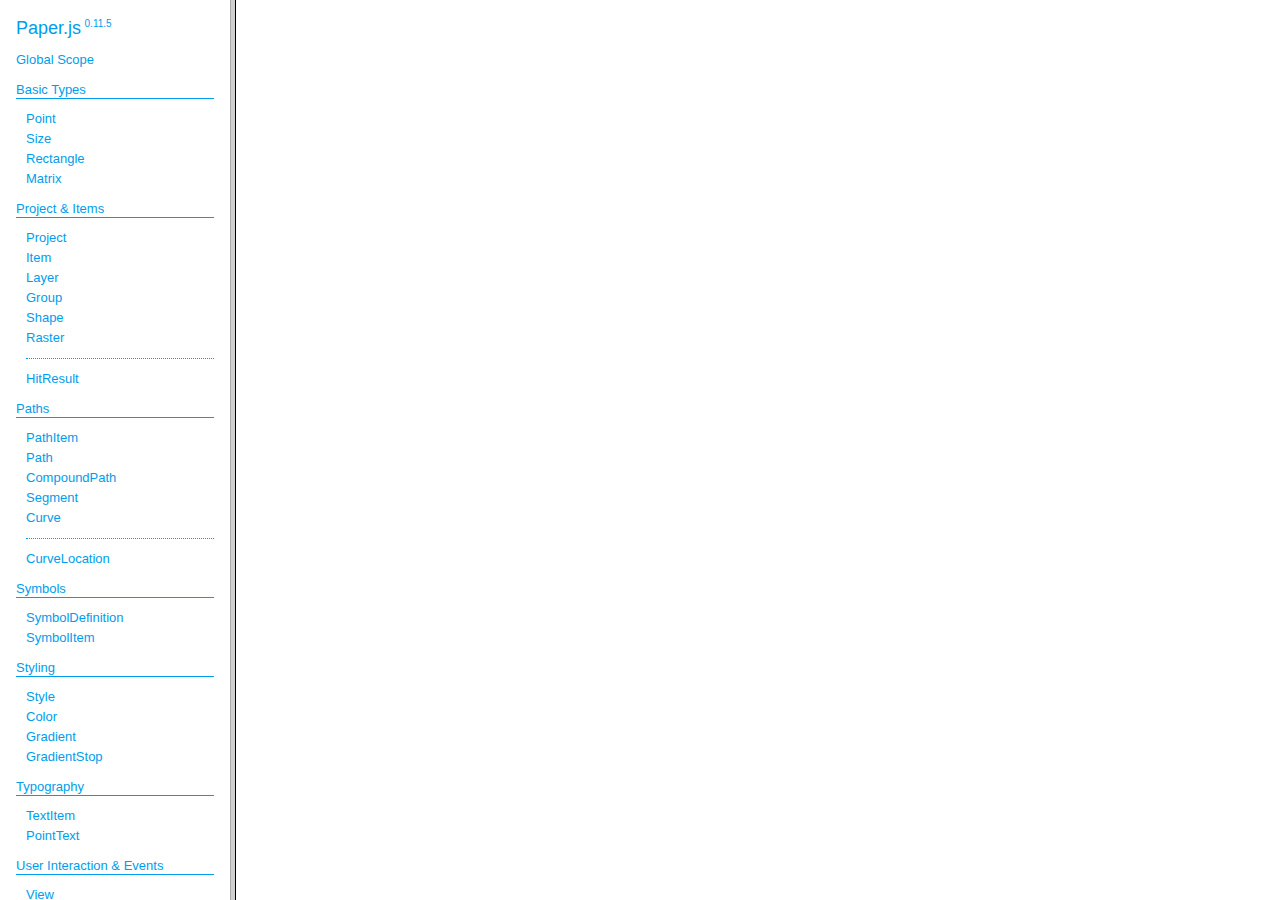
<file: paperjs-v0.11.5/docs/index.html>
<!DOCTYPE html>
<html>
<head>
<meta charset="UTF-8">
<title>Paper.js v0.11.5</title>
</head>
<frameset cols="230,*">
<frame src="classes/index.html" name="packageListFrame" title="All Packages">
<frame src="about:blank" name="class-frame" title="Class and interface descriptions">
</frameset>
</html>
</file>
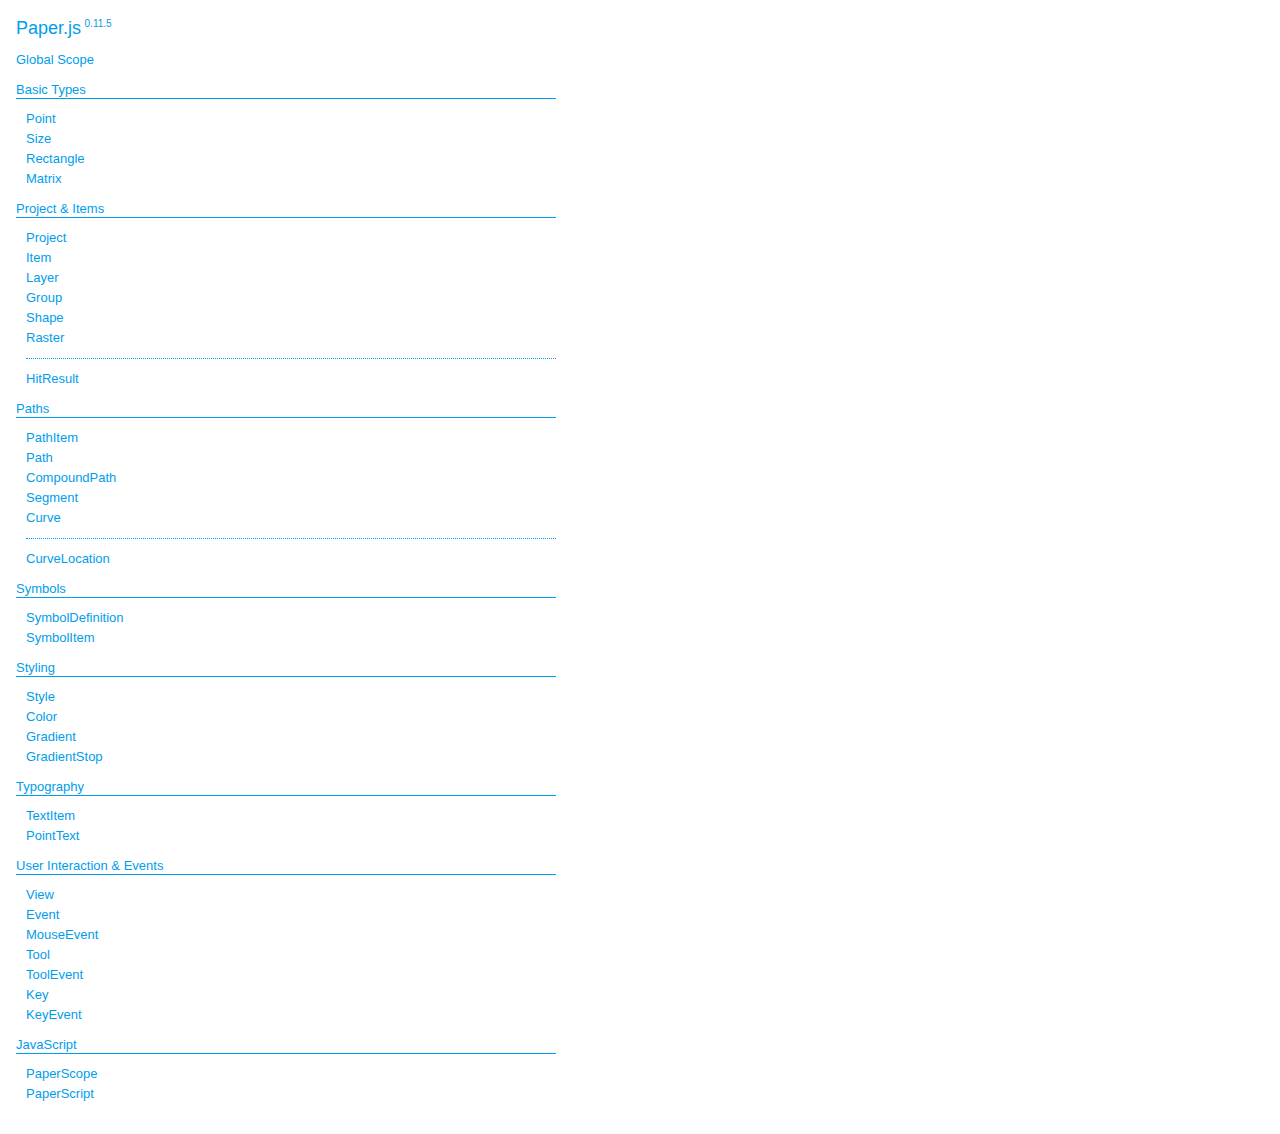
<file: paperjs-v0.11.5/docs/classes/index.html>
<!DOCTYPE html>
<html>
<head>
<meta charset="UTF-8">
<title>Paper.js v0.11.5</title>
<base target="class-frame">
<link href="../assets/css/docs.css" rel="stylesheet" type="text/css">
</head>
<body class="reference">
<div class="reference-index">
<h1>Paper.js<span class="version">0.11.5</span></h1>
<ul class="reference-classes"><li><a href="../classes/global.html">Global Scope</a></li>
<li>
<h2>Basic Types</h2>
<ul>
<li><a href="../classes/Point.html">Point</a></li>
<li><a href="../classes/Size.html">Size</a></li>
<li><a href="../classes/Rectangle.html">Rectangle</a></li>
<li><a href="../classes/Matrix.html">Matrix</a></li>
</ul>
<li>
<h2>Project & Items</h2>
<ul>
<li><a href="../classes/Project.html">Project</a></li>
<li><a href="../classes/Item.html">Item</a></li>
<li><a href="../classes/Layer.html">Layer</a></li>
<li><a href="../classes/Group.html">Group</a></li>
<li><a href="../classes/Shape.html">Shape</a></li>
<li><a href="../classes/Raster.html">Raster</a></li>
<li><hr /></li>
<li><a href="../classes/HitResult.html">HitResult</a></li>
</ul>
<li>
<h2>Paths</h2>
<ul>
<li><a href="../classes/PathItem.html">PathItem</a></li>
<li><a href="../classes/Path.html">Path</a></li>
<li><a href="../classes/CompoundPath.html">CompoundPath</a></li>
<li><a href="../classes/Segment.html">Segment</a></li>
<li><a href="../classes/Curve.html">Curve</a></li>
<li><hr /></li>
<li><a href="../classes/CurveLocation.html">CurveLocation</a></li>
</ul>
<li>
<h2>Symbols</h2>
<ul>
<li><a href="../classes/SymbolDefinition.html">SymbolDefinition</a></li>
<li><a href="../classes/SymbolItem.html">SymbolItem</a></li>
</ul>
<li>
<h2>Styling</h2>
<ul>
<li><a href="../classes/Style.html">Style</a></li>
<li><a href="../classes/Color.html">Color</a></li>
<li><a href="../classes/Gradient.html">Gradient</a></li>
<li><a href="../classes/GradientStop.html">GradientStop</a></li>
</ul>
<li>
<h2>Typography</h2>
<ul>
<li><a href="../classes/TextItem.html">TextItem</a></li>
<li><a href="../classes/PointText.html">PointText</a></li>
</ul>
<li>
<h2>User Interaction & Events</h2>
<ul>
<li><a href="../classes/View.html">View</a></li>
<li><a href="../classes/Event.html">Event</a></li>
<li><a href="../classes/MouseEvent.html">MouseEvent</a></li>
<li><a href="../classes/Tool.html">Tool</a></li>
<li><a href="../classes/ToolEvent.html">ToolEvent</a></li>
<li><a href="../classes/Key.html">Key</a></li>
<li><a href="../classes/KeyEvent.html">KeyEvent</a></li>
</ul>
<li>
<h2>JavaScript</h2>
<ul>
<li><a href="../classes/PaperScope.html">PaperScope</a></li>
<li><a href="../classes/PaperScript.html">PaperScript</a></li>
</ul>
</ul>
</body>
</html>
</file>
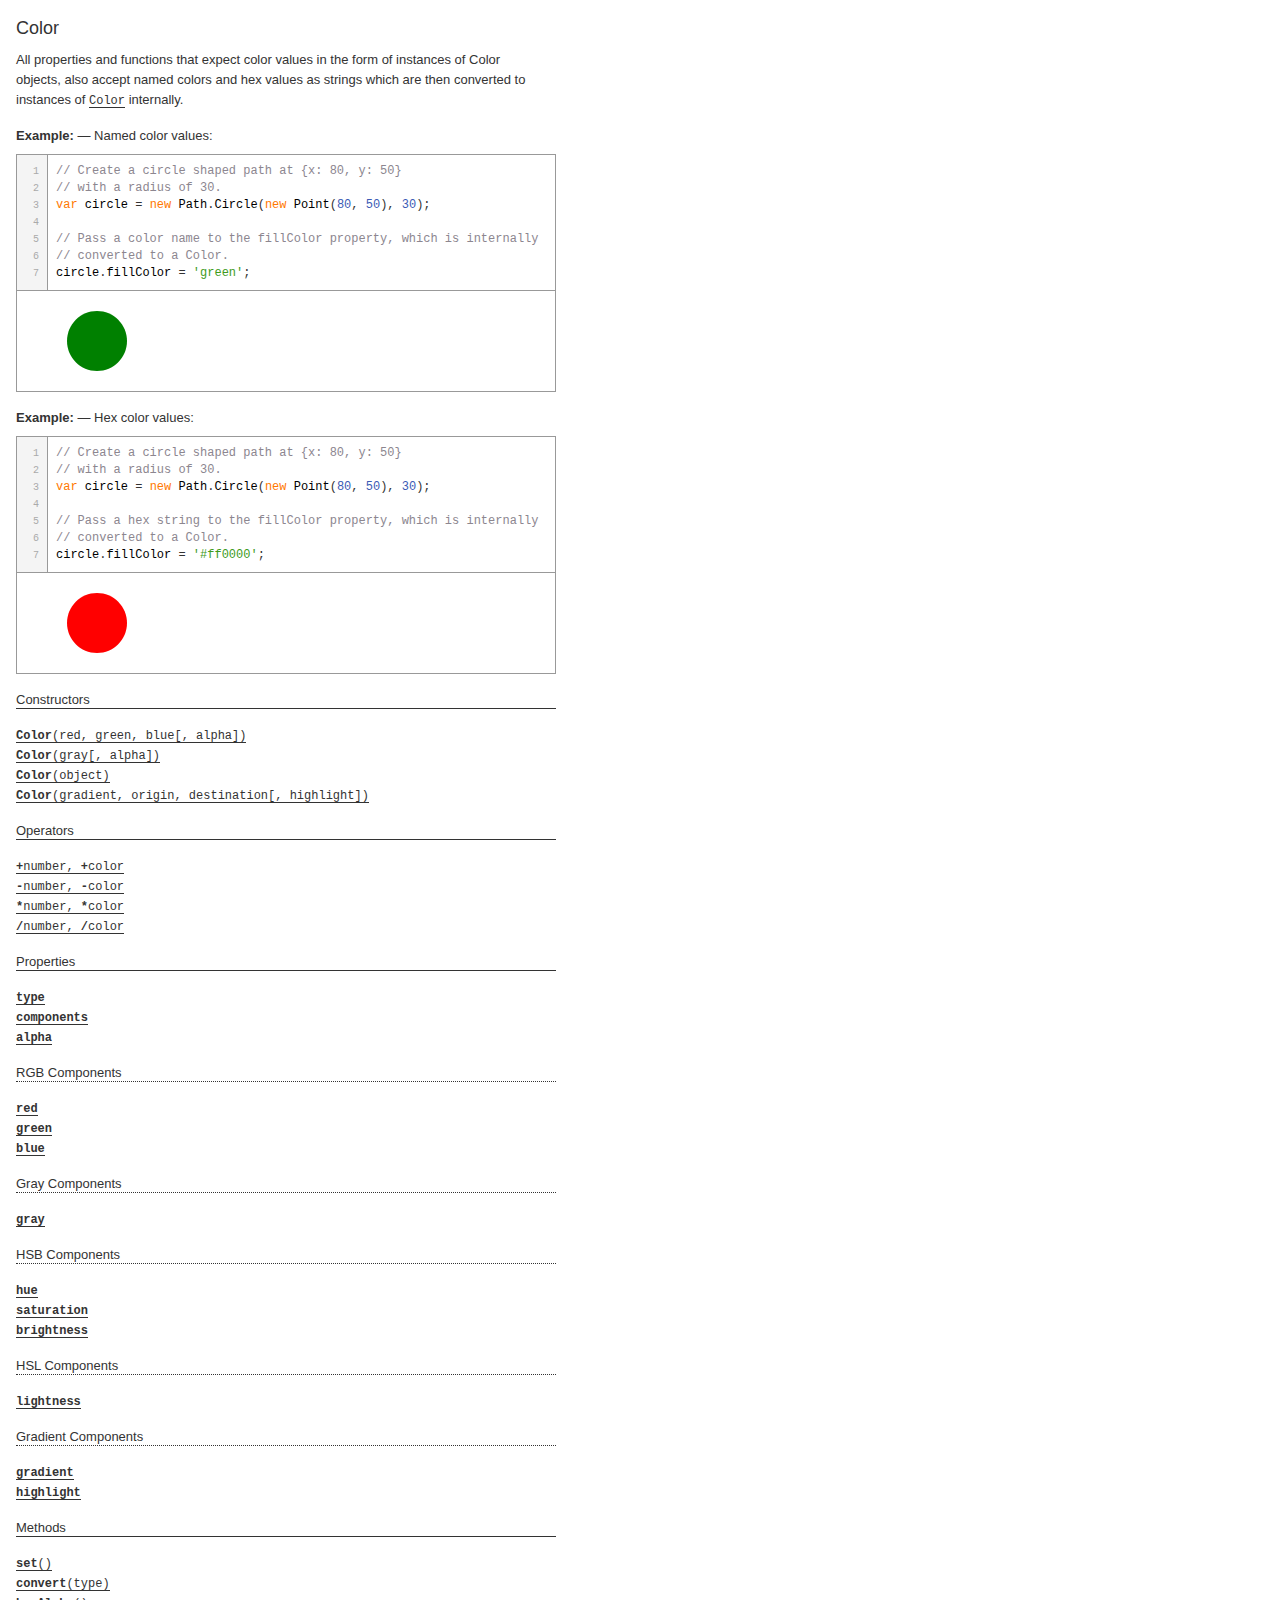
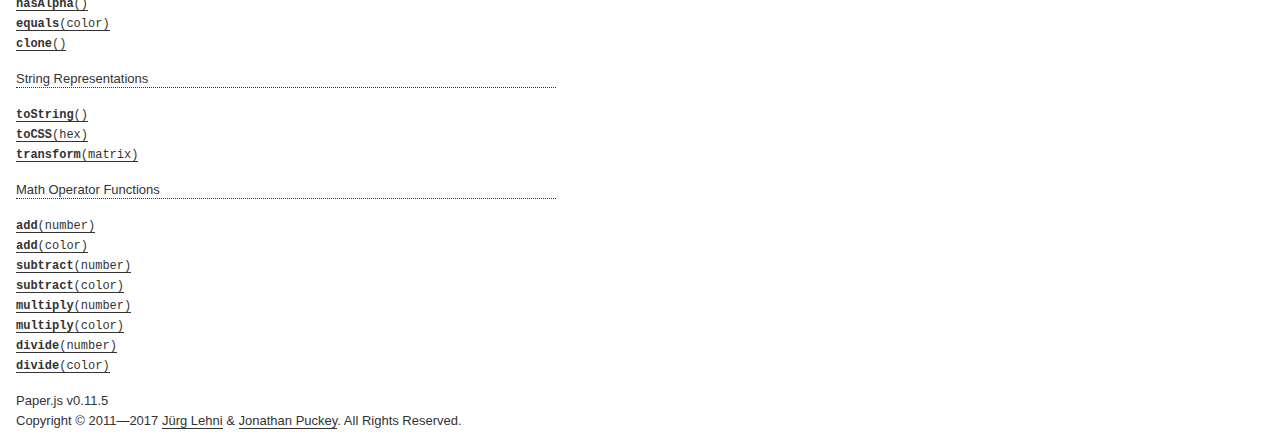
<file: paperjs-v0.11.5/docs/classes/Color.html>
<!DOCTYPE html>
<html>
<head>
<meta charset="UTF-8">
<title>Color</title>
<base target="class-frame">
<link href="../assets/css/docs.css" rel="stylesheet" type="text/css">
<script src="../assets/js/paper.js"></script>
<script src="../assets/js/jquery.js"></script>
<script src="../assets/js/codemirror.js"></script>
<script src="../assets/js/docs.js"></script>
</head>
<body>
<article class="reference"> 
<div class="reference-class">
<h1>Color</h1>

<p>All properties and functions that expect color values in the form of instances of Color objects, also accept named colors and hex values as strings which are then converted to instances of <a href="../classes/Color.html"><tt>Color</tt></a> internally.</p>
<h4>Example:<span class="description">Named color values:</span></h4>

<div class="paperscript split">

<div class="buttons">
<div class="button run">Run</div>
</div>

<script type="text/paperscript" canvas="canvas-0">
// Create a circle shaped path at {x: 80, y: 50}
// with a radius of 30.
var circle = new Path.Circle(new Point(80, 50), 30);

// Pass a color name to the fillColor property, which is internally
// converted to a Color.
circle.fillColor = 'green';
</script>
<div class="canvas"><canvas width="516" height="100" id="canvas-0"></canvas></div>
</div>


<h4>Example:<span class="description">Hex color values:</span></h4>

<div class="paperscript split">

<div class="buttons">
<div class="button run">Run</div>
</div>

<script type="text/paperscript" canvas="canvas-1">
// Create a circle shaped path at {x: 80, y: 50}
// with a radius of 30.
var circle = new Path.Circle(new Point(80, 50), 30);

// Pass a hex string to the fillColor property, which is internally
// converted to a Color.
circle.fillColor = '#ff0000';
</script>
<div class="canvas"><canvas width="516" height="100" id="canvas-1"></canvas></div>
</div>


</div>

<!-- =============================== constructors ========================== -->
<div class="reference-members">
	<h2>Constructors</h2>
	
		
<div id="color-red-green-blue" class="member">
<div class="member-link">
<a name="color-red-green-blue" href="#color-red-green-blue"><tt><b>Color</b>(red, green, blue[, alpha])</tt></a>
</div>
<div class="member-description hidden">
<div class="member-text">
    <p>Creates a RGB Color object.</p>
    
    
<ul class="member-list">
	<h4>Parameters:</h4>
	
	<li>
<tt>red:</tt> 
<tt>Number</tt>
&mdash;&nbsp;the amount of red in the color as a value between  <code>0</code> and <code>1</code>

</li>
	
	<li>
<tt>green:</tt> 
<tt>Number</tt>
&mdash;&nbsp;the amount of green in the color as a value  between <code>0</code> and <code>1</code>

</li>
	
	<li>
<tt>blue:</tt> 
<tt>Number</tt>
&mdash;&nbsp;the amount of blue in the color as a value  between <code>0</code> and <code>1</code>

</li>
	
	<li>
<tt>alpha:</tt> 
<tt>Number</tt>
&mdash;&nbsp;the alpha of the color as a value between <code>0</code>  and <code>1</code>
&mdash;&nbsp;optional
</li>
	
</ul>

    
	<ul class="member-list">
		<h4>Returns:</h4>
		
			<li>
<tt><a href="../classes/Color.html"><tt>Color</tt></a></tt>
</li>

		
	</ul>



    
    <h4>Example:<span class="description">Creating a RGB Color:</span></h4>

<div class="paperscript split">

<div class="buttons">
<div class="button run">Run</div>
</div>

<script type="text/paperscript" canvas="canvas-2">
// Create a circle shaped path at {x: 80, y: 50}
// with a radius of 30:
var circle = new Path.Circle(new Point(80, 50), 30);

// 100% red, 0% blue, 50% blue:
circle.fillColor = new Color(1, 0, 0.5);
</script>
<div class="canvas"><canvas width="516" height="100" id="canvas-2"></canvas></div>
</div>


</div>
</div>
</div>
	
		
<div id="color-gray" class="member">
<div class="member-link">
<a name="color-gray" href="#color-gray"><tt><b>Color</b>(gray[, alpha])</tt></a>
</div>
<div class="member-description hidden">
<div class="member-text">
    <p>Creates a gray Color object.</p>
    
    
<ul class="member-list">
	<h4>Parameters:</h4>
	
	<li>
<tt>gray:</tt> 
<tt>Number</tt>
&mdash;&nbsp;the amount of gray in the color as a value  between <code>0</code> and <code>1</code>

</li>
	
	<li>
<tt>alpha:</tt> 
<tt>Number</tt>
&mdash;&nbsp;the alpha of the color as a value between <code>0</code>  and <code>1</code>
&mdash;&nbsp;optional
</li>
	
</ul>

    
	<ul class="member-list">
		<h4>Returns:</h4>
		
			<li>
<tt><a href="../classes/Color.html"><tt>Color</tt></a></tt>
</li>

		
	</ul>



    
    <h4>Example:<span class="description">Creating a gray Color:</span></h4>

<div class="paperscript split">

<div class="buttons">
<div class="button run">Run</div>
</div>

<script type="text/paperscript" canvas="canvas-3">
// Create a circle shaped path at {x: 80, y: 50}
// with a radius of 30:
var circle = new Path.Circle(new Point(80, 50), 30);

// Create a GrayColor with 50% gray:
circle.fillColor = new Color(0.5);
</script>
<div class="canvas"><canvas width="516" height="100" id="canvas-3"></canvas></div>
</div>


</div>
</div>
</div>
	
		
<div id="color-object" class="member">
<div class="member-link">
<a name="color-object" href="#color-object"><tt><b>Color</b>(object)</tt></a>
</div>
<div class="member-description hidden">
<div class="member-text">
    <p>Creates a HSB, HSL or gradient Color object from the properties of the provided object:</p>
    <ul class="member-list">
<h4>Options:</h4>
<li><tt>hsb.hue: <tt>Number</tt></tt> &mdash; the hue of the color as a value in degrees  between <code>0</code> and <code>360</code></li>
<li><tt>hsb.saturation: <tt>Number</tt></tt> &mdash; the saturation of the color as a  value between <code>0</code> and <code>1</code></li>
<li><tt>hsb.brightness: <tt>Number</tt></tt> &mdash; the brightness of the color as a  value between <code>0</code> and <code>1</code></li>
<li><tt>hsb.alpha: <tt>Number</tt></tt> &mdash; the alpha of the color as a value between  <code>0</code> and <code>1</code></li>
<li><tt>hsl.hue: <tt>Number</tt></tt> &mdash; the hue of the color as a value in degrees  between <code>0</code> and <code>360</code></li>
<li><tt>hsl.saturation: <tt>Number</tt></tt> &mdash; the saturation of the color as a  value between <code>0</code> and <code>1</code></li>
<li><tt>hsl.lightness: <tt>Number</tt></tt> &mdash; the lightness of the color as a value  between <code>0</code> and <code>1</code><br></li>
<li><tt>hsl.alpha: <tt>Number</tt></tt> &mdash; the alpha of the color as a value between  <code>0</code> and <code>1</code></li>
<li><tt>gradient.gradient: <a href="../classes/Gradient.html"><tt>Gradient</tt></a></tt> &mdash; the gradient object that  describes the color stops and type of gradient to be used</li>
<li><tt>gradient.origin: <a href="../classes/Point.html"><tt>Point</tt></a></tt> &mdash; the origin point of the gradient</li>
<li><tt>gradient.destination: <a href="../classes/Point.html"><tt>Point</tt></a></tt> &mdash; the destination point of the  gradient</li>
<li><tt>gradient.stops: Array of <a href="../classes/GradientStop.html"><tt>GradientStop</tt></a> objects</tt> &mdash; the gradient stops describing  the gradient, as an alternative to providing a gradient object</li>
<li><tt>gradient.radial: <tt>Boolean</tt></tt> &mdash; controls whether the gradient is  radial, as an alternative to providing a gradient object</li>
</ul>
    
<ul class="member-list">
	<h4>Parameters:</h4>
	
	<li>
<tt>object:</tt> 
<tt>Object</tt>
&mdash;&nbsp;an object describing the components and properties of the color

</li>
	
</ul>

    
	<ul class="member-list">
		<h4>Returns:</h4>
		
			<li>
<tt><a href="../classes/Color.html"><tt>Color</tt></a></tt>
</li>

		
	</ul>



    
    <h4>Example:<span class="description">Creating a HSB Color:</span></h4>

<div class="paperscript split">

<div class="buttons">
<div class="button run">Run</div>
</div>

<script type="text/paperscript" canvas="canvas-4">
// Create a circle shaped path at {x: 80, y: 50}
// with a radius of 30:
var circle = new Path.Circle(new Point(80, 50), 30);

// Create an HSB Color with a hue of 90 degrees, a saturation
// 100% and a brightness of 100%:
circle.fillColor = { hue: 90, saturation: 1, brightness: 1 };
</script>
<div class="canvas"><canvas width="516" height="100" id="canvas-4"></canvas></div>
</div>


<h4>Example:<span class="description">Creating a HSL Color:</span></h4>

<div class="paperscript split">

<div class="buttons">
<div class="button run">Run</div>
</div>

<script type="text/paperscript" canvas="canvas-5">
// Create a circle shaped path at {x: 80, y: 50}
// with a radius of 30:
var circle = new Path.Circle(new Point(80, 50), 30);

// Create an HSL Color with a hue of 90 degrees, a saturation
// 100% and a lightness of 50%:
circle.fillColor = { hue: 90, saturation: 1, lightness: 0.5 };
</script>
<div class="canvas"><canvas width="516" height="100" id="canvas-5"></canvas></div>
</div>


<h4>Example:<span class="description">Creating a gradient color from an object literal:</span></h4>

<div class="paperscript split">

<div class="buttons">
<div class="button run">Run</div>
</div>

<script type="text/paperscript" canvas="canvas-6">
// Define two points which we will be using to construct
// the path and to position the gradient color:
var topLeft = view.center - [80, 80];
var bottomRight = view.center + [80, 80];

var path = new Path.Rectangle({
 topLeft: topLeft,
 bottomRight: bottomRight,
 // Fill the path with a gradient of three color stops
 // that runs between the two points we defined earlier:
 fillColor: {
     stops: ['yellow', 'red', 'blue'],
     origin: topLeft,
     destination: bottomRight
 }
});
</script>
<div class="canvas"><canvas width="516" height="200" id="canvas-6"></canvas></div>
</div>


</div>
</div>
</div>
	
		
<div id="color-gradient-origin-destination" class="member">
<div class="member-link">
<a name="color-gradient-origin-destination" href="#color-gradient-origin-destination"><tt><b>Color</b>(gradient, origin, destination[, highlight])</tt></a>
</div>
<div class="member-description hidden">
<div class="member-text">
    <p>Creates a gradient Color object.</p>
    
    
<ul class="member-list">
	<h4>Parameters:</h4>
	
	<li>
<tt>gradient:</tt> 
<a href="../classes/Gradient.html"><tt>Gradient</tt></a>


</li>
	
	<li>
<tt>origin:</tt> 
<a href="../classes/Point.html"><tt>Point</tt></a>


</li>
	
	<li>
<tt>destination:</tt> 
<a href="../classes/Point.html"><tt>Point</tt></a>


</li>
	
	<li>
<tt>highlight:</tt> 
<a href="../classes/Point.html"><tt>Point</tt></a>

&mdash;&nbsp;optional
</li>
	
</ul>

    
	<ul class="member-list">
		<h4>Returns:</h4>
		
			<li>
<tt><a href="../classes/Color.html"><tt>Color</tt></a></tt>
</li>

		
	</ul>



    
    <h4>Example:<span class="description">Applying a linear gradient color containing evenly distributed color stops:</span></h4>

<div class="paperscript split">

<div class="buttons">
<div class="button run">Run</div>
</div>

<script type="text/paperscript" canvas="canvas-7">
// Define two points which we will be using to construct
// the path and to position the gradient color:
var topLeft = view.center - [80, 80];
var bottomRight = view.center + [80, 80];

// Create a rectangle shaped path between
// the topLeft and bottomRight points:
var path = new Path.Rectangle(topLeft, bottomRight);

// Create the gradient, passing it an array of colors to be converted
// to evenly distributed color stops:
var gradient = new Gradient(['yellow', 'red', 'blue']);

// Have the gradient color run between the topLeft and
// bottomRight points we defined earlier:
var gradientColor = new Color(gradient, topLeft, bottomRight);

// Set the fill color of the path to the gradient color:
path.fillColor = gradientColor;
</script>
<div class="canvas"><canvas width="516" height="200" id="canvas-7"></canvas></div>
</div>


<h4>Example:<span class="description">Applying a radial gradient color containing unevenly distributed color stops:</span></h4>

<div class="paperscript split">

<div class="buttons">
<div class="button run">Run</div>
</div>

<script type="text/paperscript" canvas="canvas-8">
// Create a circle shaped path at the center of the view
// with a radius of 80:
var path = new Path.Circle({
    center: view.center,
    radius: 80
});

// The stops array: yellow mixes with red between 0 and 15%,
// 15% to 30% is pure red, red mixes with black between 30% to 100%:
var stops = [
    ['yellow', 0],
    ['red', 0.15],
    ['red', 0.3],
    ['black', 0.9]
];

// Create a radial gradient using the color stops array:
var gradient = new Gradient(stops, true);

// We will use the center point of the circle shaped path as
// the origin point for our gradient color
var from = path.position;

// The destination point of the gradient color will be the
// center point of the path + 80pt in horizontal direction:
var to = path.position + [80, 0];

// Create the gradient color:
var gradientColor = new Color(gradient, from, to);

// Set the fill color of the path to the gradient color:
path.fillColor = gradientColor;
</script>
<div class="canvas"><canvas width="516" height="200" id="canvas-8"></canvas></div>
</div>


</div>
</div>
</div>
	
</div>



<!-- ================================ operators ============================ -->
	<div class="reference-members">
		<h2>Operators</h2>
		
			<div id="add" class="member">
<div class="member-link">
<a name="add" href="#add"><tt><tt><b>+</b>number</tt>, <tt><b>+</b>color</tt></tt></a>
</div>
<div class="member-description hidden">


	<div class="member-text">
		<p>Returns the addition of the supplied value to both coordinates of the color as a new color. The object itself is not modified!</p>
		
<ul class="member-list">
	<h4>Parameters:</h4>
	
	<li>
<tt>number:</tt> 
<tt>Number</tt>
&mdash;&nbsp;the number to add

</li>
	
</ul>

		
	<ul class="member-list">
		<h4>Returns:</h4>
		
			<li>
<tt><a href="../classes/Color.html"><tt>Color</tt></a></tt>&nbsp;&mdash;&nbsp;the addition of the color and the value as a new color
</li>

		
	</ul>



		
		<h4>Example:</h4>


<pre><code>var color = new Color(0.5, 1, 1);
var result = color + 1;
console.log(result); // { red: 1, blue: 1, green: 1 }</code></pre>

	</div>



	<div class="member-text">
		<p>Returns the addition of the supplied color to the color as a new color. The object itself is not modified!</p>
		
<ul class="member-list">
	<h4>Parameters:</h4>
	
	<li>
<tt>color:</tt> 
<a href="../classes/Color.html"><tt>Color</tt></a>
&mdash;&nbsp;the color to add

</li>
	
</ul>

		
	<ul class="member-list">
		<h4>Returns:</h4>
		
			<li>
<tt><a href="../classes/Color.html"><tt>Color</tt></a></tt>&nbsp;&mdash;&nbsp;the addition of the two colors as a new color
</li>

		
	</ul>



		
		<h4>Example:</h4>


<pre><code>var color1 = new Color(0, 1, 1);
var color2 = new Color(1, 0, 0);
var result = color1 + color2;
console.log(result); // { red: 1, blue: 1, green: 1 }</code></pre>

	</div>


</div>
</div>

		
			<div id="subtract" class="member">
<div class="member-link">
<a name="subtract" href="#subtract"><tt><tt><b>-</b>number</tt>, <tt><b>-</b>color</tt></tt></a>
</div>
<div class="member-description hidden">


	<div class="member-text">
		<p>Returns the subtraction of the supplied value to both coordinates of the color as a new color. The object itself is not modified!</p>
		
<ul class="member-list">
	<h4>Parameters:</h4>
	
	<li>
<tt>number:</tt> 
<tt>Number</tt>
&mdash;&nbsp;the number to subtract

</li>
	
</ul>

		
	<ul class="member-list">
		<h4>Returns:</h4>
		
			<li>
<tt><a href="../classes/Color.html"><tt>Color</tt></a></tt>&nbsp;&mdash;&nbsp;the subtraction of the color and the value as a new color
</li>

		
	</ul>



		
		<h4>Example:</h4>


<pre><code>var color = new Color(0.5, 1, 1);
var result = color - 1;
console.log(result); // { red: 0, blue: 0, green: 0 }</code></pre>

	</div>



	<div class="member-text">
		<p>Returns the subtraction of the supplied color to the color as a new color. The object itself is not modified!</p>
		
<ul class="member-list">
	<h4>Parameters:</h4>
	
	<li>
<tt>color:</tt> 
<a href="../classes/Color.html"><tt>Color</tt></a>
&mdash;&nbsp;the color to subtract

</li>
	
</ul>

		
	<ul class="member-list">
		<h4>Returns:</h4>
		
			<li>
<tt><a href="../classes/Color.html"><tt>Color</tt></a></tt>&nbsp;&mdash;&nbsp;the subtraction of the two colors as a new color
</li>

		
	</ul>



		
		<h4>Example:</h4>


<pre><code>var color1 = new Color(0, 1, 1);
var color2 = new Color(1, 0, 0);
var result = color1 - color2;
console.log(result); // { red: 0, blue: 1, green: 1 }</code></pre>

	</div>


</div>
</div>

		
			<div id="multiply" class="member">
<div class="member-link">
<a name="multiply" href="#multiply"><tt><tt><b>*</b>number</tt>, <tt><b>*</b>color</tt></tt></a>
</div>
<div class="member-description hidden">


	<div class="member-text">
		<p>Returns the multiplication of the supplied value to both coordinates of the color as a new color. The object itself is not modified!</p>
		
<ul class="member-list">
	<h4>Parameters:</h4>
	
	<li>
<tt>number:</tt> 
<tt>Number</tt>
&mdash;&nbsp;the number to multiply

</li>
	
</ul>

		
	<ul class="member-list">
		<h4>Returns:</h4>
		
			<li>
<tt><a href="../classes/Color.html"><tt>Color</tt></a></tt>&nbsp;&mdash;&nbsp;the multiplication of the color and the value as a new color
</li>

		
	</ul>



		
		<h4>Example:</h4>


<pre><code>var color = new Color(0.5, 1, 1);
var result = color * 0.5;
console.log(result); // { red: 0.25, blue: 0.5, green: 0.5 }</code></pre>

	</div>



	<div class="member-text">
		<p>Returns the multiplication of the supplied color to the color as a new color. The object itself is not modified!</p>
		
<ul class="member-list">
	<h4>Parameters:</h4>
	
	<li>
<tt>color:</tt> 
<a href="../classes/Color.html"><tt>Color</tt></a>
&mdash;&nbsp;the color to multiply

</li>
	
</ul>

		
	<ul class="member-list">
		<h4>Returns:</h4>
		
			<li>
<tt><a href="../classes/Color.html"><tt>Color</tt></a></tt>&nbsp;&mdash;&nbsp;the multiplication of the two colors as a new color
</li>

		
	</ul>



		
		<h4>Example:</h4>


<pre><code>var color1 = new Color(0, 1, 1);
var color2 = new Color(0.5, 0, 0.5);
var result = color1 * color2;
console.log(result); // { red: 0, blue: 0, green: 0.5 }</code></pre>

	</div>


</div>
</div>

		
			<div id="divide" class="member">
<div class="member-link">
<a name="divide" href="#divide"><tt><tt><b>/</b>number</tt>, <tt><b>/</b>color</tt></tt></a>
</div>
<div class="member-description hidden">


	<div class="member-text">
		<p>Returns the division of the supplied value to both coordinates of the color as a new color. The object itself is not modified!</p>
		
<ul class="member-list">
	<h4>Parameters:</h4>
	
	<li>
<tt>number:</tt> 
<tt>Number</tt>
&mdash;&nbsp;the number to divide

</li>
	
</ul>

		
	<ul class="member-list">
		<h4>Returns:</h4>
		
			<li>
<tt><a href="../classes/Color.html"><tt>Color</tt></a></tt>&nbsp;&mdash;&nbsp;the division of the color and the value as a new color
</li>

		
	</ul>



		
		<h4>Example:</h4>


<pre><code>var color = new Color(0.5, 1, 1);
var result = color / 2;
console.log(result); // { red: 0.25, blue: 0.5, green: 0.5 }</code></pre>

	</div>



	<div class="member-text">
		<p>Returns the division of the supplied color to the color as a new color. The object itself is not modified!</p>
		
<ul class="member-list">
	<h4>Parameters:</h4>
	
	<li>
<tt>color:</tt> 
<a href="../classes/Color.html"><tt>Color</tt></a>
&mdash;&nbsp;the color to divide

</li>
	
</ul>

		
	<ul class="member-list">
		<h4>Returns:</h4>
		
			<li>
<tt><a href="../classes/Color.html"><tt>Color</tt></a></tt>&nbsp;&mdash;&nbsp;the division of the two colors as a new color
</li>

		
	</ul>



		
		<h4>Example:</h4>


<pre><code>var color1 = new Color(0, 1, 1);
var color2 = new Color(0.5, 0, 0.5);
var result = color1 / color2;
console.log(result); // { red: 0, blue: 0, green: 1 }</code></pre>

	</div>


</div>
</div>

		
	</div>



<!-- ================================ properties =========================== -->
	<div class="reference-members">
		<h2>Properties</h2>
		
			
<div id="type" class="member">
<div class="member-link">
<a name="type" href="#type"><tt><b>type</b></tt></a>
</div>
<div class="member-description hidden">

<div class="member-text">
	<p>The type of the color as a string.</p>
	
	
	
	<ul class="member-list">
		<h4>Type:</h4>
		<li>
			<tt>String</tt>
		</li>
	</ul>
    
	
	<h4>Example:</h4>


<pre><code>var color = new Color(1, 0, 0);
console.log(color.type); // 'rgb'</code></pre>

</div>

</div>
</div>
		
			
<div id="components" class="member">
<div class="member-link">
<a name="components" href="#components"><tt><b>components</b></tt></a>
</div>
<div class="member-description hidden">

<div class="member-text">
	<p>The color components that define the color, including the alpha value if defined.</p>
	
		<p>Read only.</p>
	
	
	
	<ul class="member-list">
		<h4>Type:</h4>
		<li>
			Array of <tt>Number</tt>s
		</li>
	</ul>
    
	
	
</div>

</div>
</div>
		
			
<div id="alpha" class="member">
<div class="member-link">
<a name="alpha" href="#alpha"><tt><b>alpha</b></tt></a>
</div>
<div class="member-description hidden">

<div class="member-text">
	<p>The color&rsquo;s alpha value as a number between <code>0</code> and <code>1</code>. All colors of the different subclasses support alpha values.</p>
	
	
	
	<ul class="member-list">
		<h4>Type:</h4>
		<li>
			<tt>Number</tt>
		</li>
	</ul>
    
	
	<h4>Example:<span class="description">A filled path with a half transparent stroke:</span></h4>

<div class="paperscript split">

<div class="buttons">
<div class="button run">Run</div>
</div>

<script type="text/paperscript" canvas="canvas-9">
var circle = new Path.Circle(new Point(80, 50), 30);

// Fill the circle with red and give it a 20pt green stroke:
circle.style = {
 fillColor: 'red',
 strokeColor: 'green',
 strokeWidth: 20
};

// Make the stroke half transparent:
circle.strokeColor.alpha = 0.5;
</script>
<div class="canvas"><canvas width="516" height="100" id="canvas-9"></canvas></div>
</div>


</div>

</div>
</div>
		
			
	<h3>RGB Components</h3>

<div id="red" class="member">
<div class="member-link">
<a name="red" href="#red"><tt><b>red</b></tt></a>
</div>
<div class="member-description hidden">

<div class="member-text">
	<p>The amount of red in the color as a value between <code>0</code> and <code>1</code>.</p>
	
	
	
	<ul class="member-list">
		<h4>Type:</h4>
		<li>
			<tt>Number</tt>
		</li>
	</ul>
    
	
	<h4>Example:<span class="description">Changing the amount of red in a color:</span></h4>

<div class="paperscript split">

<div class="buttons">
<div class="button run">Run</div>
</div>

<script type="text/paperscript" canvas="canvas-10">
var circle = new Path.Circle(new Point(80, 50), 30);
circle.fillColor = 'blue';

// Blue + red = purple:
circle.fillColor.red = 1;
</script>
<div class="canvas"><canvas width="516" height="100" id="canvas-10"></canvas></div>
</div>


</div>

</div>
</div>
		
			
<div id="green" class="member">
<div class="member-link">
<a name="green" href="#green"><tt><b>green</b></tt></a>
</div>
<div class="member-description hidden">

<div class="member-text">
	<p>The amount of green in the color as a value between <code>0</code> and <code>1</code>.</p>
	
	
	
	<ul class="member-list">
		<h4>Type:</h4>
		<li>
			<tt>Number</tt>
		</li>
	</ul>
    
	
	<h4>Example:<span class="description">Changing the amount of green in a color:</span></h4>

<div class="paperscript split">

<div class="buttons">
<div class="button run">Run</div>
</div>

<script type="text/paperscript" canvas="canvas-11">
var circle = new Path.Circle(new Point(80, 50), 30);

// First we set the fill color to red:
circle.fillColor = 'red';

// Red + green = yellow:
circle.fillColor.green = 1;
</script>
<div class="canvas"><canvas width="516" height="100" id="canvas-11"></canvas></div>
</div>


</div>

</div>
</div>
		
			
<div id="blue" class="member">
<div class="member-link">
<a name="blue" href="#blue"><tt><b>blue</b></tt></a>
</div>
<div class="member-description hidden">

<div class="member-text">
	<p>The amount of blue in the color as a value between <code>0</code> and <code>1</code>.</p>
	
	
	
	<ul class="member-list">
		<h4>Type:</h4>
		<li>
			<tt>Number</tt>
		</li>
	</ul>
    
	
	<h4>Example:<span class="description">Changing the amount of blue in a color:</span></h4>

<div class="paperscript split">

<div class="buttons">
<div class="button run">Run</div>
</div>

<script type="text/paperscript" canvas="canvas-12">
var circle = new Path.Circle(new Point(80, 50), 30);

// First we set the fill color to red:
circle.fillColor = 'red';

// Red + blue = purple:
circle.fillColor.blue = 1;
</script>
<div class="canvas"><canvas width="516" height="100" id="canvas-12"></canvas></div>
</div>


</div>

</div>
</div>
		
			
	<h3>Gray Components</h3>

<div id="gray" class="member">
<div class="member-link">
<a name="gray" href="#gray"><tt><b>gray</b></tt></a>
</div>
<div class="member-description hidden">

<div class="member-text">
	<p>The amount of gray in the color as a value between <code>0</code> and <code>1</code>.</p>
	
	
	
	<ul class="member-list">
		<h4>Type:</h4>
		<li>
			<tt>Number</tt>
		</li>
	</ul>
    
	
	
</div>

</div>
</div>
		
			
	<h3>HSB Components</h3>

<div id="hue" class="member">
<div class="member-link">
<a name="hue" href="#hue"><tt><b>hue</b></tt></a>
</div>
<div class="member-description hidden">

<div class="member-text">
	<p>The hue of the color as a value in degrees between <code>0</code> and <code>360</code>.</p>
	
	
	
	<ul class="member-list">
		<h4>Type:</h4>
		<li>
			<tt>Number</tt>
		</li>
	</ul>
    
	
	<h4>Example:<span class="description">Changing the hue of a color:</span></h4>

<div class="paperscript split">

<div class="buttons">
<div class="button run">Run</div>
</div>

<script type="text/paperscript" canvas="canvas-13">
var circle = new Path.Circle(new Point(80, 50), 30);
circle.fillColor = 'red';
circle.fillColor.hue += 30;
</script>
<div class="canvas"><canvas width="516" height="100" id="canvas-13"></canvas></div>
</div>


<h4>Example:<span class="description">Hue cycling:</span></h4>

<div class="paperscript split">

<div class="buttons">
<div class="button run">Run</div>
</div>

<script type="text/paperscript" canvas="canvas-14">
// Create a rectangle shaped path, using the dimensions
// of the view:
var path = new Path.Rectangle(view.bounds);
path.fillColor = 'red';

function onFrame(event) {
 path.fillColor.hue += 0.5;
}
</script>
<div class="canvas"><canvas width="516" height="100" id="canvas-14"></canvas></div>
</div>


</div>

</div>
</div>
		
			
<div id="saturation" class="member">
<div class="member-link">
<a name="saturation" href="#saturation"><tt><b>saturation</b></tt></a>
</div>
<div class="member-description hidden">

<div class="member-text">
	<p>The saturation of the color as a value between <code>0</code> and <code>1</code>.</p>
	
	
	
	<ul class="member-list">
		<h4>Type:</h4>
		<li>
			<tt>Number</tt>
		</li>
	</ul>
    
	
	
</div>

</div>
</div>
		
			
<div id="brightness" class="member">
<div class="member-link">
<a name="brightness" href="#brightness"><tt><b>brightness</b></tt></a>
</div>
<div class="member-description hidden">

<div class="member-text">
	<p>The brightness of the color as a value between <code>0</code> and <code>1</code>.</p>
	
	
	
	<ul class="member-list">
		<h4>Type:</h4>
		<li>
			<tt>Number</tt>
		</li>
	</ul>
    
	
	
</div>

</div>
</div>
		
			
	<h3>HSL Components</h3>

<div id="lightness" class="member">
<div class="member-link">
<a name="lightness" href="#lightness"><tt><b>lightness</b></tt></a>
</div>
<div class="member-description hidden">

<div class="member-text">
	<p>The lightness of the color as a value between <code>0</code> and <code>1</code>.</p>
<p>Note that all other components are shared with HSB.</p>
	
	
	
	<ul class="member-list">
		<h4>Type:</h4>
		<li>
			<tt>Number</tt>
		</li>
	</ul>
    
	
	
</div>

</div>
</div>
		
			
	<h3>Gradient Components</h3>

<div id="gradient" class="member">
<div class="member-link">
<a name="gradient" href="#gradient"><tt><b>gradient</b></tt></a>
</div>
<div class="member-description hidden">

<div class="member-text">
	<p>The gradient object describing the type of gradient and the stops.</p>
	
	
	
	<ul class="member-list">
		<h4>Type:</h4>
		<li>
			<a href="../classes/Gradient.html"><tt>Gradient</tt></a>
		</li>
	</ul>
    
	
	
</div>

</div>
</div>
		
			
<div id="highlight" class="member">
<div class="member-link">
<a name="highlight" href="#highlight"><tt><b>highlight</b></tt></a>
</div>
<div class="member-description hidden">

<div class="member-text">
	<p>The highlight point of the gradient.</p>
	
	
	
	<ul class="member-list">
		<h4>Type:</h4>
		<li>
			<a href="../classes/Point.html"><tt>Point</tt></a>
		</li>
	</ul>
    
	
	<h4>Example:<span class="description">Create a circle shaped path at the center of the view, using 40% of the height of the view as its radius and fill it with a radial gradient color:</span></h4>

<div class="paperscript split">

<div class="buttons">
<div class="button run">Run</div>
</div>

<script type="text/paperscript" canvas="canvas-15">
var path = new Path.Circle({
 center: view.center,
 radius: view.bounds.height * 0.4
});

path.fillColor = {
 gradient: {
     stops: ['yellow', 'red', 'black'],
     radial: true
 },
 origin: path.position,
 destination: path.bounds.rightCenter
};

function onMouseMove(event) {
 // Set the origin highlight of the path's gradient color
 // to the position of the mouse:
 path.fillColor.highlight = event.point;
}
</script>
<div class="canvas"><canvas width="516" height="300" id="canvas-15"></canvas></div>
</div>


</div>

</div>
</div>
		
	</div>





<!-- ============================== methods ================================ -->
	<div class="reference-members">
		<h2>Methods</h2>
		
	
<div id="set" class="member">
<div class="member-link">
<a name="set" href="#set"><tt><b>set</b>()</tt></a>
</div>
<div class="member-description hidden">
<div class="member-text">
	<p>Sets the color to the passed values. Note that any sequence of parameters that is supported by the various <a href="../classes/Color.html"><tt>Color</tt></a>() constructors also work for calls of <code>set()</code>.</p>
    
	
	


	
	
</div>
</div>
</div>

	
<div id="convert-type" class="member">
<div class="member-link">
<a name="convert-type" href="#convert-type"><tt><b>convert</b>(type)</tt></a>
</div>
<div class="member-description hidden">
<div class="member-text">
	<p>Converts the color another type.</p>
    
	
<ul class="member-list">
	<h4>Parameters:</h4>
	
	<li>
<tt>type:</tt> 
<tt>String</tt>
&mdash;&nbsp;the color type to convert to. Possible values: <tt>&lsquo;rgb&rsquo;</tt>, <tt>&lsquo;gray&rsquo;</tt>, <tt>&lsquo;hsb&rsquo;</tt>, <tt>&lsquo;hsl&rsquo;</tt>

</li>
	
</ul>

	
	<ul class="member-list">
		<h4>Returns:</h4>
		
			<li>
<tt><a href="../classes/Color.html"><tt>Color</tt></a></tt>&nbsp;&mdash;&nbsp;the converted color as a new instance
</li>

		
	</ul>



	
	
</div>
</div>
</div>

	
<div id="hasalpha" class="member">
<div class="member-link">
<a name="hasalpha" href="#hasalpha"><tt><b>hasAlpha</b>()</tt></a>
</div>
<div class="member-description hidden">
<div class="member-text">
	<p>Checks if the color has an alpha value.</p>
    
	
	
	<ul class="member-list">
		<h4>Returns:</h4>
		
			<li>
<tt><tt>Boolean</tt></tt>&nbsp;&mdash;&nbsp;<tt>true</tt> if the color has an alpha value, <tt>false</tt> otherwise
</li>

		
	</ul>



	
	
</div>
</div>
</div>

	
<div id="equals-color" class="member">
<div class="member-link">
<a name="equals-color" href="#equals-color"><tt><b>equals</b>(color)</tt></a>
</div>
<div class="member-description hidden">
<div class="member-text">
	<p>Checks if the component color values of the color are the same as those of the supplied one.</p>
    
	
<ul class="member-list">
	<h4>Parameters:</h4>
	
	<li>
<tt>color:</tt> 
<a href="../classes/Color.html"><tt>Color</tt></a>
&mdash;&nbsp;the color to compare with

</li>
	
</ul>

	
	<ul class="member-list">
		<h4>Returns:</h4>
		
			<li>
<tt><tt>Boolean</tt></tt>&nbsp;&mdash;&nbsp;<tt>true</tt> if the colors are the same, <tt>false</tt> otherwise
</li>

		
	</ul>



	
	
</div>
</div>
</div>

	
<div id="clone" class="member">
<div class="member-link">
<a name="clone" href="#clone"><tt><b>clone</b>()</tt></a>
</div>
<div class="member-description hidden">
<div class="member-text">
	
    
	
	
	<ul class="member-list">
		<h4>Returns:</h4>
		
			<li>
<tt><a href="../classes/Color.html"><tt>Color</tt></a></tt>&nbsp;&mdash;&nbsp;a copy of the color object
</li>

		
	</ul>



	
	
</div>
</div>
</div>

	
<h3>String Representations</h3>

<div id="tostring" class="member">
<div class="member-link">
<a name="tostring" href="#tostring"><tt><b>toString</b>()</tt></a>
</div>
<div class="member-description hidden">
<div class="member-text">
	
    
	
	
	<ul class="member-list">
		<h4>Returns:</h4>
		
			<li>
<tt><tt>String</tt></tt>&nbsp;&mdash;&nbsp;a string representation of the color
</li>

		
	</ul>



	
	
</div>
</div>
</div>

	
<div id="tocss-hex" class="member">
<div class="member-link">
<a name="tocss-hex" href="#tocss-hex"><tt><b>toCSS</b>(hex)</tt></a>
</div>
<div class="member-description hidden">
<div class="member-text">
	<p>Returns the color as a CSS string.</p>
    
	
<ul class="member-list">
	<h4>Parameters:</h4>
	
	<li>
<tt>hex:</tt> 
<tt>Boolean</tt>
&mdash;&nbsp;whether to return the color in hexadecimal representation or as a CSS RGB / RGBA string.

</li>
	
</ul>

	
	<ul class="member-list">
		<h4>Returns:</h4>
		
			<li>
<tt><tt>String</tt></tt>&nbsp;&mdash;&nbsp;a CSS string representation of the color
</li>

		
	</ul>



	
	
</div>
</div>
</div>

	
<div id="transform-matrix" class="member">
<div class="member-link">
<a name="transform-matrix" href="#transform-matrix"><tt><b>transform</b>(matrix)</tt></a>
</div>
<div class="member-description hidden">
<div class="member-text">
	<p>Transform the gradient color by the specified matrix.</p>
    
	
<ul class="member-list">
	<h4>Parameters:</h4>
	
	<li>
<tt>matrix:</tt> 
<a href="../classes/Matrix.html"><tt>Matrix</tt></a>
&mdash;&nbsp;the matrix to transform the gradient color by

</li>
	
</ul>

	


	
	
</div>
</div>
</div>


		
			<h3>Math Operator Functions</h3>
			
				
	
<div id="add-number" class="member">
<div class="member-link">
<a name="add-number" href="#add-number"><tt><b>add</b>(number)</tt></a>
</div>
<div class="member-description hidden">
<div class="member-text">
	<p>Returns the addition of the supplied value to both coordinates of the color as a new color. The object itself is not modified!</p>
    
	
<ul class="member-list">
	<h4>Parameters:</h4>
	
	<li>
<tt>number:</tt> 
<tt>Number</tt>
&mdash;&nbsp;the number to add

</li>
	
</ul>

	
	<ul class="member-list">
		<h4>Returns:</h4>
		
			<li>
<tt><a href="../classes/Color.html"><tt>Color</tt></a></tt>&nbsp;&mdash;&nbsp;the addition of the color and the value as a new color
</li>

		
	</ul>



	
	<h4>Example:</h4>


<pre><code>var color = new Color(0.5, 1, 1);
var result = color + 1;
console.log(result); // { red: 1, blue: 1, green: 1 }</code></pre>

</div>
</div>
</div>

	
<div id="add-color" class="member">
<div class="member-link">
<a name="add-color" href="#add-color"><tt><b>add</b>(color)</tt></a>
</div>
<div class="member-description hidden">
<div class="member-text">
	<p>Returns the addition of the supplied color to the color as a new color. The object itself is not modified!</p>
    
	
<ul class="member-list">
	<h4>Parameters:</h4>
	
	<li>
<tt>color:</tt> 
<a href="../classes/Color.html"><tt>Color</tt></a>
&mdash;&nbsp;the color to add

</li>
	
</ul>

	
	<ul class="member-list">
		<h4>Returns:</h4>
		
			<li>
<tt><a href="../classes/Color.html"><tt>Color</tt></a></tt>&nbsp;&mdash;&nbsp;the addition of the two colors as a new color
</li>

		
	</ul>



	
	<h4>Example:</h4>


<pre><code>var color1 = new Color(0, 1, 1);
var color2 = new Color(1, 0, 0);
var result = color1 + color2;
console.log(result); // { red: 1, blue: 1, green: 1 }</code></pre>

</div>
</div>
</div>


			
				
	
<div id="subtract-number" class="member">
<div class="member-link">
<a name="subtract-number" href="#subtract-number"><tt><b>subtract</b>(number)</tt></a>
</div>
<div class="member-description hidden">
<div class="member-text">
	<p>Returns the subtraction of the supplied value to both coordinates of the color as a new color. The object itself is not modified!</p>
    
	
<ul class="member-list">
	<h4>Parameters:</h4>
	
	<li>
<tt>number:</tt> 
<tt>Number</tt>
&mdash;&nbsp;the number to subtract

</li>
	
</ul>

	
	<ul class="member-list">
		<h4>Returns:</h4>
		
			<li>
<tt><a href="../classes/Color.html"><tt>Color</tt></a></tt>&nbsp;&mdash;&nbsp;the subtraction of the color and the value as a new color
</li>

		
	</ul>



	
	<h4>Example:</h4>


<pre><code>var color = new Color(0.5, 1, 1);
var result = color - 1;
console.log(result); // { red: 0, blue: 0, green: 0 }</code></pre>

</div>
</div>
</div>

	
<div id="subtract-color" class="member">
<div class="member-link">
<a name="subtract-color" href="#subtract-color"><tt><b>subtract</b>(color)</tt></a>
</div>
<div class="member-description hidden">
<div class="member-text">
	<p>Returns the subtraction of the supplied color to the color as a new color. The object itself is not modified!</p>
    
	
<ul class="member-list">
	<h4>Parameters:</h4>
	
	<li>
<tt>color:</tt> 
<a href="../classes/Color.html"><tt>Color</tt></a>
&mdash;&nbsp;the color to subtract

</li>
	
</ul>

	
	<ul class="member-list">
		<h4>Returns:</h4>
		
			<li>
<tt><a href="../classes/Color.html"><tt>Color</tt></a></tt>&nbsp;&mdash;&nbsp;the subtraction of the two colors as a new color
</li>

		
	</ul>



	
	<h4>Example:</h4>


<pre><code>var color1 = new Color(0, 1, 1);
var color2 = new Color(1, 0, 0);
var result = color1 - color2;
console.log(result); // { red: 0, blue: 1, green: 1 }</code></pre>

</div>
</div>
</div>


			
				
	
<div id="multiply-number" class="member">
<div class="member-link">
<a name="multiply-number" href="#multiply-number"><tt><b>multiply</b>(number)</tt></a>
</div>
<div class="member-description hidden">
<div class="member-text">
	<p>Returns the multiplication of the supplied value to both coordinates of the color as a new color. The object itself is not modified!</p>
    
	
<ul class="member-list">
	<h4>Parameters:</h4>
	
	<li>
<tt>number:</tt> 
<tt>Number</tt>
&mdash;&nbsp;the number to multiply

</li>
	
</ul>

	
	<ul class="member-list">
		<h4>Returns:</h4>
		
			<li>
<tt><a href="../classes/Color.html"><tt>Color</tt></a></tt>&nbsp;&mdash;&nbsp;the multiplication of the color and the value as a new color
</li>

		
	</ul>



	
	<h4>Example:</h4>


<pre><code>var color = new Color(0.5, 1, 1);
var result = color * 0.5;
console.log(result); // { red: 0.25, blue: 0.5, green: 0.5 }</code></pre>

</div>
</div>
</div>

	
<div id="multiply-color" class="member">
<div class="member-link">
<a name="multiply-color" href="#multiply-color"><tt><b>multiply</b>(color)</tt></a>
</div>
<div class="member-description hidden">
<div class="member-text">
	<p>Returns the multiplication of the supplied color to the color as a new color. The object itself is not modified!</p>
    
	
<ul class="member-list">
	<h4>Parameters:</h4>
	
	<li>
<tt>color:</tt> 
<a href="../classes/Color.html"><tt>Color</tt></a>
&mdash;&nbsp;the color to multiply

</li>
	
</ul>

	
	<ul class="member-list">
		<h4>Returns:</h4>
		
			<li>
<tt><a href="../classes/Color.html"><tt>Color</tt></a></tt>&nbsp;&mdash;&nbsp;the multiplication of the two colors as a new color
</li>

		
	</ul>



	
	<h4>Example:</h4>


<pre><code>var color1 = new Color(0, 1, 1);
var color2 = new Color(0.5, 0, 0.5);
var result = color1 * color2;
console.log(result); // { red: 0, blue: 0, green: 0.5 }</code></pre>

</div>
</div>
</div>


			
				
	
<div id="divide-number" class="member">
<div class="member-link">
<a name="divide-number" href="#divide-number"><tt><b>divide</b>(number)</tt></a>
</div>
<div class="member-description hidden">
<div class="member-text">
	<p>Returns the division of the supplied value to both coordinates of the color as a new color. The object itself is not modified!</p>
    
	
<ul class="member-list">
	<h4>Parameters:</h4>
	
	<li>
<tt>number:</tt> 
<tt>Number</tt>
&mdash;&nbsp;the number to divide

</li>
	
</ul>

	
	<ul class="member-list">
		<h4>Returns:</h4>
		
			<li>
<tt><a href="../classes/Color.html"><tt>Color</tt></a></tt>&nbsp;&mdash;&nbsp;the division of the color and the value as a new color
</li>

		
	</ul>



	
	<h4>Example:</h4>


<pre><code>var color = new Color(0.5, 1, 1);
var result = color / 2;
console.log(result); // { red: 0.25, blue: 0.5, green: 0.5 }</code></pre>

</div>
</div>
</div>

	
<div id="divide-color" class="member">
<div class="member-link">
<a name="divide-color" href="#divide-color"><tt><b>divide</b>(color)</tt></a>
</div>
<div class="member-description hidden">
<div class="member-text">
	<p>Returns the division of the supplied color to the color as a new color. The object itself is not modified!</p>
    
	
<ul class="member-list">
	<h4>Parameters:</h4>
	
	<li>
<tt>color:</tt> 
<a href="../classes/Color.html"><tt>Color</tt></a>
&mdash;&nbsp;the color to divide

</li>
	
</ul>

	
	<ul class="member-list">
		<h4>Returns:</h4>
		
			<li>
<tt><a href="../classes/Color.html"><tt>Color</tt></a></tt>&nbsp;&mdash;&nbsp;the division of the two colors as a new color
</li>

		
	</ul>



	
	<h4>Example:</h4>


<pre><code>var color1 = new Color(0, 1, 1);
var color2 = new Color(0.5, 0, 0.5);
var result = color1 / color2;
console.log(result); // { red: 0, blue: 0, green: 1 }</code></pre>

</div>
</div>
</div>


			
		
	</div>




<!-- =========================== copyright notice ========================== -->
<p class="footer">
Paper.js v0.11.5<br>
Copyright &#169; 2011—2017 <a href="http://www.lehni.org" target="_blank">J&uuml;rg Lehni</a> &amp; <a href="http://www.jonathanpuckey.com" target="_blank">Jonathan Puckey</a>. All Rights Reserved.</p>
<div class="content-end"></div>


</article>
</body>
</file>
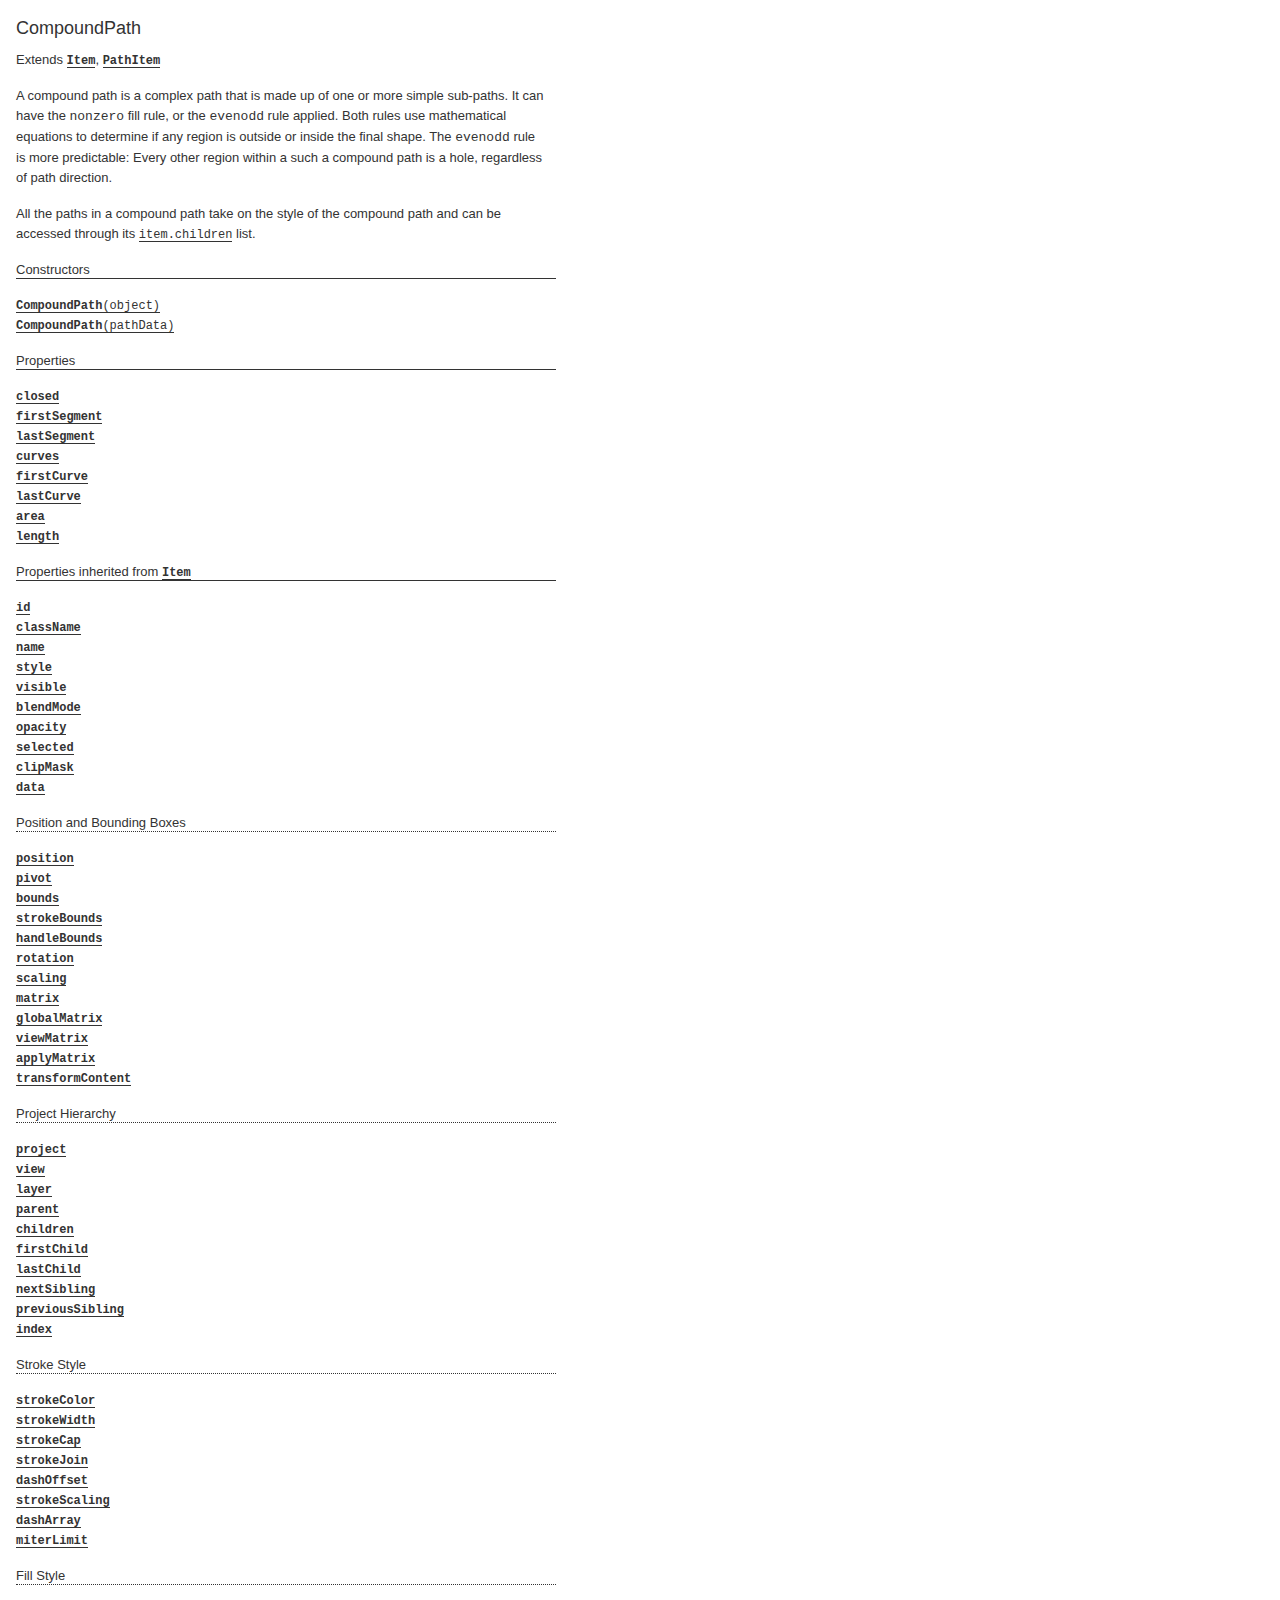
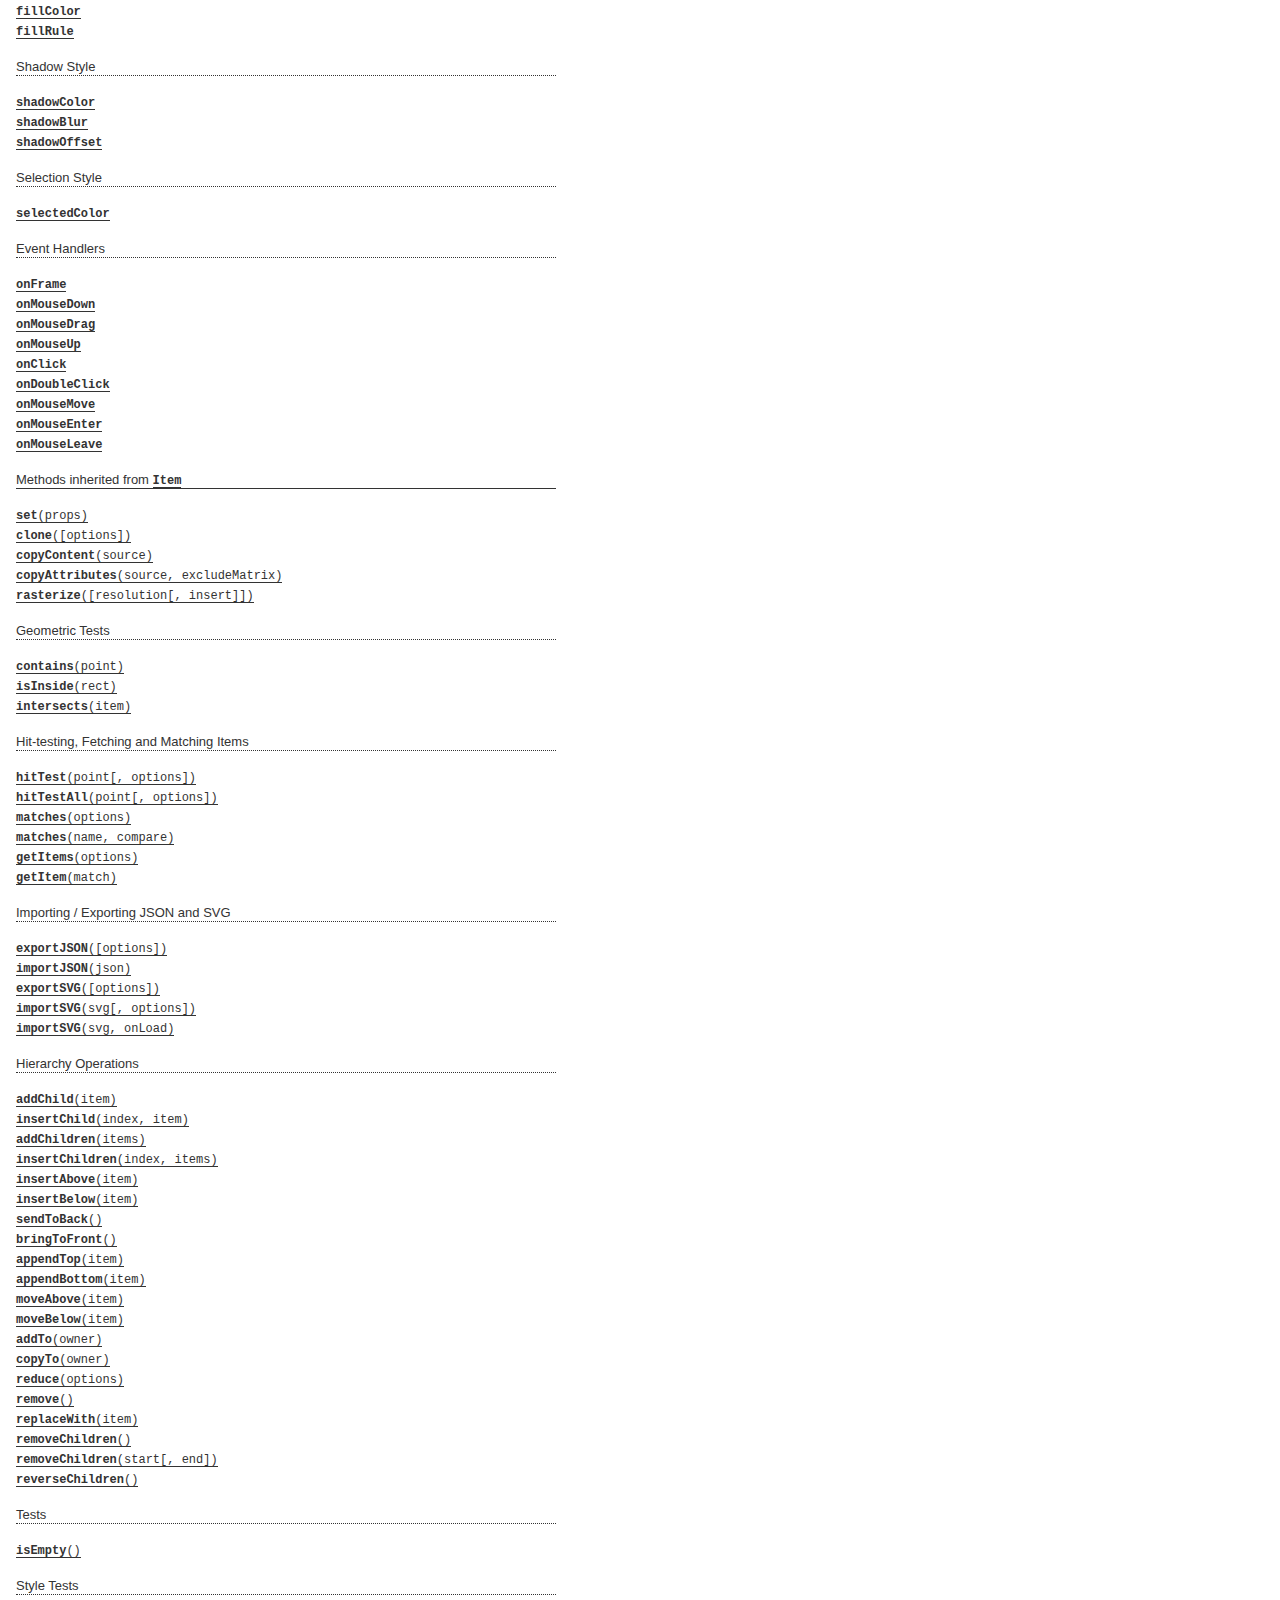
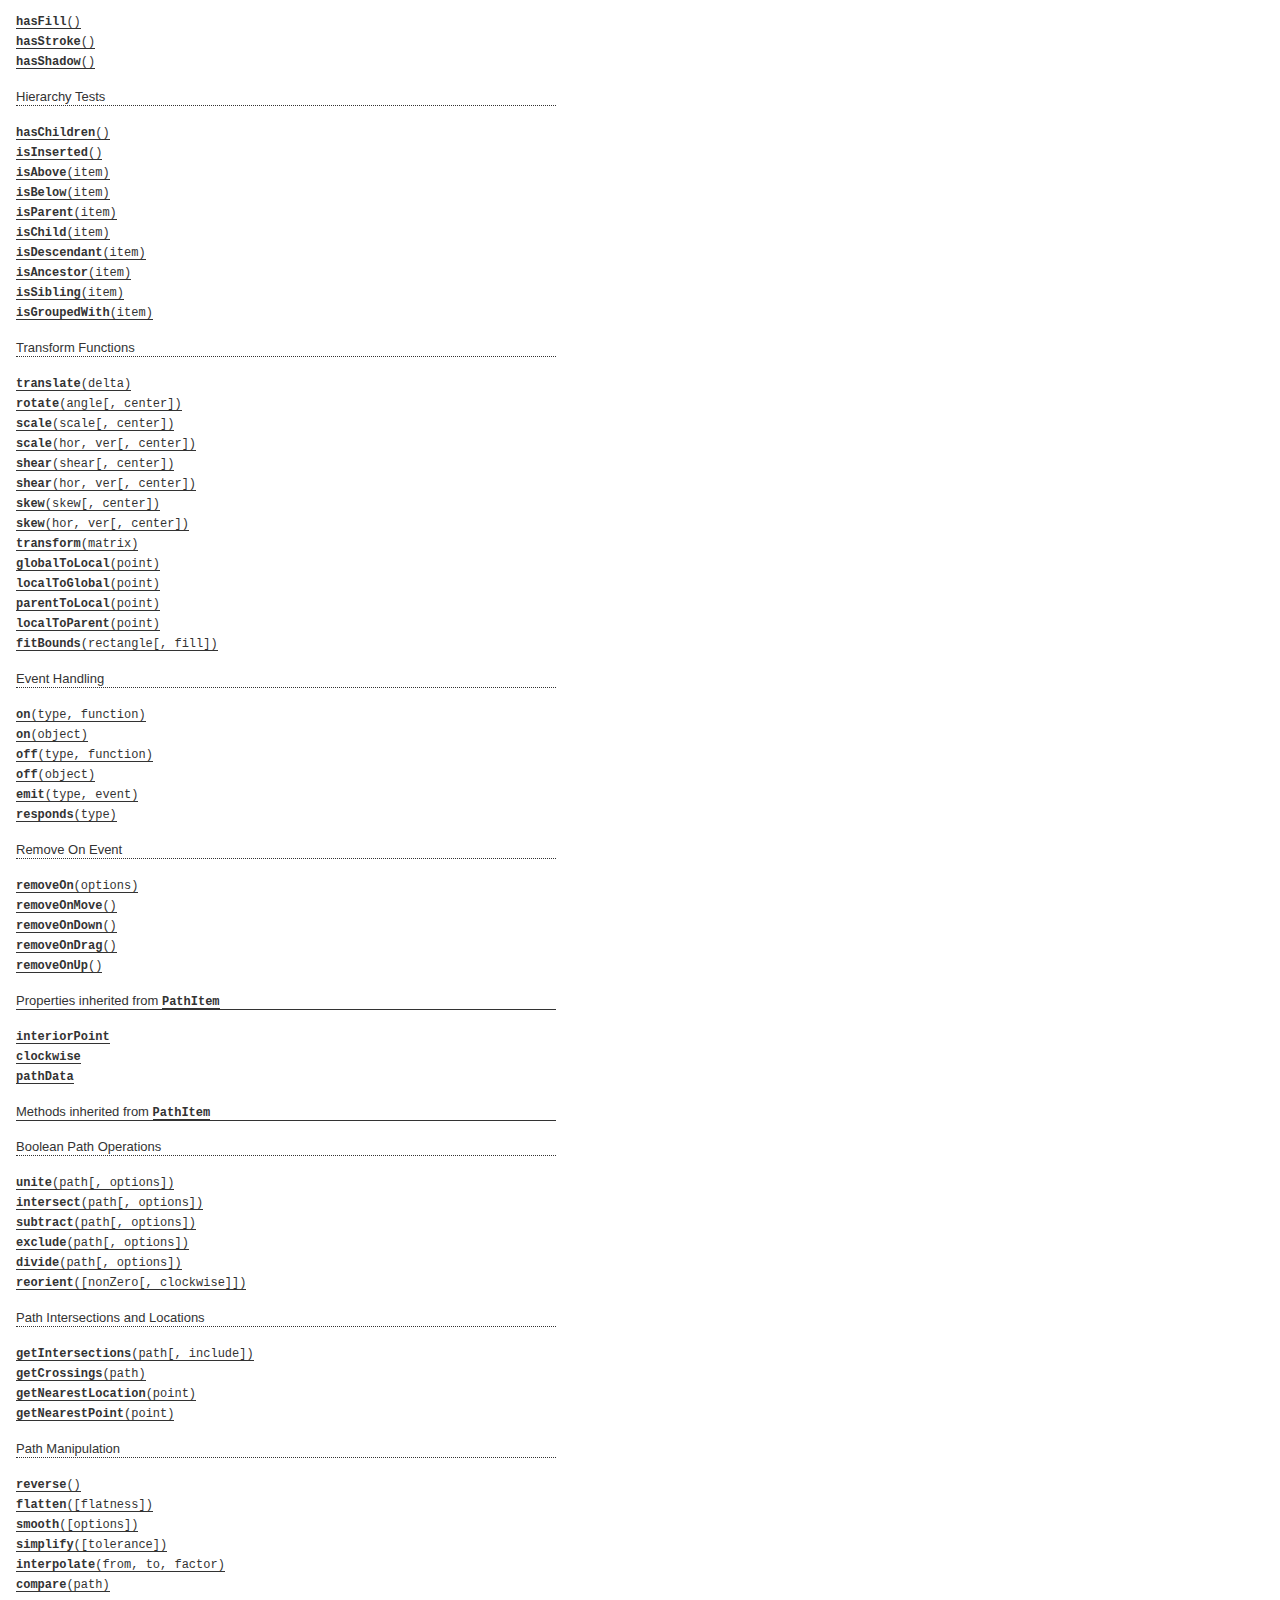
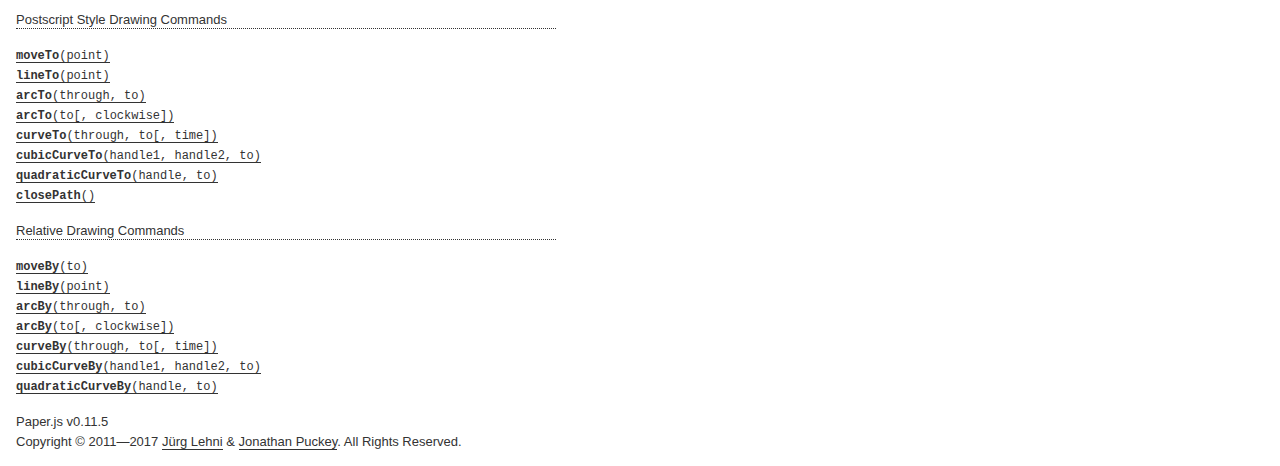
<file: paperjs-v0.11.5/docs/classes/CompoundPath.html>
<!DOCTYPE html>
<html>
<head>
<meta charset="UTF-8">
<title>CompoundPath</title>
<base target="class-frame">
<link href="../assets/css/docs.css" rel="stylesheet" type="text/css">
<script src="../assets/js/paper.js"></script>
<script src="../assets/js/jquery.js"></script>
<script src="../assets/js/codemirror.js"></script>
<script src="../assets/js/docs.js"></script>
</head>
<body>
<article class="reference"> 
<div class="reference-class">
<h1>CompoundPath</h1>

<p> Extends <b><a href="../classes/Item.html"><tt>Item</tt></a></b>, <b><a href="../classes/PathItem.html"><tt>PathItem</tt></a></b></p>

<p>A compound path is a complex path that is made up of one or more simple sub-paths. It can have the <code>nonzero</code> fill rule, or the <code>evenodd</code> rule applied. Both rules use mathematical equations to determine if any region is outside or inside the final shape. The <code>evenodd</code> rule is more predictable: Every other region within a such a compound path is a hole, regardless of path direction.</p>
<p>All the paths in a compound path take on the style of the compound path and can be accessed through its <a href="../classes/Item.html#children"><tt>item.children</tt></a> list.</p>

</div>

<!-- =============================== constructors ========================== -->
<div class="reference-members">
	<h2>Constructors</h2>
	
		
<div id="compoundpath-object" class="member">
<div class="member-link">
<a name="compoundpath-object" href="#compoundpath-object"><tt><b>CompoundPath</b>(object)</tt></a>
</div>
<div class="member-description hidden">
<div class="member-text">
    <p>Creates a new compound path item from an object description and places it at the top of the active layer.</p>
    
    
<ul class="member-list">
	<h4>Parameters:</h4>
	
	<li>
<tt>object:</tt> 
<tt>Object</tt>
&mdash;&nbsp;an object containing properties to be set on the  path

</li>
	
</ul>

    
	<ul class="member-list">
		<h4>Returns:</h4>
		
			<li>
<tt><a href="../classes/CompoundPath.html"><tt>CompoundPath</tt></a></tt>&nbsp;&mdash;&nbsp;the newly created path
</li>

		
	</ul>



    
    <h4>Example:</h4>

<div class="paperscript split">

<div class="buttons">
<div class="button run">Run</div>
</div>

<script type="text/paperscript" canvas="canvas-0">
var path = new CompoundPath({
    children: [
        new Path.Circle({
            center: new Point(50, 50),
            radius: 30
        }),
        new Path.Circle({
            center: new Point(50, 50),
            radius: 10
        })
    ],
    fillColor: 'black',
    selected: true
});
</script>
<div class="canvas"><canvas width="516" height="100" id="canvas-0"></canvas></div>
</div>


</div>
</div>
</div>
	
		
<div id="compoundpath-pathData" class="member">
<div class="member-link">
<a name="compoundpath-pathData" href="#compoundpath-pathData"><tt><b>CompoundPath</b>(pathData)</tt></a>
</div>
<div class="member-description hidden">
<div class="member-text">
    <p>Creates a new compound path item from SVG path-data and places it at the top of the active layer.</p>
    
    
<ul class="member-list">
	<h4>Parameters:</h4>
	
	<li>
<tt>pathData:</tt> 
<tt>String</tt>
&mdash;&nbsp;the SVG path-data that describes the geometry of this path

</li>
	
</ul>

    
	<ul class="member-list">
		<h4>Returns:</h4>
		
			<li>
<tt><a href="../classes/CompoundPath.html"><tt>CompoundPath</tt></a></tt>&nbsp;&mdash;&nbsp;the newly created path
</li>

		
	</ul>



    
    <h4>Example:</h4>

<div class="paperscript split">

<div class="buttons">
<div class="button run">Run</div>
</div>

<script type="text/paperscript" canvas="canvas-1">
var pathData = 'M20,50c0,-16.56854 13.43146,-30 30,-30c16.56854,0 30,13.43146 30,30c0,16.56854 -13.43146,30 -30,30c-16.56854,0 -30,-13.43146 -30,-30z M50,60c5.52285,0 10,-4.47715 10,-10c0,-5.52285 -4.47715,-10 -10,-10c-5.52285,0 -10,4.47715 -10,10c0,5.52285 4.47715,10 10,10z';
var path = new CompoundPath(pathData);
path.fillColor = 'black';
</script>
<div class="canvas"><canvas width="516" height="100" id="canvas-1"></canvas></div>
</div>


</div>
</div>
</div>
	
</div>





<!-- ================================ properties =========================== -->
	<div class="reference-members">
		<h2>Properties</h2>
		
			
<div id="closed" class="member">
<div class="member-link">
<a name="closed" href="#closed"><tt><b>closed</b></tt></a>
</div>
<div class="member-description hidden">

<div class="member-text">
	<p>Specifies whether the compound-path is fully closed, meaning all its contained sub-paths are closed path.</p>
	
	
	
	<ul class="member-list">
		<h4>Type:</h4>
		<li>
			<tt>Boolean</tt>
		</li>
	</ul>
    
	
	<ul class="member-list">
		<h4>See also:</h4>
		
			<li><tt><tt>Path#isClosed</tt>()</tt></li>
		
	</ul>

	
</div>

</div>
</div>
		
			
<div id="firstsegment" class="member">
<div class="member-link">
<a name="firstsegment" href="#firstsegment"><tt><b>firstSegment</b></tt></a>
</div>
<div class="member-description hidden">

<div class="member-text">
	<p>The first Segment contained within the compound-path, a short-cut to calling <a href="../classes/Path.html#firstsegment"><tt>path.firstSegment</tt></a> on <a href="../classes/Item.html#firstchild"><tt>item.firstChild</tt></a>.</p>
	
		<p>Read only.</p>
	
	
	
	<ul class="member-list">
		<h4>Type:</h4>
		<li>
			<a href="../classes/Segment.html"><tt>Segment</tt></a>
		</li>
	</ul>
    
	
	
</div>

</div>
</div>
		
			
<div id="lastsegment" class="member">
<div class="member-link">
<a name="lastsegment" href="#lastsegment"><tt><b>lastSegment</b></tt></a>
</div>
<div class="member-description hidden">

<div class="member-text">
	<p>The last Segment contained within the compound-path, a short-cut to calling <tt>Path#lastChild</tt> on <a href="../classes/Item.html#lastchild"><tt>item.lastChild</tt></a>.</p>
	
		<p>Read only.</p>
	
	
	
	<ul class="member-list">
		<h4>Type:</h4>
		<li>
			<a href="../classes/Segment.html"><tt>Segment</tt></a>
		</li>
	</ul>
    
	
	
</div>

</div>
</div>
		
			
<div id="curves" class="member">
<div class="member-link">
<a name="curves" href="#curves"><tt><b>curves</b></tt></a>
</div>
<div class="member-description hidden">

<div class="member-text">
	<p>All the curves contained within the compound-path, from all its child <a href="../classes/Path.html"><tt>Path</tt></a> items.</p>
	
		<p>Read only.</p>
	
	
	
	<ul class="member-list">
		<h4>Type:</h4>
		<li>
			Array of <a href="../classes/Curve.html"><tt>Curve</tt></a> objects
		</li>
	</ul>
    
	
	
</div>

</div>
</div>
		
			
<div id="firstcurve" class="member">
<div class="member-link">
<a name="firstcurve" href="#firstcurve"><tt><b>firstCurve</b></tt></a>
</div>
<div class="member-description hidden">

<div class="member-text">
	<p>The first Curve contained within the compound-path, a short-cut to calling <a href="../classes/Path.html#firstcurve"><tt>path.firstCurve</tt></a> on <a href="../classes/Item.html#firstchild"><tt>item.firstChild</tt></a>.</p>
	
		<p>Read only.</p>
	
	
	
	<ul class="member-list">
		<h4>Type:</h4>
		<li>
			<a href="../classes/Curve.html"><tt>Curve</tt></a>
		</li>
	</ul>
    
	
	
</div>

</div>
</div>
		
			
<div id="lastcurve" class="member">
<div class="member-link">
<a name="lastcurve" href="#lastcurve"><tt><b>lastCurve</b></tt></a>
</div>
<div class="member-description hidden">

<div class="member-text">
	<p>The last Curve contained within the compound-path, a short-cut to calling <a href="../classes/Path.html#lastcurve"><tt>path.lastCurve</tt></a> on <a href="../classes/Item.html#lastchild"><tt>item.lastChild</tt></a>.</p>
	
		<p>Read only.</p>
	
	
	
	<ul class="member-list">
		<h4>Type:</h4>
		<li>
			<a href="../classes/Curve.html"><tt>Curve</tt></a>
		</li>
	</ul>
    
	
	
</div>

</div>
</div>
		
			
<div id="area" class="member">
<div class="member-link">
<a name="area" href="#area"><tt><b>area</b></tt></a>
</div>
<div class="member-description hidden">

<div class="member-text">
	<p>The area that the compound-path&rsquo;s geometry is covering, calculated by getting the <a href="../classes/Path.html#area"><tt>path.area</tt></a> of each sub-path and it adding up. Note that self-intersecting paths and sub-paths of different orientation can result in areas that cancel each other out.</p>
	
		<p>Read only.</p>
	
	
	
	<ul class="member-list">
		<h4>Type:</h4>
		<li>
			<tt>Number</tt>
		</li>
	</ul>
    
	
	
</div>

</div>
</div>
		
			
<div id="length" class="member">
<div class="member-link">
<a name="length" href="#length"><tt><b>length</b></tt></a>
</div>
<div class="member-description hidden">

<div class="member-text">
	<p>The total length of all sub-paths in this compound-path, calculated by getting the <a href="../classes/Path.html#length"><tt>path.length</tt></a> of each sub-path and it adding up.</p>
	
		<p>Read only.</p>
	
	
	
	<ul class="member-list">
		<h4>Type:</h4>
		<li>
			<tt>Number</tt>
		</li>
	</ul>
    
	
	
</div>

</div>
</div>
		
	</div>








<!-- =========================== inherited properties ====================== -->
<div class="reference-members"><h2>Properties inherited from <a href="../classes/Item.html"><tt>Item</tt></a></h2>

	
<div id="id" class="member">
<div class="member-link">
<a name="id" href="#id"><tt><b>id</b></tt></a>
</div>
<div class="member-description hidden">

<div class="member-text">
	<p>The unique id of the item.</p>
	
		<p>Read only.</p>
	
	
	
	<ul class="member-list">
		<h4>Type:</h4>
		<li>
			<tt>Number</tt>
		</li>
	</ul>
    
	
	
</div>

</div>
</div>

	
<div id="classname" class="member">
<div class="member-link">
<a name="classname" href="#classname"><tt><b>className</b></tt></a>
</div>
<div class="member-description hidden">

<div class="member-text">
	<p>The class name of the item as a string.</p>
	
	
		<ul class="member-list">
			<h4>Values:</h4>
			<li><tt>'Group'</tt>, <tt>'Layer'</tt>, <tt>'Path'</tt>, <tt>'CompoundPath'</tt>, <tt>'Shape'</tt>, <tt>'Raster'</tt>, <tt>'SymbolItem'</tt>, <tt>'PointText'</tt></li>
		</ul>
	
	
	<ul class="member-list">
		<h4>Type:</h4>
		<li>
			<tt>String</tt>
		</li>
	</ul>
    
	
	
</div>

</div>
</div>

	
<div id="name" class="member">
<div class="member-link">
<a name="name" href="#name"><tt><b>name</b></tt></a>
</div>
<div class="member-description hidden">

<div class="member-text">
	<p>The name of the item. If the item has a name, it can be accessed by name through its parent&rsquo;s children list.</p>
	
	
	
	<ul class="member-list">
		<h4>Type:</h4>
		<li>
			<tt>String</tt>
		</li>
	</ul>
    
	
	<h4>Example:</h4>

<div class="paperscript split">

<div class="buttons">
<div class="button run">Run</div>
</div>

<script type="text/paperscript" canvas="canvas-2">
var path = new Path.Circle({
    center: [80, 50],
    radius: 35
});
// Set the name of the path:
path.name = 'example';

// Create a group and add path to it as a child:
var group = new Group();
group.addChild(path);

// The path can be accessed by name:
group.children['example'].fillColor = 'red';
</script>
<div class="canvas"><canvas width="516" height="100" id="canvas-2"></canvas></div>
</div>


</div>

</div>
</div>

	
<div id="style" class="member">
<div class="member-link">
<a name="style" href="#style"><tt><b>style</b></tt></a>
</div>
<div class="member-description hidden">

<div class="member-text">
	<p>The path style of the item.</p>
	
	
	
	<ul class="member-list">
		<h4>Type:</h4>
		<li>
			<a href="../classes/Style.html"><tt>Style</tt></a>
		</li>
	</ul>
    
	
	<h4>Example:<span class="description">Applying several styles to an item in one go, by passing an object to its style property:</span></h4>

<div class="paperscript split">

<div class="buttons">
<div class="button run">Run</div>
</div>

<script type="text/paperscript" canvas="canvas-3">
var circle = new Path.Circle({
    center: [80, 50],
    radius: 30
});
circle.style = {
    fillColor: 'blue',
    strokeColor: 'red',
    strokeWidth: 5
};
</script>
<div class="canvas"><canvas width="516" height="100" id="canvas-3"></canvas></div>
</div>


<h4>Example:<span class="description">Copying the style of another item:</span></h4>

<div class="paperscript split">

<div class="buttons">
<div class="button run">Run</div>
</div>

<script type="text/paperscript" canvas="canvas-4">
var path = new Path.Circle({
    center: [50, 50],
    radius: 30,
    fillColor: 'red'
});

var path2 = new Path.Circle({
    center: new Point(180, 50),
    radius: 20
});

// Copy the path style of path:
path2.style = path.style;
</script>
<div class="canvas"><canvas width="516" height="100" id="canvas-4"></canvas></div>
</div>


<h4>Example:<span class="description">Applying the same style object to multiple items:</span></h4>

<div class="paperscript split">

<div class="buttons">
<div class="button run">Run</div>
</div>

<script type="text/paperscript" canvas="canvas-5">
var myStyle = {
    fillColor: 'red',
    strokeColor: 'blue',
    strokeWidth: 4
};

var path = new Path.Circle({
    center: [50, 50],
    radius: 30
});
path.style = myStyle;

var path2 = new Path.Circle({
    center: new Point(150, 50),
    radius: 20
});
path2.style = myStyle;
</script>
<div class="canvas"><canvas width="516" height="100" id="canvas-5"></canvas></div>
</div>


</div>

</div>
</div>

	
<div id="visible" class="member">
<div class="member-link">
<a name="visible" href="#visible"><tt><b>visible</b></tt></a>
</div>
<div class="member-description hidden">

<div class="member-text">
	<p>Specifies whether the item is visible. When set to <code>false</code>, the item won&rsquo;t be drawn.</p>
	
	
	
		<ul class="member-list">
			<h4>Default:</h4>
			<li><tt>true</tt></li>
		</ul>
	
	<ul class="member-list">
		<h4>Type:</h4>
		<li>
			<tt>Boolean</tt>
		</li>
	</ul>
    
	
	<h4>Example:<span class="description">Hiding an item:</span></h4>

<div class="paperscript split">

<div class="buttons">
<div class="button run">Run</div>
</div>

<script type="text/paperscript" canvas="canvas-6">
var path = new Path.Circle({
    center: [50, 50],
    radius: 20,
    fillColor: 'red'
});

// Hide the path:
path.visible = false;
</script>
<div class="canvas"><canvas width="516" height="100" id="canvas-6"></canvas></div>
</div>


</div>

</div>
</div>

	
<div id="blendmode" class="member">
<div class="member-link">
<a name="blendmode" href="#blendmode"><tt><b>blendMode</b></tt></a>
</div>
<div class="member-description hidden">

<div class="member-text">
	<p>The blend mode with which the item is composited onto the canvas. Both the standard canvas compositing modes, as well as the new CSS blend modes are supported. If blend-modes cannot be rendered natively, they are emulated. Be aware that emulation can have an impact on performance.</p>
	
	
		<ul class="member-list">
			<h4>Values:</h4>
			<li><tt>'normal'</tt>, <tt>'multiply'</tt>, <tt>'screen'</tt>, <tt>'overlay'</tt>, <tt>'soft-light'</tt>, <tt>'hard-
    light'</tt>, <tt>'color-dodge'</tt>, <tt>'color-burn'</tt>, <tt>'darken'</tt>, <tt>'lighten'</tt>, <tt>'difference'</tt>, <tt>'exclusion'</tt>, <tt>'hue'</tt>, <tt>'saturation'</tt>, <tt>'luminosity'</tt>, <tt>'color'</tt>, <tt>'add'</tt>, <tt>'subtract'</tt>, <tt>'average'</tt>, <tt>'pin-light'</tt>, <tt>'negation'</tt>, <tt>'source- over'</tt>, <tt>'source-in'</tt>, <tt>'source-out'</tt>, <tt>'source-atop'</tt>, <tt>'destination-over'</tt>, <tt>'destination-in'</tt>, <tt>'destination-out'</tt>, <tt>'destination-atop'</tt>, <tt>'lighter'</tt>, <tt>'darker'</tt>, <tt>'copy'</tt>, <tt>'xor'</tt></li>
		</ul>
	
	
		<ul class="member-list">
			<h4>Default:</h4>
			<li><tt>'normal'</tt></li>
		</ul>
	
	<ul class="member-list">
		<h4>Type:</h4>
		<li>
			<tt>String</tt>
		</li>
	</ul>
    
	
	<h4>Example:<span class="description">Setting an item's blend mode:</span></h4>

<div class="paperscript split">

<div class="buttons">
<div class="button run">Run</div>
</div>

<script type="text/paperscript" canvas="canvas-7">
// Create a white rectangle in the background
// with the same dimensions as the view:
var background = new Path.Rectangle(view.bounds);
background.fillColor = 'white';

var circle = new Path.Circle({
    center: [80, 50],
    radius: 35,
    fillColor: 'red'
});

var circle2 = new Path.Circle({
    center: new Point(120, 50),
    radius: 35,
    fillColor: 'blue'
});

// Set the blend mode of circle2:
circle2.blendMode = 'multiply';
</script>
<div class="canvas"><canvas width="516" height="100" id="canvas-7"></canvas></div>
</div>


</div>

</div>
</div>

	
<div id="opacity" class="member">
<div class="member-link">
<a name="opacity" href="#opacity"><tt><b>opacity</b></tt></a>
</div>
<div class="member-description hidden">

<div class="member-text">
	<p>The opacity of the item as a value between <code>0</code> and <code>1</code>.</p>
	
	
	
		<ul class="member-list">
			<h4>Default:</h4>
			<li><tt>1</tt></li>
		</ul>
	
	<ul class="member-list">
		<h4>Type:</h4>
		<li>
			<tt>Number</tt>
		</li>
	</ul>
    
	
	<h4>Example:<span class="description">Making an item 50% transparent:</span></h4>

<div class="paperscript split">

<div class="buttons">
<div class="button run">Run</div>
</div>

<script type="text/paperscript" canvas="canvas-8">
var circle = new Path.Circle({
    center: [80, 50],
    radius: 35,
    fillColor: 'red'
});

var circle2 = new Path.Circle({
    center: new Point(120, 50),
    radius: 35,
    fillColor: 'blue',
    strokeColor: 'green',
    strokeWidth: 10
});

// Make circle2 50% transparent:
circle2.opacity = 0.5;
</script>
<div class="canvas"><canvas width="516" height="100" id="canvas-8"></canvas></div>
</div>


</div>

</div>
</div>

	
<div id="selected" class="member">
<div class="member-link">
<a name="selected" href="#selected"><tt><b>selected</b></tt></a>
</div>
<div class="member-description hidden">

<div class="member-text">
	<p>Specifies whether the item is selected. This will also return <code>true</code> for <a href="../classes/Group.html"><tt>Group</tt></a> items if they are partially selected, e.g. groups containing selected or partially selected paths.</p>
<p>Paper.js draws the visual outlines of selected items on top of your project. This can be useful for debugging, as it allows you to see the construction of paths, position of path curves, individual segment points and bounding boxes of symbol and raster items.</p>
	
	
	
	<ul class="member-list">
		<h4>Type:</h4>
		<li>
			<tt>Boolean</tt>
		</li>
	</ul>
    
	
	<ul class="member-list">
		<h4>See also:</h4>
		
			<li><tt><a href="../classes/Project.html#selecteditems"><tt>project.selectedItems</tt></a></tt></li>
		
			<li><tt><a href="../classes/Segment.html#selected"><tt>segment.selected</tt></a></tt></li>
		
			<li><tt><a href="../classes/Curve.html#selected"><tt>curve.selected</tt></a></tt></li>
		
			<li><tt><a href="../classes/Point.html#selected"><tt>point.selected</tt></a></tt></li>
		
	</ul>

	<h4>Example:<span class="description">Selecting an item:</span></h4>

<div class="paperscript split">

<div class="buttons">
<div class="button run">Run</div>
</div>

<script type="text/paperscript" canvas="canvas-9">
var path = new Path.Circle({
    center: [80, 50],
    radius: 35
});
path.selected = true; // Select the path
</script>
<div class="canvas"><canvas width="516" height="100" id="canvas-9"></canvas></div>
</div>


</div>

</div>
</div>

	
<div id="clipmask" class="member">
<div class="member-link">
<a name="clipmask" href="#clipmask"><tt><b>clipMask</b></tt></a>
</div>
<div class="member-description hidden">

<div class="member-text">
	<p>Specifies whether the item defines a clip mask. This can only be set on paths, compound paths, and text frame objects, and only if the item is already contained within a clipping group.</p>
	
	
	
	<ul class="member-list">
		<h4>Type:</h4>
		<li>
			<tt>Boolean</tt>
		</li>
	</ul>
    
	
	
</div>

</div>
</div>

	
<div id="data" class="member">
<div class="member-link">
<a name="data" href="#data"><tt><b>data</b></tt></a>
</div>
<div class="member-description hidden">

<div class="member-text">
	<p>A plain javascript object which can be used to store arbitrary data on the item.</p>
	
	
	
	<ul class="member-list">
		<h4>Type:</h4>
		<li>
			<tt>Object</tt>
		</li>
	</ul>
    
	
	<h4>Example:</h4>


<pre><code>var path = new Path();
path.data.remember = 'milk';</code></pre>

<h4>Example:</h4>


<pre><code>var path = new Path();
path.data.malcolm = new Point(20, 30);
console.log(path.data.malcolm.x); // 20</code></pre>

<h4>Example:</h4>


<pre><code>var path = new Path();
path.data = {
    home: 'Omicron Theta',
    found: 2338,
    pets: ['Spot']
};
console.log(path.data.pets.length); // 1</code></pre>

<h4>Example:</h4>


<pre><code>var path = new Path({
    data: {
        home: 'Omicron Theta',
        found: 2338,
        pets: ['Spot']
    }
});
console.log(path.data.pets.length); // 1</code></pre>

</div>

</div>
</div>

	
	<h3>Position and Bounding Boxes</h3>

<div id="position" class="member">
<div class="member-link">
<a name="position" href="#position"><tt><b>position</b></tt></a>
</div>
<div class="member-description hidden">

<div class="member-text">
	<p>The item&rsquo;s position within the parent item&rsquo;s coordinate system. By default, this is the <a href="../classes/Rectangle.html#center"><tt>rectangle.center</tt></a> of the item&rsquo;s <a href="../classes/Item.html#bounds"><tt>bounds</tt></a> rectangle.</p>
	
	
	
	<ul class="member-list">
		<h4>Type:</h4>
		<li>
			<a href="../classes/Point.html"><tt>Point</tt></a>
		</li>
	</ul>
    
	
	<h4>Example:<span class="description">Changing the position of a path:</span></h4>

<div class="paperscript split">

<div class="buttons">
<div class="button run">Run</div>
</div>

<script type="text/paperscript" canvas="canvas-10">
// Create a circle at position { x: 10, y: 10 }
var circle = new Path.Circle({
    center: new Point(10, 10),
    radius: 10,
    fillColor: 'red'
});

// Move the circle to { x: 20, y: 20 }
circle.position = new Point(20, 20);

// Move the circle 100 points to the right and 50 points down
circle.position += new Point(100, 50);
</script>
<div class="canvas"><canvas width="516" height="100" id="canvas-10"></canvas></div>
</div>


<h4>Example:<span class="description">Changing the x coordinate of an item's position:</span></h4>

<div class="paperscript split">

<div class="buttons">
<div class="button run">Run</div>
</div>

<script type="text/paperscript" canvas="canvas-11">
// Create a circle at position { x: 20, y: 20 }
var circle = new Path.Circle({
    center: new Point(20, 20),
    radius: 10,
    fillColor: 'red'
});

// Move the circle 100 points to the right
circle.position.x += 100;
</script>
<div class="canvas"><canvas width="516" height="100" id="canvas-11"></canvas></div>
</div>


</div>

</div>
</div>

	
<div id="pivot" class="member">
<div class="member-link">
<a name="pivot" href="#pivot"><tt><b>pivot</b></tt></a>
</div>
<div class="member-description hidden">

<div class="member-text">
	<p>The item&rsquo;s pivot point specified in the item coordinate system, defining the point around which all transformations are hinging. This is also the reference point for <a href="../classes/Item.html#position"><tt>position</tt></a>. By default, it is set to <code>null</code>, meaning the <a href="../classes/Rectangle.html#center"><tt>rectangle.center</tt></a> of the item&rsquo;s <a href="../classes/Item.html#bounds"><tt>bounds</tt></a> rectangle is used as pivot.</p>
	
	
	
	<ul class="member-list">
		<h4>Type:</h4>
		<li>
			<a href="../classes/Point.html"><tt>Point</tt></a>
		</li>
	</ul>
    
	
	
</div>

</div>
</div>

	
<div id="bounds" class="member">
<div class="member-link">
<a name="bounds" href="#bounds"><tt><b>bounds</b></tt></a>
</div>
<div class="member-description hidden">

<div class="member-text">
	<p>The bounding rectangle of the item excluding stroke width.</p>
	
	
	
	<ul class="member-list">
		<h4>Type:</h4>
		<li>
			<a href="../classes/Rectangle.html"><tt>Rectangle</tt></a>
		</li>
	</ul>
    
	
	
</div>

</div>
</div>

	
<div id="strokebounds" class="member">
<div class="member-link">
<a name="strokebounds" href="#strokebounds"><tt><b>strokeBounds</b></tt></a>
</div>
<div class="member-description hidden">

<div class="member-text">
	<p>The bounding rectangle of the item including stroke width.</p>
	
	
	
	<ul class="member-list">
		<h4>Type:</h4>
		<li>
			<a href="../classes/Rectangle.html"><tt>Rectangle</tt></a>
		</li>
	</ul>
    
	
	
</div>

</div>
</div>

	
<div id="handlebounds" class="member">
<div class="member-link">
<a name="handlebounds" href="#handlebounds"><tt><b>handleBounds</b></tt></a>
</div>
<div class="member-description hidden">

<div class="member-text">
	<p>The bounding rectangle of the item including handles.</p>
	
	
	
	<ul class="member-list">
		<h4>Type:</h4>
		<li>
			<a href="../classes/Rectangle.html"><tt>Rectangle</tt></a>
		</li>
	</ul>
    
	
	
</div>

</div>
</div>

	
<div id="rotation" class="member">
<div class="member-link">
<a name="rotation" href="#rotation"><tt><b>rotation</b></tt></a>
</div>
<div class="member-description hidden">

<div class="member-text">
	<p>The current rotation angle of the item, as described by its <a href="../classes/Item.html#matrix"><tt>matrix</tt></a>. Please note that this only returns meaningful values for items with <a href="../classes/Item.html#applymatrix"><tt>applyMatrix</tt></a> set to <code>false</code>, meaning they do not directly bake transformations into their content.</p>
	
	
	
	<ul class="member-list">
		<h4>Type:</h4>
		<li>
			<tt>Number</tt>
		</li>
	</ul>
    
	
	
</div>

</div>
</div>

	
<div id="scaling" class="member">
<div class="member-link">
<a name="scaling" href="#scaling"><tt><b>scaling</b></tt></a>
</div>
<div class="member-description hidden">

<div class="member-text">
	<p>The current scale factor of the item, as described by its <a href="../classes/Item.html#matrix"><tt>matrix</tt></a>. Please note that this only returns meaningful values for items with <a href="../classes/Item.html#applymatrix"><tt>applyMatrix</tt></a> set to <code>false</code>, meaning they do not directly bake transformations into their content.</p>
	
	
	
	<ul class="member-list">
		<h4>Type:</h4>
		<li>
			<a href="../classes/Point.html"><tt>Point</tt></a>
		</li>
	</ul>
    
	
	
</div>

</div>
</div>

	
<div id="matrix" class="member">
<div class="member-link">
<a name="matrix" href="#matrix"><tt><b>matrix</b></tt></a>
</div>
<div class="member-description hidden">

<div class="member-text">
	<p>The item&rsquo;s transformation matrix, defining position and dimensions in relation to its parent item in which it is contained.</p>
	
	
	
	<ul class="member-list">
		<h4>Type:</h4>
		<li>
			<a href="../classes/Matrix.html"><tt>Matrix</tt></a>
		</li>
	</ul>
    
	
	
</div>

</div>
</div>

	
<div id="globalmatrix" class="member">
<div class="member-link">
<a name="globalmatrix" href="#globalmatrix"><tt><b>globalMatrix</b></tt></a>
</div>
<div class="member-description hidden">

<div class="member-text">
	<p>The item&rsquo;s global transformation matrix in relation to the global project coordinate space. Note that the view&rsquo;s transformations resulting from zooming and panning are not factored in.</p>
	
		<p>Read only.</p>
	
	
	
	<ul class="member-list">
		<h4>Type:</h4>
		<li>
			<a href="../classes/Matrix.html"><tt>Matrix</tt></a>
		</li>
	</ul>
    
	
	
</div>

</div>
</div>

	
<div id="viewmatrix" class="member">
<div class="member-link">
<a name="viewmatrix" href="#viewmatrix"><tt><b>viewMatrix</b></tt></a>
</div>
<div class="member-description hidden">

<div class="member-text">
	<p>The item&rsquo;s global matrix in relation to the view coordinate space. This means that the view&rsquo;s transformations resulting from zooming and panning are factored in.</p>
	
		<p>Read only.</p>
	
	
	
	<ul class="member-list">
		<h4>Type:</h4>
		<li>
			<a href="../classes/Matrix.html"><tt>Matrix</tt></a>
		</li>
	</ul>
    
	
	
</div>

</div>
</div>

	
<div id="applymatrix" class="member">
<div class="member-link">
<a name="applymatrix" href="#applymatrix"><tt><b>applyMatrix</b></tt></a>
</div>
<div class="member-description hidden">

<div class="member-text">
	<p>Controls whether the transformations applied to the item (e.g. through <a href="../classes/Item.html#transform-matrix"><tt>transform(matrix)</tt></a>, <a href="../classes/Item.html#rotate-angle"><tt>rotate(angle)</tt></a>, <a href="../classes/Item.html#scale-scale"><tt>scale(scale)</tt></a>, etc.) are stored in its <a href="../classes/Item.html#matrix"><tt>matrix</tt></a> property, or whether they are directly applied to its contents or children (passed on to the segments in <a href="../classes/Path.html"><tt>Path</tt></a> items, the children of <a href="../classes/Group.html"><tt>Group</tt></a> items, etc.).</p>
	
	
	
	<ul class="member-list">
		<h4>Type:</h4>
		<li>
			<tt>Boolean</tt>
		</li>
	</ul>
    
	
	
</div>

</div>
</div>

	
<div id="transformcontent" class="member">
<div class="member-link">
<a name="transformcontent" href="#transformcontent"><tt><b>transformContent</b></tt></a>
</div>
<div class="member-description hidden">

</div>
</div>

	
	<h3>Project Hierarchy</h3>

<div id="project" class="member">
<div class="member-link">
<a name="project" href="#project"><tt><b>project</b></tt></a>
</div>
<div class="member-description hidden">

<div class="member-text">
	<p>The project that this item belongs to.</p>
	
		<p>Read only.</p>
	
	
	
	<ul class="member-list">
		<h4>Type:</h4>
		<li>
			<a href="../classes/Project.html"><tt>Project</tt></a>
		</li>
	</ul>
    
	
	
</div>

</div>
</div>

	
<div id="view" class="member">
<div class="member-link">
<a name="view" href="#view"><tt><b>view</b></tt></a>
</div>
<div class="member-description hidden">

<div class="member-text">
	<p>The view that this item belongs to.</p>
	
		<p>Read only.</p>
	
	
	
	<ul class="member-list">
		<h4>Type:</h4>
		<li>
			<a href="../classes/View.html"><tt>View</tt></a>
		</li>
	</ul>
    
	
	
</div>

</div>
</div>

	
<div id="layer" class="member">
<div class="member-link">
<a name="layer" href="#layer"><tt><b>layer</b></tt></a>
</div>
<div class="member-description hidden">

<div class="member-text">
	<p>The layer that this item is contained within.</p>
	
		<p>Read only.</p>
	
	
	
	<ul class="member-list">
		<h4>Type:</h4>
		<li>
			<a href="../classes/Layer.html"><tt>Layer</tt></a>
		</li>
	</ul>
    
	
	
</div>

</div>
</div>

	
<div id="parent" class="member">
<div class="member-link">
<a name="parent" href="#parent"><tt><b>parent</b></tt></a>
</div>
<div class="member-description hidden">

<div class="member-text">
	<p>The item that this item is contained within.</p>
	
	
	
	<ul class="member-list">
		<h4>Type:</h4>
		<li>
			<a href="../classes/Item.html"><tt>Item</tt></a>
		</li>
	</ul>
    
	
	<h4>Example:</h4>


<pre><code>var path = new Path();

// New items are placed in the active layer:
console.log(path.parent == project.activeLayer); // true

var group = new Group();
group.addChild(path);

// Now the parent of the path has become the group:
console.log(path.parent == group); // true</code></pre>

<h4>Example:<span class="description">Setting the parent of the item to another item</span></h4>


<pre><code>var path = new Path();

// New items are placed in the active layer:
console.log(path.parent == project.activeLayer); // true

var group = new Group();
path.parent = group;

// Now the parent of the path has become the group:
console.log(path.parent == group); // true

// The path is now contained in the children list of group:
console.log(group.children[0] == path); // true</code></pre>

<h4>Example:<span class="description">Setting the parent of an item in the constructor</span></h4>


<pre><code>var group = new Group();

var path = new Path({
    parent: group
});

// The parent of the path is the group:
console.log(path.parent == group); // true

// The path is contained in the children list of group:
console.log(group.children[0] == path); // true</code></pre>

</div>

</div>
</div>

	
<div id="children" class="member">
<div class="member-link">
<a name="children" href="#children"><tt><b>children</b></tt></a>
</div>
<div class="member-description hidden">

<div class="member-text">
	<p>The children items contained within this item. Items that define a <a href="../classes/Item.html#name"><tt>name</tt></a> can also be accessed by name.</p>
<p><b>Please note:</b> The children array should not be modified directly using array functions. To remove single items from the children list, use <a href="../classes/Item.html#remove"><tt>item.remove</tt></a>(), to remove all items from the children list, use <a href="../classes/Item.html#removechildren"><tt>item.removeChildren</tt></a>(). To add items to the children list, use <a href="../classes/Item.html#addchild-item"><tt>item.addChild(item)</tt></a> or <a href="../classes/Item.html#insertchild-index-item"><tt>item.insertChild(index, item)</tt></a>.</p>
	
	
	
	<ul class="member-list">
		<h4>Type:</h4>
		<li>
			Array of <a href="../classes/Item.html"><tt>Item</tt></a> objects
		</li>
	</ul>
    
	
	<h4>Example:<span class="description">Accessing items in the children array:</span></h4>

<div class="paperscript split">

<div class="buttons">
<div class="button run">Run</div>
</div>

<script type="text/paperscript" canvas="canvas-12">
var path = new Path.Circle({
    center: [80, 50],
    radius: 35
});

// Create a group and move the path into it:
var group = new Group();
group.addChild(path);

// Access the path through the group's children array:
group.children[0].fillColor = 'red';
</script>
<div class="canvas"><canvas width="516" height="100" id="canvas-12"></canvas></div>
</div>


<h4>Example:<span class="description">Accessing children by name:</span></h4>

<div class="paperscript split">

<div class="buttons">
<div class="button run">Run</div>
</div>

<script type="text/paperscript" canvas="canvas-13">
var path = new Path.Circle({
    center: [80, 50],
    radius: 35
});
// Set the name of the path:
path.name = 'example';

// Create a group and move the path into it:
var group = new Group();
group.addChild(path);

// The path can be accessed by name:
group.children['example'].fillColor = 'orange';
</script>
<div class="canvas"><canvas width="516" height="100" id="canvas-13"></canvas></div>
</div>


<h4>Example:<span class="description">Passing an array of items to item.children:</span></h4>

<div class="paperscript split">

<div class="buttons">
<div class="button run">Run</div>
</div>

<script type="text/paperscript" canvas="canvas-14">
var path = new Path.Circle({
    center: [80, 50],
    radius: 35
});

var group = new Group();
group.children = [path];

// The path is the first child of the group:
group.firstChild.fillColor = 'green';
</script>
<div class="canvas"><canvas width="516" height="100" id="canvas-14"></canvas></div>
</div>


</div>

</div>
</div>

	
<div id="firstchild" class="member">
<div class="member-link">
<a name="firstchild" href="#firstchild"><tt><b>firstChild</b></tt></a>
</div>
<div class="member-description hidden">

<div class="member-text">
	<p>The first item contained within this item. This is a shortcut for accessing <code>item.children[0]</code>.</p>
	
		<p>Read only.</p>
	
	
	
	<ul class="member-list">
		<h4>Type:</h4>
		<li>
			<a href="../classes/Item.html"><tt>Item</tt></a>
		</li>
	</ul>
    
	
	
</div>

</div>
</div>

	
<div id="lastchild" class="member">
<div class="member-link">
<a name="lastchild" href="#lastchild"><tt><b>lastChild</b></tt></a>
</div>
<div class="member-description hidden">

<div class="member-text">
	<p>The last item contained within this item.This is a shortcut for accessing <code>item.children[item.children.length - 1]</code>.</p>
	
		<p>Read only.</p>
	
	
	
	<ul class="member-list">
		<h4>Type:</h4>
		<li>
			<a href="../classes/Item.html"><tt>Item</tt></a>
		</li>
	</ul>
    
	
	
</div>

</div>
</div>

	
<div id="nextsibling" class="member">
<div class="member-link">
<a name="nextsibling" href="#nextsibling"><tt><b>nextSibling</b></tt></a>
</div>
<div class="member-description hidden">

<div class="member-text">
	<p>The next item on the same level as this item.</p>
	
		<p>Read only.</p>
	
	
	
	<ul class="member-list">
		<h4>Type:</h4>
		<li>
			<a href="../classes/Item.html"><tt>Item</tt></a>
		</li>
	</ul>
    
	
	
</div>

</div>
</div>

	
<div id="previoussibling" class="member">
<div class="member-link">
<a name="previoussibling" href="#previoussibling"><tt><b>previousSibling</b></tt></a>
</div>
<div class="member-description hidden">

<div class="member-text">
	<p>The previous item on the same level as this item.</p>
	
		<p>Read only.</p>
	
	
	
	<ul class="member-list">
		<h4>Type:</h4>
		<li>
			<a href="../classes/Item.html"><tt>Item</tt></a>
		</li>
	</ul>
    
	
	
</div>

</div>
</div>

	
<div id="index" class="member">
<div class="member-link">
<a name="index" href="#index"><tt><b>index</b></tt></a>
</div>
<div class="member-description hidden">

<div class="member-text">
	<p>The index of this item within the list of its parent&rsquo;s children.</p>
	
		<p>Read only.</p>
	
	
	
	<ul class="member-list">
		<h4>Type:</h4>
		<li>
			<tt>Number</tt>
		</li>
	</ul>
    
	
	
</div>

</div>
</div>

	
	<h3>Stroke Style</h3>

<div id="strokecolor" class="member">
<div class="member-link">
<a name="strokecolor" href="#strokecolor"><tt><b>strokeColor</b></tt></a>
</div>
<div class="member-description hidden">

<div class="member-text">
	<p>The color of the stroke.</p>
	
	
	
	<ul class="member-list">
		<h4>Type:</h4>
		<li>
			<a href="../classes/Color.html"><tt>Color</tt></a>
		</li>
	</ul>
    
	
	<h4>Example:<span class="description">Setting the stroke color of a path:</span></h4>

<div class="paperscript split">

<div class="buttons">
<div class="button run">Run</div>
</div>

<script type="text/paperscript" canvas="canvas-15">
// Create a circle shaped path at { x: 80, y: 50 }
// with a radius of 35:
var circle = new Path.Circle({
    center: [80, 50],
    radius: 35
});

// Set its stroke color to RGB red:
circle.strokeColor = new Color(1, 0, 0);
</script>
<div class="canvas"><canvas width="516" height="100" id="canvas-15"></canvas></div>
</div>


</div>

</div>
</div>

	
<div id="strokewidth" class="member">
<div class="member-link">
<a name="strokewidth" href="#strokewidth"><tt><b>strokeWidth</b></tt></a>
</div>
<div class="member-description hidden">

<div class="member-text">
	<p>The width of the stroke.</p>
	
	
	
	<ul class="member-list">
		<h4>Type:</h4>
		<li>
			<tt>Number</tt>
		</li>
	</ul>
    
	
	<h4>Example:<span class="description">Setting an item's stroke width:</span></h4>

<div class="paperscript split">

<div class="buttons">
<div class="button run">Run</div>
</div>

<script type="text/paperscript" canvas="canvas-16">
// Create a circle shaped path at { x: 80, y: 50 }
// with a radius of 35:
var circle = new Path.Circle({
    center: [80, 50],
    radius: 35,
    strokeColor: 'red'
});

// Set its stroke width to 10:
circle.strokeWidth = 10;
</script>
<div class="canvas"><canvas width="516" height="100" id="canvas-16"></canvas></div>
</div>


</div>

</div>
</div>

	
<div id="strokecap" class="member">
<div class="member-link">
<a name="strokecap" href="#strokecap"><tt><b>strokeCap</b></tt></a>
</div>
<div class="member-description hidden">

<div class="member-text">
	<p>The shape to be used at the beginning and end of open <a href="../classes/Path.html"><tt>Path</tt></a> items, when they have a stroke.</p>
	
	
		<ul class="member-list">
			<h4>Values:</h4>
			<li><tt>'round'</tt>, <tt>'square'</tt>, <tt>'butt'</tt></li>
		</ul>
	
	
		<ul class="member-list">
			<h4>Default:</h4>
			<li><tt>'butt'</tt></li>
		</ul>
	
	<ul class="member-list">
		<h4>Type:</h4>
		<li>
			<tt>String</tt>
		</li>
	</ul>
    
	
	<h4>Example:<span class="description">A look at the different stroke caps:</span></h4>

<div class="paperscript split">

<div class="buttons">
<div class="button run">Run</div>
</div>

<script type="text/paperscript" canvas="canvas-17">
var line = new Path({
    segments: [[80, 50], [420, 50]],
    strokeColor: 'black',
    strokeWidth: 20,
    selected: true
});

// Set the stroke cap of the line to be round:
line.strokeCap = 'round';

// Copy the path and set its stroke cap to be square:
var line2 = line.clone();
line2.position.y += 50;
line2.strokeCap = 'square';

// Make another copy and set its stroke cap to be butt:
var line2 = line.clone();
line2.position.y += 100;
line2.strokeCap = 'butt';
</script>
<div class="canvas"><canvas width="516" height="200" id="canvas-17"></canvas></div>
</div>


</div>

</div>
</div>

	
<div id="strokejoin" class="member">
<div class="member-link">
<a name="strokejoin" href="#strokejoin"><tt><b>strokeJoin</b></tt></a>
</div>
<div class="member-description hidden">

<div class="member-text">
	<p>The shape to be used at the segments and corners of <a href="../classes/Path.html"><tt>Path</tt></a> items when they have a stroke.</p>
	
	
		<ul class="member-list">
			<h4>Values:</h4>
			<li><tt>'miter'</tt>, <tt>'round'</tt>, <tt>'bevel'</tt></li>
		</ul>
	
	
		<ul class="member-list">
			<h4>Default:</h4>
			<li><tt>'miter'</tt></li>
		</ul>
	
	<ul class="member-list">
		<h4>Type:</h4>
		<li>
			<tt>String</tt>
		</li>
	</ul>
    
	
	<h4>Example:<span class="description">A look at the different stroke joins:</span></h4>

<div class="paperscript split">

<div class="buttons">
<div class="button run">Run</div>
</div>

<script type="text/paperscript" canvas="canvas-18">
var path = new Path({
    segments: [[80, 100], [120, 40], [160, 100]],
    strokeColor: 'black',
    strokeWidth: 20,
    // Select the path, in order to see where the stroke is formed:
    selected: true
});

var path2 = path.clone();
path2.position.x += path2.bounds.width * 1.5;
path2.strokeJoin = 'round';

var path3 = path2.clone();
path3.position.x += path3.bounds.width * 1.5;
path3.strokeJoin = 'bevel';
</script>
<div class="canvas"><canvas width="516" height="120" id="canvas-18"></canvas></div>
</div>


</div>

</div>
</div>

	
<div id="dashoffset" class="member">
<div class="member-link">
<a name="dashoffset" href="#dashoffset"><tt><b>dashOffset</b></tt></a>
</div>
<div class="member-description hidden">

<div class="member-text">
	<p>The dash offset of the stroke.</p>
	
	
	
		<ul class="member-list">
			<h4>Default:</h4>
			<li><tt>0</tt></li>
		</ul>
	
	<ul class="member-list">
		<h4>Type:</h4>
		<li>
			<tt>Number</tt>
		</li>
	</ul>
    
	
	
</div>

</div>
</div>

	
<div id="strokescaling" class="member">
<div class="member-link">
<a name="strokescaling" href="#strokescaling"><tt><b>strokeScaling</b></tt></a>
</div>
<div class="member-description hidden">

<div class="member-text">
	<p>Specifies whether the stroke is to be drawn taking the current affine transformation into account (the default behavior), or whether it should appear as a non-scaling stroke.</p>
	
	
	
		<ul class="member-list">
			<h4>Default:</h4>
			<li><tt>true</tt></li>
		</ul>
	
	<ul class="member-list">
		<h4>Type:</h4>
		<li>
			<tt>Boolean</tt>
		</li>
	</ul>
    
	
	
</div>

</div>
</div>

	
<div id="dasharray" class="member">
<div class="member-link">
<a name="dasharray" href="#dasharray"><tt><b>dashArray</b></tt></a>
</div>
<div class="member-description hidden">

<div class="member-text">
	<p>Specifies an array containing the dash and gap lengths of the stroke.</p>
	
	
	
		<ul class="member-list">
			<h4>Default:</h4>
			<li><tt>[]</tt></li>
		</ul>
	
	<ul class="member-list">
		<h4>Type:</h4>
		<li>
			<tt>Array</tt>
		</li>
	</ul>
    
	
	<h4>Example:</h4>

<div class="paperscript split">

<div class="buttons">
<div class="button run">Run</div>
</div>

<script type="text/paperscript" canvas="canvas-19">
var path = new Path.Circle({
    center: [80, 50],
    radius: 40,
    strokeWidth: 2,
    strokeColor: 'black'
});

// Set the dashed stroke to [10pt dash, 4pt gap]:
path.dashArray = [10, 4];
</script>
<div class="canvas"><canvas width="516" height="100" id="canvas-19"></canvas></div>
</div>


</div>

</div>
</div>

	
<div id="miterlimit" class="member">
<div class="member-link">
<a name="miterlimit" href="#miterlimit"><tt><b>miterLimit</b></tt></a>
</div>
<div class="member-description hidden">

<div class="member-text">
	<p>The miter limit of the stroke. When two line segments meet at a sharp angle and miter joins have been specified for <a href="../classes/Item.html#strokejoin"><tt>item.strokeJoin</tt></a>, it is possible for the miter to extend far beyond the <a href="../classes/Item.html#strokewidth"><tt>item.strokeWidth</tt></a> of the path. The miterLimit imposes a limit on the ratio of the miter length to the <a href="../classes/Item.html#strokewidth"><tt>item.strokeWidth</tt></a>.</p>
	
	
	
		<ul class="member-list">
			<h4>Default:</h4>
			<li><tt>10</tt></li>
		</ul>
	
	<ul class="member-list">
		<h4>Type:</h4>
		<li>
			<tt>Number</tt>
		</li>
	</ul>
    
	
	
</div>

</div>
</div>

	
	<h3>Fill Style</h3>

<div id="fillcolor" class="member">
<div class="member-link">
<a name="fillcolor" href="#fillcolor"><tt><b>fillColor</b></tt></a>
</div>
<div class="member-description hidden">

<div class="member-text">
	<p>The fill color of the item.</p>
	
	
	
	<ul class="member-list">
		<h4>Type:</h4>
		<li>
			<a href="../classes/Color.html"><tt>Color</tt></a>
		</li>
	</ul>
    
	
	<h4>Example:<span class="description">Setting the fill color of a path to red:</span></h4>

<div class="paperscript split">

<div class="buttons">
<div class="button run">Run</div>
</div>

<script type="text/paperscript" canvas="canvas-20">
// Create a circle shaped path at { x: 80, y: 50 }
// with a radius of 35:
var circle = new Path.Circle({
    center: [80, 50],
    radius: 35
});

// Set the fill color of the circle to RGB red:
circle.fillColor = new Color(1, 0, 0);
</script>
<div class="canvas"><canvas width="516" height="100" id="canvas-20"></canvas></div>
</div>


</div>

</div>
</div>

	
<div id="fillrule" class="member">
<div class="member-link">
<a name="fillrule" href="#fillrule"><tt><b>fillRule</b></tt></a>
</div>
<div class="member-description hidden">

<div class="member-text">
	<p>The fill-rule with which the shape gets filled. Please note that only modern browsers support fill-rules other than <code>&#39;nonzero&#39;</code>.</p>
	
	
		<ul class="member-list">
			<h4>Values:</h4>
			<li><tt>'nonzero'</tt>, <tt>'evenodd'</tt></li>
		</ul>
	
	
		<ul class="member-list">
			<h4>Default:</h4>
			<li><tt>'nonzero'</tt></li>
		</ul>
	
	<ul class="member-list">
		<h4>Type:</h4>
		<li>
			<tt>String</tt>
		</li>
	</ul>
    
	
	
</div>

</div>
</div>

	
	<h3>Shadow Style</h3>

<div id="shadowcolor" class="member">
<div class="member-link">
<a name="shadowcolor" href="#shadowcolor"><tt><b>shadowColor</b></tt></a>
</div>
<div class="member-description hidden">

<div class="member-text">
	<p>The shadow color.</p>
	
	
	
	<ul class="member-list">
		<h4>Type:</h4>
		<li>
			<a href="../classes/Color.html"><tt>Color</tt></a>
		</li>
	</ul>
    
	
	<h4>Example:<span class="description">Creating a circle with a black shadow:</span></h4>

<div class="paperscript split">

<div class="buttons">
<div class="button run">Run</div>
</div>

<script type="text/paperscript" canvas="canvas-21">
var circle = new Path.Circle({
    center: [80, 50],
    radius: 35,
    fillColor: 'white',
    // Set the shadow color of the circle to RGB black:
    shadowColor: new Color(0, 0, 0),
    // Set the shadow blur radius to 12:
    shadowBlur: 12,
    // Offset the shadow by { x: 5, y: 5 }
    shadowOffset: new Point(5, 5)
});
</script>
<div class="canvas"><canvas width="516" height="100" id="canvas-21"></canvas></div>
</div>


</div>

</div>
</div>

	
<div id="shadowblur" class="member">
<div class="member-link">
<a name="shadowblur" href="#shadowblur"><tt><b>shadowBlur</b></tt></a>
</div>
<div class="member-description hidden">

<div class="member-text">
	<p>The shadow&rsquo;s blur radius.</p>
	
	
	
		<ul class="member-list">
			<h4>Default:</h4>
			<li><tt>0</tt></li>
		</ul>
	
	<ul class="member-list">
		<h4>Type:</h4>
		<li>
			<tt>Number</tt>
		</li>
	</ul>
    
	
	
</div>

</div>
</div>

	
<div id="shadowoffset" class="member">
<div class="member-link">
<a name="shadowoffset" href="#shadowoffset"><tt><b>shadowOffset</b></tt></a>
</div>
<div class="member-description hidden">

<div class="member-text">
	<p>The shadow&rsquo;s offset.</p>
	
	
	
		<ul class="member-list">
			<h4>Default:</h4>
			<li><tt>0</tt></li>
		</ul>
	
	<ul class="member-list">
		<h4>Type:</h4>
		<li>
			<a href="../classes/Point.html"><tt>Point</tt></a>
		</li>
	</ul>
    
	
	
</div>

</div>
</div>

	
	<h3>Selection Style</h3>

<div id="selectedcolor" class="member">
<div class="member-link">
<a name="selectedcolor" href="#selectedcolor"><tt><b>selectedColor</b></tt></a>
</div>
<div class="member-description hidden">

<div class="member-text">
	<p>The color the item is highlighted with when selected. If the item does not specify its own color, the color defined by its layer is used instead.</p>
	
	
	
	<ul class="member-list">
		<h4>Type:</h4>
		<li>
			<a href="../classes/Color.html"><tt>Color</tt></a>
		</li>
	</ul>
    
	
	
</div>

</div>
</div>

	
	<h3>Event Handlers</h3>

<div id="onframe" class="member">
<div class="member-link">
<a name="onframe" href="#onframe"><tt><b>onFrame</b></tt></a>
</div>
<div class="member-description hidden">

<div class="member-text">
	<p>Item level handler function to be called on each frame of an animation. The function receives an event object which contains information about the frame event:</p>
	
	
	
	<ul class="member-list">
		<h4>Type:</h4>
		<li>
			<tt>Function</tt>
		</li>
	</ul>
    <ul class="member-list">
<h4>Options:</h4>
<li><tt>event.count: <tt>Number</tt></tt> &mdash; the number of times the frame event was  fired</li>
<li><tt>event.time: <tt>Number</tt></tt> &mdash; the total amount of time passed since the  first frame event in seconds</li>
<li><tt>event.delta: <tt>Number</tt></tt> &mdash; the time passed in seconds since the last  frame event</li>
</ul>
	
	<ul class="member-list">
		<h4>See also:</h4>
		
			<li><tt><a href="../classes/View.html#onframe"><tt>view.onFrame</tt></a></tt></li>
		
	</ul>

	<h4>Example:<span class="description">Creating an animation:</span></h4>

<div class="paperscript split">

<div class="buttons">
<div class="button run">Run</div>
</div>

<script type="text/paperscript" canvas="canvas-22">
// Create a rectangle shaped path with its top left point at:
// {x: 50, y: 25} and a size of {width: 50, height: 50}
var path = new Path.Rectangle(new Point(50, 25), new Size(50, 50));
path.fillColor = 'black';

path.onFrame = function(event) {
    // Every frame, rotate the path by 3 degrees:
    this.rotate(3);
}
</script>
<div class="canvas"><canvas width="516" height="100" id="canvas-22"></canvas></div>
</div>


</div>

</div>
</div>

	
<div id="onmousedown" class="member">
<div class="member-link">
<a name="onmousedown" href="#onmousedown"><tt><b>onMouseDown</b></tt></a>
</div>
<div class="member-description hidden">

<div class="member-text">
	<p>The function to be called when the mouse button is pushed down on the item. The function receives a <a href="../classes/MouseEvent.html"><tt>MouseEvent</tt></a> object which contains information about the mouse event. Note that such mouse events bubble up the scene graph hierarchy and will reach the view, unless they are stopped with <a href="../classes/Event.html#stoppropagation"><tt>event.stopPropagation</tt></a>() or by returning <code>false</code> from the handler.</p>
	
	
	
	<ul class="member-list">
		<h4>Type:</h4>
		<li>
			<tt>Function</tt>
		</li>
	</ul>
    
	
	<ul class="member-list">
		<h4>See also:</h4>
		
			<li><tt><a href="../classes/View.html#onmousedown"><tt>view.onMouseDown</tt></a></tt></li>
		
	</ul>

	<h4>Example:<span class="description">Press the mouse button down on the circle shaped path, to make it red:</span></h4>

<div class="paperscript split">

<div class="buttons">
<div class="button run">Run</div>
</div>

<script type="text/paperscript" canvas="canvas-23">
// Create a circle shaped path at the center of the view:
var path = new Path.Circle({
    center: view.center,
    radius: 25,
    fillColor: 'black'
});

// When the mouse is pressed on the item,
// set its fill color to red:
path.onMouseDown = function(event) {
    this.fillColor = 'red';
}
</script>
<div class="canvas"><canvas width="516" height="100" id="canvas-23"></canvas></div>
</div>


<h4>Example:<span class="description">Press the mouse on the circle shaped paths to remove them:</span></h4>

<div class="paperscript split">

<div class="buttons">
<div class="button run">Run</div>
</div>

<script type="text/paperscript" canvas="canvas-24">
// Loop 30 times:
for (var i = 0; i < 30; i++) {
    // Create a circle shaped path at a random position
    // in the view:
    var path = new Path.Circle({
        center: Point.random() * view.size,
        radius: 25,
        fillColor: 'black',
        strokeColor: 'white'
    });

    // When the mouse is pressed on the item, remove it:
    path.onMouseDown = function(event) {
        this.remove();
    }
}
</script>
<div class="canvas"><canvas width="516" height="100" id="canvas-24"></canvas></div>
</div>


</div>

</div>
</div>

	
<div id="onmousedrag" class="member">
<div class="member-link">
<a name="onmousedrag" href="#onmousedrag"><tt><b>onMouseDrag</b></tt></a>
</div>
<div class="member-description hidden">

<div class="member-text">
	<p>The function to be called when the mouse position changes while the mouse is being dragged over the item. The function receives a <a href="../classes/MouseEvent.html"><tt>MouseEvent</tt></a> object which contains information about the mouse event. Note that such mouse events bubble up the scene graph hierarchy and will reach the view, unless they are stopped with <a href="../classes/Event.html#stoppropagation"><tt>event.stopPropagation</tt></a>() or by returning <code>false</code> from the handler.</p>
	
	
	
	<ul class="member-list">
		<h4>Type:</h4>
		<li>
			<tt>Function</tt>
		</li>
	</ul>
    
	
	<ul class="member-list">
		<h4>See also:</h4>
		
			<li><tt><a href="../classes/View.html#onmousedrag"><tt>view.onMouseDrag</tt></a></tt></li>
		
	</ul>

	<h4>Example:<span class="description">Press and drag the mouse on the blue circle to move it:</span></h4>

<div class="paperscript split">

<div class="buttons">
<div class="button run">Run</div>
</div>

<script type="text/paperscript" canvas="canvas-25">
// Create a circle shaped path at the center of the view:
var path = new Path.Circle({
    center: view.center,
    radius: 50,
    fillColor: 'blue'
});

// Install a drag event handler that moves the path along.
path.onMouseDrag = function(event) {
    path.position += event.delta;
}
</script>
<div class="canvas"><canvas width="516" height="240" id="canvas-25"></canvas></div>
</div>


</div>

</div>
</div>

	
<div id="onmouseup" class="member">
<div class="member-link">
<a name="onmouseup" href="#onmouseup"><tt><b>onMouseUp</b></tt></a>
</div>
<div class="member-description hidden">

<div class="member-text">
	<p>The function to be called when the mouse button is released over the item. The function receives a <a href="../classes/MouseEvent.html"><tt>MouseEvent</tt></a> object which contains information about the mouse event. Note that such mouse events bubble up the scene graph hierarchy and will reach the view, unless they are stopped with <a href="../classes/Event.html#stoppropagation"><tt>event.stopPropagation</tt></a>() or by returning <code>false</code> from the handler.</p>
	
	
	
	<ul class="member-list">
		<h4>Type:</h4>
		<li>
			<tt>Function</tt>
		</li>
	</ul>
    
	
	<ul class="member-list">
		<h4>See also:</h4>
		
			<li><tt><a href="../classes/View.html#onmouseup"><tt>view.onMouseUp</tt></a></tt></li>
		
	</ul>

	<h4>Example:<span class="description">Release the mouse button over the circle shaped path, to make it red:</span></h4>

<div class="paperscript split">

<div class="buttons">
<div class="button run">Run</div>
</div>

<script type="text/paperscript" canvas="canvas-26">
// Create a circle shaped path at the center of the view:
var path = new Path.Circle({
    center: view.center,
    radius: 25,
    fillColor: 'black'
});

// When the mouse is released over the item,
// set its fill color to red:
path.onMouseUp = function(event) {
    this.fillColor = 'red';
}
</script>
<div class="canvas"><canvas width="516" height="100" id="canvas-26"></canvas></div>
</div>


</div>

</div>
</div>

	
<div id="onclick" class="member">
<div class="member-link">
<a name="onclick" href="#onclick"><tt><b>onClick</b></tt></a>
</div>
<div class="member-description hidden">

<div class="member-text">
	<p>The function to be called when the mouse clicks on the item. The function receives a <a href="../classes/MouseEvent.html"><tt>MouseEvent</tt></a> object which contains information about the mouse event. Note that such mouse events bubble up the scene graph hierarchy and will reach the view, unless they are stopped with <a href="../classes/Event.html#stoppropagation"><tt>event.stopPropagation</tt></a>() or by returning <code>false</code> from the handler.</p>
	
	
	
	<ul class="member-list">
		<h4>Type:</h4>
		<li>
			<tt>Function</tt>
		</li>
	</ul>
    
	
	<ul class="member-list">
		<h4>See also:</h4>
		
			<li><tt><a href="../classes/View.html#onclick"><tt>view.onClick</tt></a></tt></li>
		
	</ul>

	<h4>Example:<span class="description">Click on the circle shaped path, to make it red:</span></h4>

<div class="paperscript split">

<div class="buttons">
<div class="button run">Run</div>
</div>

<script type="text/paperscript" canvas="canvas-27">
// Create a circle shaped path at the center of the view:
var path = new Path.Circle({
    center: view.center,
    radius: 25,
    fillColor: 'black'
});

// When the mouse is clicked on the item,
// set its fill color to red:
path.onClick = function(event) {
    this.fillColor = 'red';
}
</script>
<div class="canvas"><canvas width="516" height="100" id="canvas-27"></canvas></div>
</div>


<h4>Example:<span class="description">Click on the circle shaped paths to remove them:</span></h4>

<div class="paperscript split">

<div class="buttons">
<div class="button run">Run</div>
</div>

<script type="text/paperscript" canvas="canvas-28">
// Loop 30 times:
for (var i = 0; i < 30; i++) {
    // Create a circle shaped path at a random position
    // in the view:
    var path = new Path.Circle({
        center: Point.random() * view.size,
        radius: 25,
        fillColor: 'black',
        strokeColor: 'white'
    });

    // When the mouse clicks on the item, remove it:
    path.onClick = function(event) {
        this.remove();
    }
}
</script>
<div class="canvas"><canvas width="516" height="100" id="canvas-28"></canvas></div>
</div>


</div>

</div>
</div>

	
<div id="ondoubleclick" class="member">
<div class="member-link">
<a name="ondoubleclick" href="#ondoubleclick"><tt><b>onDoubleClick</b></tt></a>
</div>
<div class="member-description hidden">

<div class="member-text">
	<p>The function to be called when the mouse double clicks on the item. The function receives a <a href="../classes/MouseEvent.html"><tt>MouseEvent</tt></a> object which contains information about the mouse event. Note that such mouse events bubble up the scene graph hierarchy and will reach the view, unless they are stopped with <a href="../classes/Event.html#stoppropagation"><tt>event.stopPropagation</tt></a>() or by returning <code>false</code> from the handler.</p>
	
	
	
	<ul class="member-list">
		<h4>Type:</h4>
		<li>
			<tt>Function</tt>
		</li>
	</ul>
    
	
	<ul class="member-list">
		<h4>See also:</h4>
		
			<li><tt><a href="../classes/View.html#ondoubleclick"><tt>view.onDoubleClick</tt></a></tt></li>
		
	</ul>

	<h4>Example:<span class="description">Double click on the circle shaped path, to make it red:</span></h4>

<div class="paperscript split">

<div class="buttons">
<div class="button run">Run</div>
</div>

<script type="text/paperscript" canvas="canvas-29">
// Create a circle shaped path at the center of the view:
var path = new Path.Circle({
    center: view.center,
    radius: 25,
    fillColor: 'black'
});

// When the mouse is double clicked on the item,
// set its fill color to red:
path.onDoubleClick = function(event) {
    this.fillColor = 'red';
}
</script>
<div class="canvas"><canvas width="516" height="100" id="canvas-29"></canvas></div>
</div>


<h4>Example:<span class="description">Double click on the circle shaped paths to remove them:</span></h4>

<div class="paperscript split">

<div class="buttons">
<div class="button run">Run</div>
</div>

<script type="text/paperscript" canvas="canvas-30">
// Loop 30 times:
for (var i = 0; i < 30; i++) {
    // Create a circle shaped path at a random position
    // in the view:
    var path = new Path.Circle({
        center: Point.random() * view.size,
        radius: 25,
        fillColor: 'black',
        strokeColor: 'white'
    });

    // When the mouse is double clicked on the item, remove it:
    path.onDoubleClick = function(event) {
        this.remove();
    }
}
</script>
<div class="canvas"><canvas width="516" height="100" id="canvas-30"></canvas></div>
</div>


</div>

</div>
</div>

	
<div id="onmousemove" class="member">
<div class="member-link">
<a name="onmousemove" href="#onmousemove"><tt><b>onMouseMove</b></tt></a>
</div>
<div class="member-description hidden">

<div class="member-text">
	<p>The function to be called repeatedly while the mouse moves over the item. The function receives a <a href="../classes/MouseEvent.html"><tt>MouseEvent</tt></a> object which contains information about the mouse event. Note that such mouse events bubble up the scene graph hierarchy and will reach the view, unless they are stopped with <a href="../classes/Event.html#stoppropagation"><tt>event.stopPropagation</tt></a>() or by returning <code>false</code> from the handler.</p>
	
	
	
	<ul class="member-list">
		<h4>Type:</h4>
		<li>
			<tt>Function</tt>
		</li>
	</ul>
    
	
	<ul class="member-list">
		<h4>See also:</h4>
		
			<li><tt><a href="../classes/View.html#onmousemove"><tt>view.onMouseMove</tt></a></tt></li>
		
	</ul>

	<h4>Example:<span class="description">Move over the circle shaped path, to change its opacity:</span></h4>

<div class="paperscript split">

<div class="buttons">
<div class="button run">Run</div>
</div>

<script type="text/paperscript" canvas="canvas-31">
// Create a circle shaped path at the center of the view:
    var path = new Path.Circle({
    center: view.center,
    radius: 25,
    fillColor: 'black'
    });

// When the mouse moves on top of the item, set its opacity
// to a random value between 0 and 1:
path.onMouseMove = function(event) {
    this.opacity = Math.random();
}
</script>
<div class="canvas"><canvas width="516" height="100" id="canvas-31"></canvas></div>
</div>


</div>

</div>
</div>

	
<div id="onmouseenter" class="member">
<div class="member-link">
<a name="onmouseenter" href="#onmouseenter"><tt><b>onMouseEnter</b></tt></a>
</div>
<div class="member-description hidden">

<div class="member-text">
	<p>The function to be called when the mouse moves over the item. This function will only be called again, once the mouse moved outside of the item first. The function receives a <a href="../classes/MouseEvent.html"><tt>MouseEvent</tt></a> object which contains information about the mouse event. Note that such mouse events bubble up the scene graph hierarchy and will reach the view, unless they are stopped with <a href="../classes/Event.html#stoppropagation"><tt>event.stopPropagation</tt></a>() or by returning <code>false</code> from the handler.</p>
	
	
	
	<ul class="member-list">
		<h4>Type:</h4>
		<li>
			<tt>Function</tt>
		</li>
	</ul>
    
	
	<ul class="member-list">
		<h4>See also:</h4>
		
			<li><tt><a href="../classes/View.html#onmouseenter"><tt>view.onMouseEnter</tt></a></tt></li>
		
	</ul>

	<h4>Example:<span class="description">When you move the mouse over the item, its fill color is set to red. When you move the mouse outside again, its fill color is set back to black.</span></h4>

<div class="paperscript split">

<div class="buttons">
<div class="button run">Run</div>
</div>

<script type="text/paperscript" canvas="canvas-32">
// Create a circle shaped path at the center of the view:
var path = new Path.Circle({
    center: view.center,
    radius: 25,
    fillColor: 'black'
});

// When the mouse enters the item, set its fill color to red:
path.onMouseEnter = function(event) {
    this.fillColor = 'red';
}

// When the mouse leaves the item, set its fill color to black:
path.onMouseLeave = function(event) {
    this.fillColor = 'black';
}
</script>
<div class="canvas"><canvas width="516" height="100" id="canvas-32"></canvas></div>
</div>


<h4>Example:<span class="description">When you click the mouse, you create new circle shaped items. When you move the mouse over the item, its fill color is set to red. When you move the mouse outside again, its fill color is set back to black.</span></h4>

<div class="paperscript split">

<div class="buttons">
<div class="button run">Run</div>
</div>

<script type="text/paperscript" canvas="canvas-33">
function enter(event) {
    this.fillColor = 'red';
}

function leave(event) {
    this.fillColor = 'black';
}

// When the mouse is pressed:
function onMouseDown(event) {
    // Create a circle shaped path at the position of the mouse:
    var path = new Path.Circle(event.point, 25);
    path.fillColor = 'black';

    // When the mouse enters the item, set its fill color to red:
    path.onMouseEnter = enter;

    // When the mouse leaves the item, set its fill color to black:
    path.onMouseLeave = leave;
}
</script>
<div class="canvas"><canvas width="516" height="100" id="canvas-33"></canvas></div>
</div>


</div>

</div>
</div>

	
<div id="onmouseleave" class="member">
<div class="member-link">
<a name="onmouseleave" href="#onmouseleave"><tt><b>onMouseLeave</b></tt></a>
</div>
<div class="member-description hidden">

<div class="member-text">
	<p>The function to be called when the mouse moves out of the item. The function receives a <a href="../classes/MouseEvent.html"><tt>MouseEvent</tt></a> object which contains information about the mouse event. Note that such mouse events bubble up the scene graph hierarchy and will reach the view, unless they are stopped with <a href="../classes/Event.html#stoppropagation"><tt>event.stopPropagation</tt></a>() or by returning <code>false</code> from the handler.</p>
	
	
	
	<ul class="member-list">
		<h4>Type:</h4>
		<li>
			<tt>Function</tt>
		</li>
	</ul>
    
	
	<ul class="member-list">
		<h4>See also:</h4>
		
			<li><tt><a href="../classes/View.html#onmouseleave"><tt>view.onMouseLeave</tt></a></tt></li>
		
	</ul>

	<h4>Example:<span class="description">Move the mouse over the circle shaped path and then move it out of it again to set its fill color to red:</span></h4>

<div class="paperscript split">

<div class="buttons">
<div class="button run">Run</div>
</div>

<script type="text/paperscript" canvas="canvas-34">
// Create a circle shaped path at the center of the view:
var path = new Path.Circle({
    center: view.center,
    radius: 25,
    fillColor: 'black'
});

// When the mouse leaves the item, set its fill color to red:
path.onMouseLeave = function(event) {
    this.fillColor = 'red';
}
</script>
<div class="canvas"><canvas width="516" height="100" id="canvas-34"></canvas></div>
</div>


</div>

</div>
</div>

</div>


<!-- =========================== inherited methods ========================= -->
<div class="reference-members"><h2>Methods inherited from <a href="../classes/Item.html"><tt>Item</tt></a></h2>

	
<div id="set-props" class="member">
<div class="member-link">
<a name="set-props" href="#set-props"><tt><b>set</b>(props)</tt></a>
</div>
<div class="member-description hidden">
<div class="member-text">
	<p>Sets the properties of the passed object literal on this item to the values defined in the object literal, if the item has property of the given name (or a setter defined for it).</p>
    
	
<ul class="member-list">
	<h4>Parameters:</h4>
	
	<li>
<tt>props:</tt> 
<tt>Object</tt>


</li>
	
</ul>

	
	<ul class="member-list">
		<h4>Returns:</h4>
		
			<li>
<tt><a href="../classes/Item.html"><tt>Item</tt></a></tt>&nbsp;&mdash;&nbsp;the item itself
</li>

		
	</ul>



	
	<h4>Example:<span class="description">Setting properties through an object literal</span></h4>

<div class="paperscript split">

<div class="buttons">
<div class="button run">Run</div>
</div>

<script type="text/paperscript" canvas="canvas-35">
var circle = new Path.Circle({
    center: [80, 50],
    radius: 35
});

circle.set({
    strokeColor: 'red',
    strokeWidth: 10,
    fillColor: 'black',
    selected: true
});
</script>
<div class="canvas"><canvas width="516" height="100" id="canvas-35"></canvas></div>
</div>


</div>
</div>
</div>

	
<div id="clone" class="member">
<div class="member-link">
<a name="clone" href="#clone"><tt><b>clone</b>([options])</tt></a>
</div>
<div class="member-description hidden">
<div class="member-text">
	<p>Clones the item within the same project and places the copy above the item.</p>
    <ul class="member-list">
<h4>Options:</h4>
<li><tt>insert: undefined</tt> &mdash; specifies whether the copy should be  inserted into the scene graph. When set to <code>true</code>, it is inserted  above the original &mdash;&nbsp;default: <tt>true</tt></li>
<li><tt>deep: undefined</tt> &mdash; specifies whether the item&rsquo;s children should also be  cloned &mdash;&nbsp;default: <tt>true</tt></li>
</ul>
	
<ul class="member-list">
	<h4>Parameters:</h4>
	
	<li>
<tt>options:</tt> 
<tt>Object</tt>

&mdash;&nbsp;optional, default: <tt>{ insert: true, deep: true }</tt>
</li>
	
</ul>

	
	<ul class="member-list">
		<h4>Returns:</h4>
		
			<li>
<tt><a href="../classes/Item.html"><tt>Item</tt></a></tt>&nbsp;&mdash;&nbsp;the newly cloned item
</li>

		
	</ul>



	
	<h4>Example:<span class="description">Cloning items:</span></h4>

<div class="paperscript split">

<div class="buttons">
<div class="button run">Run</div>
</div>

<script type="text/paperscript" canvas="canvas-36">
var circle = new Path.Circle({
    center: [50, 50],
    radius: 10,
    fillColor: 'red'
});

// Make 20 copies of the circle:
for (var i = 0; i < 20; i++) {
    var copy = circle.clone();

    // Distribute the copies horizontally, so we can see them:
    copy.position.x += i * copy.bounds.width;
}
</script>
<div class="canvas"><canvas width="516" height="100" id="canvas-36"></canvas></div>
</div>


</div>
</div>
</div>

	
<div id="copycontent-source" class="member">
<div class="member-link">
<a name="copycontent-source" href="#copycontent-source"><tt><b>copyContent</b>(source)</tt></a>
</div>
<div class="member-description hidden">
<div class="member-text">
	<p>Copies the content of the specified item over to this item.</p>
    
	
<ul class="member-list">
	<h4>Parameters:</h4>
	
	<li>
<tt>source:</tt> 
<a href="../classes/Item.html"><tt>Item</tt></a>
&mdash;&nbsp;the item to copy the content from

</li>
	
</ul>

	


	
	
</div>
</div>
</div>

	
<div id="copyattributes-source-excludeMatrix" class="member">
<div class="member-link">
<a name="copyattributes-source-excludeMatrix" href="#copyattributes-source-excludeMatrix"><tt><b>copyAttributes</b>(source, excludeMatrix)</tt></a>
</div>
<div class="member-description hidden">
<div class="member-text">
	<p>Copies all attributes of the specified item over to this item. This includes its style, visibility, matrix, pivot, blend-mode, opacity, selection state, data, name, etc.</p>
    
	
<ul class="member-list">
	<h4>Parameters:</h4>
	
	<li>
<tt>source:</tt> 
<a href="../classes/Item.html"><tt>Item</tt></a>
&mdash;&nbsp;the item to copy the attributes from

</li>
	
	<li>
<tt>excludeMatrix:</tt> 
<tt>Boolean</tt>
&mdash;&nbsp;whether to exclude the transformation matrix when copying all attributes

</li>
	
</ul>

	


	
	
</div>
</div>
</div>

	
<div id="rasterize" class="member">
<div class="member-link">
<a name="rasterize" href="#rasterize"><tt><b>rasterize</b>([resolution[, insert]])</tt></a>
</div>
<div class="member-description hidden">
<div class="member-text">
	<p>Rasterizes the item into a newly created Raster object. The item itself is not removed after rasterization.</p>
    
	
<ul class="member-list">
	<h4>Parameters:</h4>
	
	<li>
<tt>resolution:</tt> 
<tt>Number</tt>
&mdash;&nbsp;the resolution of the raster  in pixels per inch (DPI). If not specified, the value of  <code>view.resolution</code> is used.
&mdash;&nbsp;optional, default: <tt>view.resolution</tt>
</li>
	
	<li>
<tt>insert:</tt> 
<tt>Boolean</tt>
&mdash;&nbsp;specifies whether the raster should be  inserted into the scene graph. When set to <code>true</code>, it is inserted  above the original
&mdash;&nbsp;optional, default: <tt>true</tt>
</li>
	
</ul>

	
	<ul class="member-list">
		<h4>Returns:</h4>
		
			<li>
<tt><a href="../classes/Raster.html"><tt>Raster</tt></a></tt>&nbsp;&mdash;&nbsp;the newly created raster item
</li>

		
	</ul>



	
	<h4>Example:<span class="description">Rasterizing an item:</span></h4>

<div class="paperscript split">

<div class="buttons">
<div class="button run">Run</div>
</div>

<script type="text/paperscript" canvas="canvas-37">
var circle = new Path.Circle({
    center: [50, 50],
    radius: 5,
    fillColor: 'red'
});

// Create a rasterized version of the path:
var raster = circle.rasterize();

// Move it 100pt to the right:
raster.position.x += 100;

// Scale the path and the raster by 300%, so we can compare them:
circle.scale(5);
raster.scale(5);
</script>
<div class="canvas"><canvas width="516" height="100" id="canvas-37"></canvas></div>
</div>


</div>
</div>
</div>

	
<h3>Geometric Tests</h3>

<div id="contains-point" class="member">
<div class="member-link">
<a name="contains-point" href="#contains-point"><tt><b>contains</b>(point)</tt></a>
</div>
<div class="member-description hidden">
<div class="member-text">
	<p>Checks whether the item&rsquo;s geometry contains the given point.</p>
    
	
<ul class="member-list">
	<h4>Parameters:</h4>
	
	<li>
<tt>point:</tt> 
<a href="../classes/Point.html"><tt>Point</tt></a>
&mdash;&nbsp;the point to check for

</li>
	
</ul>

	


	
	<h4>Example:<span class="description">Click within and outside the star below Create a star shaped path:</span></h4>

<div class="paperscript split">

<div class="buttons">
<div class="button run">Run</div>
</div>

<script type="text/paperscript" canvas="canvas-38">
var path = new Path.Star({
    center: [50, 50],
    points: 12,
    radius1: 20,
    radius2: 40,
    fillColor: 'black'
});

// Whenever the user presses the mouse:
function onMouseDown(event) {
    // If the position of the mouse is within the path,
    // set its fill color to red, otherwise set it to
    // black:
    if (path.contains(event.point)) {
        path.fillColor = 'red';
    } else {
        path.fillColor = 'black';
    }
}
</script>
<div class="canvas"><canvas width="516" height="100" id="canvas-38"></canvas></div>
</div>


</div>
</div>
</div>

	
<div id="isinside-rect" class="member">
<div class="member-link">
<a name="isinside-rect" href="#isinside-rect"><tt><b>isInside</b>(rect)</tt></a>
</div>
<div class="member-description hidden">
<div class="member-text">
	
    
	
<ul class="member-list">
	<h4>Parameters:</h4>
	
	<li>
<tt>rect:</tt> 
<a href="../classes/Rectangle.html"><tt>Rectangle</tt></a>
&mdash;&nbsp;the rectangle to check against

</li>
	
</ul>

	
	<ul class="member-list">
		<h4>Returns:</h4>
		
			<li>
<tt><tt>Boolean</tt></tt>
</li>

		
	</ul>



	
	
</div>
</div>
</div>

	
<div id="intersects-item" class="member">
<div class="member-link">
<a name="intersects-item" href="#intersects-item"><tt><b>intersects</b>(item)</tt></a>
</div>
<div class="member-description hidden">
<div class="member-text">
	
    
	
<ul class="member-list">
	<h4>Parameters:</h4>
	
	<li>
<tt>item:</tt> 
<a href="../classes/Item.html"><tt>Item</tt></a>
&mdash;&nbsp;the item to check against

</li>
	
</ul>

	
	<ul class="member-list">
		<h4>Returns:</h4>
		
			<li>
<tt><tt>Boolean</tt></tt>
</li>

		
	</ul>



	
	
</div>
</div>
</div>

	
<h3>Hit-testing, Fetching and Matching Items</h3>

<div id="hittest-point" class="member">
<div class="member-link">
<a name="hittest-point" href="#hittest-point"><tt><b>hitTest</b>(point[, options])</tt></a>
</div>
<div class="member-description hidden">
<div class="member-text">
	<p>Performs a hit-test on the item and its children (if it is a <a href="../classes/Group.html"><tt>Group</tt></a> or <a href="../classes/Layer.html"><tt>Layer</tt></a>) at the location of the specified point, returning the first found hit.</p>
<p>The options object allows you to control the specifics of the hit- test and may contain a combination of the following values:</p>
    <ul class="member-list">
<h4>Options:</h4>
<li><tt>options.tolerance: <tt>Number</tt></tt> &mdash; the tolerance of the hit-test &mdash;&nbsp;default: <tt><a href="../classes/PaperScope.html#settings"><tt>paperScope.settings</tt></a>.hitTolerance</tt></li>
<li><tt>options.class: <tt>Function</tt></tt> &mdash; only hit-test against a specific item  class, or any of its sub-classes, by providing the constructor  function against which an <code>instanceof</code> check is performed:  <tt>Group</tt>, <tt>Layer</tt>, <tt>Path</tt>, <tt>CompoundPath</tt>, <tt>Shape</tt>, <tt>Raster</tt>, <tt>SymbolItem</tt>, <tt>PointText</tt>, &hellip;</li>
<li><tt>options.match: <tt>Function</tt></tt> &mdash; a match function to be called for each  found hit result: Return <code>true</code> to return the result, <code>false</code> to keep  searching</li>
<li><tt>options.fill: <tt>Boolean</tt></tt> &mdash; hit-test the fill of items &mdash;&nbsp;default: <tt>true</tt></li>
<li><tt>options.stroke: <tt>Boolean</tt></tt> &mdash; hit-test the stroke of path  items, taking into account the setting of stroke color and width &mdash;&nbsp;default: <tt>true</tt></li>
<li><tt>options.segments: <tt>Boolean</tt></tt> &mdash; hit-test for <a href="../classes/Segment.html#point"><tt>segment.point</tt></a> of <a href="../classes/Path.html"><tt>Path</tt></a> items &mdash;&nbsp;default: <tt>true</tt></li>
<li><tt>options.curves: <tt>Boolean</tt></tt> &mdash; hit-test the curves of path items,  without taking the stroke color or width into account</li>
<li><tt>options.handles: <tt>Boolean</tt></tt> &mdash; hit-test for the handles (<a href="../classes/Segment.html#handlein"><tt>segment.handleIn</tt></a> / <a href="../classes/Segment.html#handleout"><tt>segment.handleOut</tt></a>) of path segments.</li>
<li><tt>options.ends: <tt>Boolean</tt></tt> &mdash; only hit-test for the first or last  segment points of open path items</li>
<li><tt>options.position: <tt>Boolean</tt></tt> &mdash; hit-test the <a href="../classes/Item.html#position"><tt>item.position</tt></a> of  of items, which depends on the setting of <a href="../classes/Item.html#pivot"><tt>item.pivot</tt></a></li>
<li><tt>options.center: <tt>Boolean</tt></tt> &mdash; hit-test the <a href="../classes/Rectangle.html#center"><tt>rectangle.center</tt></a> of  the bounding rectangle of items (<a href="../classes/Item.html#bounds"><tt>item.bounds</tt></a>)</li>
<li><tt>options.bounds: <tt>Boolean</tt></tt> &mdash; hit-test the corners and side-centers of  the bounding rectangle of items (<a href="../classes/Item.html#bounds"><tt>item.bounds</tt></a>)</li>
<li><tt>options.guides: <tt>Boolean</tt></tt> &mdash; hit-test items that have <tt>Item#guide</tt> set to <code>true</code></li>
<li><tt>options.selected: <tt>Boolean</tt></tt> &mdash; only hit selected items</li>
</ul>
	
<ul class="member-list">
	<h4>Parameters:</h4>
	
	<li>
<tt>point:</tt> 
<a href="../classes/Point.html"><tt>Point</tt></a>
&mdash;&nbsp;the point where the hit-test should be performed

</li>
	
	<li>
<tt>options:</tt> 
<tt>Object</tt>

&mdash;&nbsp;optional, default: <tt>{ fill: true, stroke: true, segments: true,  tolerance: settings.hitTolerance }</tt>
</li>
	
</ul>

	
	<ul class="member-list">
		<h4>Returns:</h4>
		
			<li>
<tt><a href="../classes/HitResult.html"><tt>HitResult</tt></a></tt>&nbsp;&mdash;&nbsp;a hit result object describing what exactly was hit  or <code>null</code> if nothing was hit
</li>

		
	</ul>



	
	
</div>
</div>
</div>

	
<div id="hittestall-point" class="member">
<div class="member-link">
<a name="hittestall-point" href="#hittestall-point"><tt><b>hitTestAll</b>(point[, options])</tt></a>
</div>
<div class="member-description hidden">
<div class="member-text">
	<p>Performs a hit-test on the item and its children (if it is a <a href="../classes/Group.html"><tt>Group</tt></a> or <a href="../classes/Layer.html"><tt>Layer</tt></a>) at the location of the specified point, returning all found hits.</p>
<p>The options object allows you to control the specifics of the hit- test. See <a href="../classes/Item.html#hittest-point"><tt>hitTest(point[, options])</tt></a> for a list of all options.</p>
    
	
<ul class="member-list">
	<h4>Parameters:</h4>
	
	<li>
<tt>point:</tt> 
<a href="../classes/Point.html"><tt>Point</tt></a>
&mdash;&nbsp;the point where the hit-test should be performed

</li>
	
	<li>
<tt>options:</tt> 
<tt>Object</tt>

&mdash;&nbsp;optional, default: <tt>{ fill: true, stroke: true, segments: true,  tolerance: settings.hitTolerance }</tt>
</li>
	
</ul>

	
	<ul class="member-list">
		<h4>Returns:</h4>
		
			<li>
<tt>Array of <a href="../classes/HitResult.html"><tt>HitResult</tt></a> objects</tt>&nbsp;&mdash;&nbsp;hit result objects for all hits, describing what  exactly was hit or <code>null</code> if nothing was hit
</li>

		
	</ul>



	
	<ul class="member-list">
		<h4>See also:</h4>
		
			<li><tt><a href="../classes/Item.html#hittest-point"><tt>hitTest(point[, options])</tt></a>;</tt></li>
		
	</ul>

	
</div>
</div>
</div>

	
<div id="matches-options" class="member">
<div class="member-link">
<a name="matches-options" href="#matches-options"><tt><b>matches</b>(options)</tt></a>
</div>
<div class="member-description hidden">
<div class="member-text">
	<p>Checks whether the item matches the criteria described by the given object, by iterating over all of its properties and matching against their values through <a href="../classes/Item.html#matches-name-compare"><tt>matches(name, compare)</tt></a>.</p>
<p>See <a href="../classes/Project.html#getitems-options"><tt>project.getItems(options)</tt></a> for a selection of illustrated examples.</p>
    
	
<ul class="member-list">
	<h4>Parameters:</h4>
	
	<li>
<tt>options:</tt> 
<tt>Object</tt>⟋<tt>Function</tt>
&mdash;&nbsp;the criteria to match against

</li>
	
</ul>

	
	<ul class="member-list">
		<h4>Returns:</h4>
		
			<li>
<tt><tt>Boolean</tt></tt>&nbsp;&mdash;&nbsp;<tt>true</tt> if the item matches all the criteria, <tt>false</tt> otherwise
</li>

		
	</ul>



	
	<ul class="member-list">
		<h4>See also:</h4>
		
			<li><tt><a href="../classes/Item.html#getitems-options"><tt>getItems(options)</tt></a></tt></li>
		
	</ul>

	
</div>
</div>
</div>

	
<div id="matches-name-compare" class="member">
<div class="member-link">
<a name="matches-name-compare" href="#matches-name-compare"><tt><b>matches</b>(name, compare)</tt></a>
</div>
<div class="member-description hidden">
<div class="member-text">
	<p>Checks whether the item matches the given criteria. Extended matching is possible by providing a compare function or a regular expression. Matching points, colors only work as a comparison of the full object, not partial matching (e.g. only providing the x-coordinate to match all points with that x-value). Partial matching does work for <a href="../classes/Item.html#data"><tt>item.data</tt></a>.</p>
<p>See <a href="../classes/Project.html#getitems-options"><tt>project.getItems(options)</tt></a> for a selection of illustrated examples.</p>
    
	
<ul class="member-list">
	<h4>Parameters:</h4>
	
	<li>
<tt>name:</tt> 
<tt>String</tt>
&mdash;&nbsp;the name of the state to match against

</li>
	
	<li>
<tt>compare:</tt> 
<tt>Object</tt>
&mdash;&nbsp;the value, function or regular expression to compare against

</li>
	
</ul>

	
	<ul class="member-list">
		<h4>Returns:</h4>
		
			<li>
<tt><tt>Boolean</tt></tt>&nbsp;&mdash;&nbsp;<tt>true</tt> if the item matches the state, <tt>false</tt> otherwise
</li>

		
	</ul>



	
	<ul class="member-list">
		<h4>See also:</h4>
		
			<li><tt><a href="../classes/Item.html#getitems-options"><tt>getItems(options)</tt></a></tt></li>
		
	</ul>

	
</div>
</div>
</div>

	
<div id="getitems-options" class="member">
<div class="member-link">
<a name="getitems-options" href="#getitems-options"><tt><b>getItems</b>(options)</tt></a>
</div>
<div class="member-description hidden">
<div class="member-text">
	<p>Fetch the descendants (children or children of children) of this item that match the properties in the specified object. Extended matching is possible by providing a compare function or regular expression. Matching points, colors only work as a comparison of the full object, not partial matching (e.g. only providing the x- coordinate to match all points with that x-value). Partial matching does work for <a href="../classes/Item.html#data"><tt>item.data</tt></a>.</p>
<p>Matching items against a rectangular area is also possible, by setting either <code>options.inside</code> or <code>options.overlapping</code> to a rectangle describing the area in which the items either have to be fully or partly contained.</p>
<p>See <a href="../classes/Project.html#getitems-options"><tt>project.getItems(options)</tt></a> for a selection of illustrated examples.</p>
    <ul class="member-list">
<h4>Options:</h4>
<li><tt>options.recursive: <tt>Boolean</tt></tt> &mdash; whether to loop recursively  through all children, or stop at the current level &mdash;&nbsp;default: <tt>true</tt></li>
<li><tt>options.match: <tt>Function</tt></tt> &mdash; a match function to be called for each  item, allowing the definition of more flexible item checks that are  not bound to properties. If no other match properties are defined,  this function can also be passed instead of the <code>options</code> object</li>
<li><tt>options.class: <tt>Function</tt></tt> &mdash; the constructor function of the item type  to match against</li>
<li><tt>options.inside: <a href="../classes/Rectangle.html"><tt>Rectangle</tt></a></tt> &mdash; the rectangle in which the items need to  be fully contained</li>
<li><tt>options.overlapping: <a href="../classes/Rectangle.html"><tt>Rectangle</tt></a></tt> &mdash; the rectangle with which the items  need to at least partly overlap</li>
</ul>
	
<ul class="member-list">
	<h4>Parameters:</h4>
	
	<li>
<tt>options:</tt> 
<tt>Object</tt>⟋<tt>Function</tt>
&mdash;&nbsp;the criteria to match against

</li>
	
</ul>

	
	<ul class="member-list">
		<h4>Returns:</h4>
		
			<li>
<tt>Array of <a href="../classes/Item.html"><tt>Item</tt></a> objects</tt>&nbsp;&mdash;&nbsp;the list of matching descendant items
</li>

		
	</ul>



	
	<ul class="member-list">
		<h4>See also:</h4>
		
			<li><tt><a href="../classes/Item.html#matches-options"><tt>matches(options)</tt></a></tt></li>
		
	</ul>

	
</div>
</div>
</div>

	
<div id="getitem-match" class="member">
<div class="member-link">
<a name="getitem-match" href="#getitem-match"><tt><b>getItem</b>(match)</tt></a>
</div>
<div class="member-description hidden">
<div class="member-text">
	<p>Fetch the first descendant (child or child of child) of this item that matches the properties in the specified object. Extended matching is possible by providing a compare function or regular expression. Matching points, colors only work as a comparison of the full object, not partial matching (e.g. only providing the x- coordinate to match all points with that x-value). Partial matching does work for <a href="../classes/Item.html#data"><tt>item.data</tt></a>. See <a href="../classes/Project.html#getitems-match"><tt>project.getItems(match)</tt></a> for a selection of illustrated examples.</p>
    
	
<ul class="member-list">
	<h4>Parameters:</h4>
	
	<li>
<tt>match:</tt> 
<tt>Object</tt>⟋<tt>Function</tt>
&mdash;&nbsp;the criteria to match against

</li>
	
</ul>

	
	<ul class="member-list">
		<h4>Returns:</h4>
		
			<li>
<tt><a href="../classes/Item.html"><tt>Item</tt></a></tt>&nbsp;&mdash;&nbsp;the first descendant item matching the given criteria
</li>

		
	</ul>



	
	<ul class="member-list">
		<h4>See also:</h4>
		
			<li><tt><a href="../classes/Item.html#getitems-match"><tt>getItems(match)</tt></a></tt></li>
		
	</ul>

	
</div>
</div>
</div>

	
<h3>Importing / Exporting JSON and SVG</h3>

<div id="exportjson" class="member">
<div class="member-link">
<a name="exportjson" href="#exportjson"><tt><b>exportJSON</b>([options])</tt></a>
</div>
<div class="member-description hidden">
<div class="member-text">
	<p>Exports (serializes) the item with its content and child items to a JSON data string.</p>
    <ul class="member-list">
<h4>Options:</h4>
<li><tt>options.asString: <tt>Boolean</tt></tt> &mdash; whether the JSON is returned as  a <code>Object</code> or a <code>String</code> &mdash;&nbsp;default: <tt>true</tt></li>
<li><tt>options.precision: <tt>Number</tt></tt> &mdash; the amount of fractional digits in  numbers used in JSON data &mdash;&nbsp;default: <tt>5</tt></li>
</ul>
	
<ul class="member-list">
	<h4>Parameters:</h4>
	
	<li>
<tt>options:</tt> 
<tt>Object</tt>
&mdash;&nbsp;the serialization options
&mdash;&nbsp;optional
</li>
	
</ul>

	
	<ul class="member-list">
		<h4>Returns:</h4>
		
			<li>
<tt><tt>String</tt></tt>&nbsp;&mdash;&nbsp;the exported JSON data
</li>

		
	</ul>



	
	
</div>
</div>
</div>

	
<div id="importjson-json" class="member">
<div class="member-link">
<a name="importjson-json" href="#importjson-json"><tt><b>importJSON</b>(json)</tt></a>
</div>
<div class="member-description hidden">
<div class="member-text">
	<p>Imports (deserializes) the stored JSON data into this item. If the data describes an item of the same class or a parent class of the item, the data is imported into the item itself. If not, the imported item is added to this item&rsquo;s <a href="../classes/Item.html#children"><tt>item.children</tt></a> list. Note that not all type of items can have children.</p>
    
	
<ul class="member-list">
	<h4>Parameters:</h4>
	
	<li>
<tt>json:</tt> 
<tt>String</tt>
&mdash;&nbsp;the JSON data to import from

</li>
	
</ul>

	


	
	
</div>
</div>
</div>

	
<div id="exportsvg" class="member">
<div class="member-link">
<a name="exportsvg" href="#exportsvg"><tt><b>exportSVG</b>([options])</tt></a>
</div>
<div class="member-description hidden">
<div class="member-text">
	<p>Exports the item with its content and child items as an SVG DOM.</p>
    <ul class="member-list">
<h4>Options:</h4>
<li><tt>options.bounds: <tt>String</tt>⟋<a href="../classes/Rectangle.html"><tt>Rectangle</tt></a></tt> &mdash; the bounds of the area  to export, either as a string (<tt>&lsquo;view&rsquo;</tt>, <tt>content&rsquo;</tt>), or a  <a href="../classes/Rectangle.html"><tt>Rectangle</tt></a> object: <code>&#39;view&#39;</code> uses the view bounds,  <code>&#39;content&#39;</code> uses the stroke bounds of all content &mdash;&nbsp;default: <tt>&lsquo;view&rsquo;</tt></li>
<li><tt>options.matrix: <a href="../classes/Matrix.html"><tt>Matrix</tt></a></tt> &mdash; the matrix with which  to transform the exported content: If <code>options.bounds</code> is set to  <code>&#39;view&#39;</code>, <code>paper.view.matrix</code> is used, for all other settings of  <code>options.bounds</code> the identity matrix is used. &mdash;&nbsp;default: <tt>paper.view.matrix</tt></li>
<li><tt>options.asString: <tt>Boolean</tt></tt> &mdash; whether a SVG node or a  <code>String</code> is to be returned &mdash;&nbsp;default: <tt>false</tt></li>
<li><tt>options.precision: <tt>Number</tt></tt> &mdash; the amount of fractional digits in  numbers used in SVG data &mdash;&nbsp;default: <tt>5</tt></li>
<li><tt>options.matchShapes: <tt>Boolean</tt></tt> &mdash; whether path items should  tried to be converted to SVG shape items (rect, circle, ellipse,  line, polyline, polygon), if their geometries match &mdash;&nbsp;default: <tt>false</tt></li>
<li><tt>options.embedImages: <tt>Boolean</tt></tt> &mdash; whether raster images should  be embedded as base64 data inlined in the xlink:href attribute, or  kept as a link to their external URL. &mdash;&nbsp;default: <tt>true</tt></li>
</ul>
	
<ul class="member-list">
	<h4>Parameters:</h4>
	
	<li>
<tt>options:</tt> 
<tt>Object</tt>
&mdash;&nbsp;the export options
&mdash;&nbsp;optional
</li>
	
</ul>

	
	<ul class="member-list">
		<h4>Returns:</h4>
		
			<li>
<tt><tt>SVGElement</tt></tt>&nbsp;&mdash;&nbsp;the item converted to an SVG node
</li>

		
	</ul>



	
	
</div>
</div>
</div>

	
<div id="importsvg-svg" class="member">
<div class="member-link">
<a name="importsvg-svg" href="#importsvg-svg"><tt><b>importSVG</b>(svg[, options])</tt></a>
</div>
<div class="member-description hidden">
<div class="member-text">
	<p>Converts the provided SVG content into Paper.js items and adds them to the this item&rsquo;s children list. Note that the item is not cleared first. You can call <a href="../classes/Item.html#removechildren"><tt>item.removeChildren</tt></a>() to do so.</p>
    <ul class="member-list">
<h4>Options:</h4>
<li><tt>options.expandShapes: <tt>Boolean</tt></tt> &mdash; whether imported shape  items should be expanded to path items &mdash;&nbsp;default: <tt>false</tt></li>
<li><tt>options.onLoad: <tt>Function</tt></tt> &mdash; the callback function to call once the  SVG content is loaded from the given URL receiving two arguments: the  converted <code>item</code> and the original <code>svg</code> data as a string. Only  required when loading from external resources.</li>
<li><tt>options.onError: <tt>Function</tt></tt> &mdash; the callback function to call if an  error occurs during loading. Only required when loading from external  resources.</li>
<li><tt>options.insert: <tt>Boolean</tt></tt> &mdash; whether the imported items should  be added to the item that <code>importSVG()</code> is called on &mdash;&nbsp;default: <tt>true</tt></li>
<li><tt>options.applyMatrix: <tt>Boolean</tt></tt> &mdash; whether the imported items should have their transformation  matrices applied to their contents or not &mdash;&nbsp;default: <tt><a href="../classes/PaperScope.html#settings"><tt>paperScope.settings</tt></a>.applyMatrix</tt></li>
</ul>
	
<ul class="member-list">
	<h4>Parameters:</h4>
	
	<li>
<tt>svg:</tt> 
<tt>SVGElement</tt>⟋<tt>String</tt>
&mdash;&nbsp;the SVG content to import, either as a SVG  DOM node, a string containing SVG content, or a string describing the  URL of the SVG file to fetch.

</li>
	
	<li>
<tt>options:</tt> 
<tt>Object</tt>
&mdash;&nbsp;the import options
&mdash;&nbsp;optional
</li>
	
</ul>

	
	<ul class="member-list">
		<h4>Returns:</h4>
		
			<li>
<tt><a href="../classes/Item.html"><tt>Item</tt></a></tt>&nbsp;&mdash;&nbsp;the newly created Paper.js item containing the converted  SVG content
</li>

		
	</ul>



	
	
</div>
</div>
</div>

	
<div id="importsvg-svg-onLoad" class="member">
<div class="member-link">
<a name="importsvg-svg-onLoad" href="#importsvg-svg-onLoad"><tt><b>importSVG</b>(svg, onLoad)</tt></a>
</div>
<div class="member-description hidden">
<div class="member-text">
	<p>Imports the provided external SVG file, converts it into Paper.js items and adds them to the this item&rsquo;s children list. Note that the item is not cleared first. You can call <a href="../classes/Item.html#removechildren"><tt>item.removeChildren</tt></a>() to do so.</p>
    
	
<ul class="member-list">
	<h4>Parameters:</h4>
	
	<li>
<tt>svg:</tt> 
<tt>SVGElement</tt>⟋<tt>String</tt>
&mdash;&nbsp;the URL of the SVG file to fetch.

</li>
	
	<li>
<tt>onLoad:</tt> 
<tt>Function</tt>
&mdash;&nbsp;the callback function to call once the SVG  content is loaded from the given URL receiving two arguments: the  converted <code>item</code> and the original <code>svg</code> data as a string. Only  required when loading from external files.

</li>
	
</ul>

	
	<ul class="member-list">
		<h4>Returns:</h4>
		
			<li>
<tt><a href="../classes/Item.html"><tt>Item</tt></a></tt>&nbsp;&mdash;&nbsp;the newly created Paper.js item containing the converted  SVG content
</li>

		
	</ul>



	
	
</div>
</div>
</div>

	
<h3>Hierarchy Operations</h3>

<div id="addchild-item" class="member">
<div class="member-link">
<a name="addchild-item" href="#addchild-item"><tt><b>addChild</b>(item)</tt></a>
</div>
<div class="member-description hidden">
<div class="member-text">
	<p>Adds the specified item as a child of this item at the end of the its <a href="../classes/Item.html#children"><tt>children</tt></a> list. You can use this function for groups, compound paths and layers.</p>
    
	
<ul class="member-list">
	<h4>Parameters:</h4>
	
	<li>
<tt>item:</tt> 
<a href="../classes/Item.html"><tt>Item</tt></a>
&mdash;&nbsp;the item to be added as a child

</li>
	
</ul>

	
	<ul class="member-list">
		<h4>Returns:</h4>
		
			<li>
<tt><a href="../classes/Item.html"><tt>Item</tt></a></tt>&nbsp;&mdash;&nbsp;the added item, or <code>null</code> if adding was not possible
</li>

		
	</ul>



	
	
</div>
</div>
</div>

	
<div id="insertchild-index-item" class="member">
<div class="member-link">
<a name="insertchild-index-item" href="#insertchild-index-item"><tt><b>insertChild</b>(index, item)</tt></a>
</div>
<div class="member-description hidden">
<div class="member-text">
	<p>Inserts the specified item as a child of this item at the specified index in its <a href="../classes/Item.html#children"><tt>children</tt></a> list. You can use this function for groups, compound paths and layers.</p>
    
	
<ul class="member-list">
	<h4>Parameters:</h4>
	
	<li>
<tt>index:</tt> 
<tt>Number</tt>
&mdash;&nbsp;the index at which to insert the item

</li>
	
	<li>
<tt>item:</tt> 
<a href="../classes/Item.html"><tt>Item</tt></a>
&mdash;&nbsp;the item to be inserted as a child

</li>
	
</ul>

	
	<ul class="member-list">
		<h4>Returns:</h4>
		
			<li>
<tt><a href="../classes/Item.html"><tt>Item</tt></a></tt>&nbsp;&mdash;&nbsp;the inserted item, or <code>null</code> if inserting was not possible
</li>

		
	</ul>



	
	
</div>
</div>
</div>

	
<div id="addchildren-items" class="member">
<div class="member-link">
<a name="addchildren-items" href="#addchildren-items"><tt><b>addChildren</b>(items)</tt></a>
</div>
<div class="member-description hidden">
<div class="member-text">
	<p>Adds the specified items as children of this item at the end of the its children list. You can use this function for groups, compound paths and layers.</p>
    
	
<ul class="member-list">
	<h4>Parameters:</h4>
	
	<li>
<tt>items:</tt> 
Array of <a href="../classes/Item.html"><tt>Item</tt></a> objects
&mdash;&nbsp;the items to be added as children

</li>
	
</ul>

	
	<ul class="member-list">
		<h4>Returns:</h4>
		
			<li>
<tt>Array of <a href="../classes/Item.html"><tt>Item</tt></a> objects</tt>&nbsp;&mdash;&nbsp;the added items, or <code>null</code> if adding was not possible
</li>

		
	</ul>



	
	
</div>
</div>
</div>

	
<div id="insertchildren-index-items" class="member">
<div class="member-link">
<a name="insertchildren-index-items" href="#insertchildren-index-items"><tt><b>insertChildren</b>(index, items)</tt></a>
</div>
<div class="member-description hidden">
<div class="member-text">
	<p>Inserts the specified items as children of this item at the specified index in its <a href="../classes/Item.html#children"><tt>children</tt></a> list. You can use this function for groups, compound paths and layers.</p>
    
	
<ul class="member-list">
	<h4>Parameters:</h4>
	
	<li>
<tt>index:</tt> 
<tt>Number</tt>


</li>
	
	<li>
<tt>items:</tt> 
Array of <a href="../classes/Item.html"><tt>Item</tt></a> objects
&mdash;&nbsp;the items to be appended as children

</li>
	
</ul>

	
	<ul class="member-list">
		<h4>Returns:</h4>
		
			<li>
<tt>Array of <a href="../classes/Item.html"><tt>Item</tt></a> objects</tt>&nbsp;&mdash;&nbsp;the inserted items, or <code>null</code> if inserted was not  possible
</li>

		
	</ul>



	
	
</div>
</div>
</div>

	
<div id="insertabove-item" class="member">
<div class="member-link">
<a name="insertabove-item" href="#insertabove-item"><tt><b>insertAbove</b>(item)</tt></a>
</div>
<div class="member-description hidden">
<div class="member-text">
	<p>Inserts this item above the specified item.</p>
    
	
<ul class="member-list">
	<h4>Parameters:</h4>
	
	<li>
<tt>item:</tt> 
<a href="../classes/Item.html"><tt>Item</tt></a>
&mdash;&nbsp;the item above which it should be inserted

</li>
	
</ul>

	
	<ul class="member-list">
		<h4>Returns:</h4>
		
			<li>
<tt><a href="../classes/Item.html"><tt>Item</tt></a></tt>&nbsp;&mdash;&nbsp;the inserted item, or <code>null</code> if inserting was not possible
</li>

		
	</ul>



	
	
</div>
</div>
</div>

	
<div id="insertbelow-item" class="member">
<div class="member-link">
<a name="insertbelow-item" href="#insertbelow-item"><tt><b>insertBelow</b>(item)</tt></a>
</div>
<div class="member-description hidden">
<div class="member-text">
	<p>Inserts this item below the specified item.</p>
    
	
<ul class="member-list">
	<h4>Parameters:</h4>
	
	<li>
<tt>item:</tt> 
<a href="../classes/Item.html"><tt>Item</tt></a>
&mdash;&nbsp;the item below which it should be inserted

</li>
	
</ul>

	
	<ul class="member-list">
		<h4>Returns:</h4>
		
			<li>
<tt><a href="../classes/Item.html"><tt>Item</tt></a></tt>&nbsp;&mdash;&nbsp;the inserted item, or <code>null</code> if inserting was not possible
</li>

		
	</ul>



	
	
</div>
</div>
</div>

	
<div id="sendtoback" class="member">
<div class="member-link">
<a name="sendtoback" href="#sendtoback"><tt><b>sendToBack</b>()</tt></a>
</div>
<div class="member-description hidden">
<div class="member-text">
	<p>Sends this item to the back of all other items within the same parent.</p>
    
	
	


	
	
</div>
</div>
</div>

	
<div id="bringtofront" class="member">
<div class="member-link">
<a name="bringtofront" href="#bringtofront"><tt><b>bringToFront</b>()</tt></a>
</div>
<div class="member-description hidden">
<div class="member-text">
	<p>Brings this item to the front of all other items within the same parent.</p>
    
	
	


	
	
</div>
</div>
</div>

	
<div id="appendtop-item" class="member">
<div class="member-link">
<a name="appendtop-item" href="#appendtop-item"><tt><b>appendTop</b>(item)</tt></a>
</div>
<div class="member-description hidden">
<div class="member-text">
	<p>Inserts the specified item as a child of this item by appending it to the list of children and moving it above all other children. You can use this function for groups, compound paths and layers.</p>
    
	
<ul class="member-list">
	<h4>Parameters:</h4>
	
	<li>
<tt>item:</tt> 
<a href="../classes/Item.html"><tt>Item</tt></a>
&mdash;&nbsp;the item to be appended as a child

</li>
	
</ul>

	


	
	
</div>
</div>
</div>

	
<div id="appendbottom-item" class="member">
<div class="member-link">
<a name="appendbottom-item" href="#appendbottom-item"><tt><b>appendBottom</b>(item)</tt></a>
</div>
<div class="member-description hidden">
<div class="member-text">
	<p>Inserts the specified item as a child of this item by appending it to the list of children and moving it below all other children. You can use this function for groups, compound paths and layers.</p>
    
	
<ul class="member-list">
	<h4>Parameters:</h4>
	
	<li>
<tt>item:</tt> 
<a href="../classes/Item.html"><tt>Item</tt></a>
&mdash;&nbsp;the item to be appended as a child

</li>
	
</ul>

	


	
	
</div>
</div>
</div>

	
<div id="moveabove-item" class="member">
<div class="member-link">
<a name="moveabove-item" href="#moveabove-item"><tt><b>moveAbove</b>(item)</tt></a>
</div>
<div class="member-description hidden">
<div class="member-text">
	<p>Moves this item above the specified item.</p>
    
	
<ul class="member-list">
	<h4>Parameters:</h4>
	
	<li>
<tt>item:</tt> 
<a href="../classes/Item.html"><tt>Item</tt></a>
&mdash;&nbsp;the item above which it should be moved

</li>
	
</ul>

	
	<ul class="member-list">
		<h4>Returns:</h4>
		
			<li>
<tt><tt>Boolean</tt></tt>&nbsp;&mdash;&nbsp;<tt>true</tt> if it was moved, <tt>false</tt> otherwise
</li>

		
	</ul>



	
	
</div>
</div>
</div>

	
<div id="movebelow-item" class="member">
<div class="member-link">
<a name="movebelow-item" href="#movebelow-item"><tt><b>moveBelow</b>(item)</tt></a>
</div>
<div class="member-description hidden">
<div class="member-text">
	<p>Moves the item below the specified item.</p>
    
	
<ul class="member-list">
	<h4>Parameters:</h4>
	
	<li>
<tt>item:</tt> 
<a href="../classes/Item.html"><tt>Item</tt></a>
&mdash;&nbsp;the item below which it should be moved

</li>
	
</ul>

	
	<ul class="member-list">
		<h4>Returns:</h4>
		
			<li>
<tt><tt>Boolean</tt></tt>&nbsp;&mdash;&nbsp;<tt>true</tt> if it was moved, <tt>false</tt> otherwise
</li>

		
	</ul>



	
	
</div>
</div>
</div>

	
<div id="addto-owner" class="member">
<div class="member-link">
<a name="addto-owner" href="#addto-owner"><tt><b>addTo</b>(owner)</tt></a>
</div>
<div class="member-description hidden">
<div class="member-text">
	<p>Adds it to the specified owner, which can be either a <a href="../classes/Item.html"><tt>Item</tt></a> or a <a href="../classes/Project.html"><tt>Project</tt></a>.</p>
    
	
<ul class="member-list">
	<h4>Parameters:</h4>
	
	<li>
<tt>owner:</tt> 
<a href="../classes/Project.html"><tt>Project</tt></a>⟋<a href="../classes/Layer.html"><tt>Layer</tt></a>⟋<a href="../classes/Group.html"><tt>Group</tt></a>⟋<a href="../classes/CompoundPath.html"><tt>CompoundPath</tt></a>
&mdash;&nbsp;the item or project to add the item to

</li>
	
</ul>

	
	<ul class="member-list">
		<h4>Returns:</h4>
		
			<li>
<tt><a href="../classes/Item.html"><tt>Item</tt></a></tt>&nbsp;&mdash;&nbsp;the item itself, if it was successfully added
</li>

		
	</ul>



	
	
</div>
</div>
</div>

	
<div id="copyto-owner" class="member">
<div class="member-link">
<a name="copyto-owner" href="#copyto-owner"><tt><b>copyTo</b>(owner)</tt></a>
</div>
<div class="member-description hidden">
<div class="member-text">
	<p>Clones the item and adds it to the specified owner, which can be either a <a href="../classes/Item.html"><tt>Item</tt></a> or a <a href="../classes/Project.html"><tt>Project</tt></a>.</p>
    
	
<ul class="member-list">
	<h4>Parameters:</h4>
	
	<li>
<tt>owner:</tt> 
<a href="../classes/Project.html"><tt>Project</tt></a>⟋<a href="../classes/Layer.html"><tt>Layer</tt></a>⟋<a href="../classes/Group.html"><tt>Group</tt></a>⟋<a href="../classes/CompoundPath.html"><tt>CompoundPath</tt></a>
&mdash;&nbsp;the item or project to copy the item to

</li>
	
</ul>

	
	<ul class="member-list">
		<h4>Returns:</h4>
		
			<li>
<tt><a href="../classes/Item.html"><tt>Item</tt></a></tt>&nbsp;&mdash;&nbsp;the new copy of the item, if it was successfully added
</li>

		
	</ul>



	
	
</div>
</div>
</div>

	
<div id="reduce-options" class="member">
<div class="member-link">
<a name="reduce-options" href="#reduce-options"><tt><b>reduce</b>(options)</tt></a>
</div>
<div class="member-description hidden">
<div class="member-text">
	<p>If this is a group, layer or compound-path with only one child-item, the child-item is moved outside and the parent is erased. Otherwise, the item itself is returned unmodified.</p>
    
	
<ul class="member-list">
	<h4>Parameters:</h4>
	
	<li>
<tt>options:</tt> 



</li>
	
</ul>

	
	<ul class="member-list">
		<h4>Returns:</h4>
		
			<li>
<tt><a href="../classes/Item.html"><tt>Item</tt></a></tt>&nbsp;&mdash;&nbsp;the reduced item
</li>

		
	</ul>



	
	
</div>
</div>
</div>

	
<div id="remove" class="member">
<div class="member-link">
<a name="remove" href="#remove"><tt><b>remove</b>()</tt></a>
</div>
<div class="member-description hidden">
<div class="member-text">
	<p>Removes the item and all its children from the project. The item is not destroyed and can be inserted again after removal.</p>
    
	
	
	<ul class="member-list">
		<h4>Returns:</h4>
		
			<li>
<tt><tt>Boolean</tt></tt>&nbsp;&mdash;&nbsp;<tt>true</tt> if the item was removed, <tt>false</tt> otherwise
</li>

		
	</ul>



	
	
</div>
</div>
</div>

	
<div id="replacewith-item" class="member">
<div class="member-link">
<a name="replacewith-item" href="#replacewith-item"><tt><b>replaceWith</b>(item)</tt></a>
</div>
<div class="member-description hidden">
<div class="member-text">
	<p>Replaces this item with the provided new item which will takes its place in the project hierarchy instead.</p>
    
	
<ul class="member-list">
	<h4>Parameters:</h4>
	
	<li>
<tt>item:</tt> 



</li>
	
</ul>

	
	<ul class="member-list">
		<h4>Returns:</h4>
		
			<li>
<tt><tt>Boolean</tt></tt>&nbsp;&mdash;&nbsp;<tt>true</tt> if the item was replaced, <tt>false</tt> otherwise
</li>

		
	</ul>



	
	
</div>
</div>
</div>

	
<div id="removechildren" class="member">
<div class="member-link">
<a name="removechildren" href="#removechildren"><tt><b>removeChildren</b>()</tt></a>
</div>
<div class="member-description hidden">
<div class="member-text">
	<p>Removes all of the item&rsquo;s <a href="../classes/Item.html#children"><tt>children</tt></a> (if any).</p>
    
	
	
	<ul class="member-list">
		<h4>Returns:</h4>
		
			<li>
<tt>Array of <a href="../classes/Item.html"><tt>Item</tt></a> objects</tt>&nbsp;&mdash;&nbsp;an array containing the removed items
</li>

		
	</ul>



	
	
</div>
</div>
</div>

	
<div id="removechildren-start" class="member">
<div class="member-link">
<a name="removechildren-start" href="#removechildren-start"><tt><b>removeChildren</b>(start[, end])</tt></a>
</div>
<div class="member-description hidden">
<div class="member-text">
	<p>Removes the children from the specified <code>start</code> index to and excluding the <code>end</code> index from the parent&rsquo;s <a href="../classes/Item.html#children"><tt>children</tt></a> array.</p>
    
	
<ul class="member-list">
	<h4>Parameters:</h4>
	
	<li>
<tt>start:</tt> 
<tt>Number</tt>
&mdash;&nbsp;the beginning index, inclusive

</li>
	
	<li>
<tt>end:</tt> 
<tt>Number</tt>
&mdash;&nbsp;the ending index, exclusive
&mdash;&nbsp;optional, default: <tt>children.length</tt>
</li>
	
</ul>

	
	<ul class="member-list">
		<h4>Returns:</h4>
		
			<li>
<tt>Array of <a href="../classes/Item.html"><tt>Item</tt></a> objects</tt>&nbsp;&mdash;&nbsp;an array containing the removed items
</li>

		
	</ul>



	
	
</div>
</div>
</div>

	
<div id="reversechildren" class="member">
<div class="member-link">
<a name="reversechildren" href="#reversechildren"><tt><b>reverseChildren</b>()</tt></a>
</div>
<div class="member-description hidden">
<div class="member-text">
	<p>Reverses the order of the item&rsquo;s children</p>
    
	
	


	
	
</div>
</div>
</div>

	
<h3>Tests</h3>

<div id="isempty" class="member">
<div class="member-link">
<a name="isempty" href="#isempty"><tt><b>isEmpty</b>()</tt></a>
</div>
<div class="member-description hidden">
<div class="member-text">
	<p>Specifies whether the item has any content or not. The meaning of what content is differs from type to type. For example, a <a href="../classes/Group.html"><tt>Group</tt></a> with no children, a <a href="../classes/TextItem.html"><tt>TextItem</tt></a> with no text content and a <a href="../classes/Path.html"><tt>Path</tt></a> with no segments all are considered empty.</p>
    
	
	
	<ul class="member-list">
		<h4>Returns:</h4>
		
			<li>
<tt></tt>&nbsp;&mdash;&nbsp;Boolean
</li>

		
	</ul>



	
	
</div>
</div>
</div>

	
<h3>Style Tests</h3>

<div id="hasfill" class="member">
<div class="member-link">
<a name="hasfill" href="#hasfill"><tt><b>hasFill</b>()</tt></a>
</div>
<div class="member-description hidden">
<div class="member-text">
	<p>Checks whether the item has a fill.</p>
    
	
	
	<ul class="member-list">
		<h4>Returns:</h4>
		
			<li>
<tt><tt>Boolean</tt></tt>&nbsp;&mdash;&nbsp;<tt>true</tt> if the item has a fill, <tt>false</tt> otherwise
</li>

		
	</ul>



	
	
</div>
</div>
</div>

	
<div id="hasstroke" class="member">
<div class="member-link">
<a name="hasstroke" href="#hasstroke"><tt><b>hasStroke</b>()</tt></a>
</div>
<div class="member-description hidden">
<div class="member-text">
	<p>Checks whether the item has a stroke.</p>
    
	
	
	<ul class="member-list">
		<h4>Returns:</h4>
		
			<li>
<tt><tt>Boolean</tt></tt>&nbsp;&mdash;&nbsp;<tt>true</tt> if the item has a stroke, <tt>false</tt> otherwise
</li>

		
	</ul>



	
	
</div>
</div>
</div>

	
<div id="hasshadow" class="member">
<div class="member-link">
<a name="hasshadow" href="#hasshadow"><tt><b>hasShadow</b>()</tt></a>
</div>
<div class="member-description hidden">
<div class="member-text">
	<p>Checks whether the item has a shadow.</p>
    
	
	
	<ul class="member-list">
		<h4>Returns:</h4>
		
			<li>
<tt><tt>Boolean</tt></tt>&nbsp;&mdash;&nbsp;<tt>true</tt> if the item has a shadow, <tt>false</tt> otherwise
</li>

		
	</ul>



	
	
</div>
</div>
</div>

	
<h3>Hierarchy Tests</h3>

<div id="haschildren" class="member">
<div class="member-link">
<a name="haschildren" href="#haschildren"><tt><b>hasChildren</b>()</tt></a>
</div>
<div class="member-description hidden">
<div class="member-text">
	<p>Checks if the item contains any children items.</p>
    
	
	
	<ul class="member-list">
		<h4>Returns:</h4>
		
			<li>
<tt><tt>Boolean</tt></tt>&nbsp;&mdash;&nbsp;<tt>true</tt> it has one or more children, <tt>false</tt> otherwise
</li>

		
	</ul>



	
	
</div>
</div>
</div>

	
<div id="isinserted" class="member">
<div class="member-link">
<a name="isinserted" href="#isinserted"><tt><b>isInserted</b>()</tt></a>
</div>
<div class="member-description hidden">
<div class="member-text">
	<p>Checks whether the item and all its parents are inserted into scene graph or not.</p>
    
	
	
	<ul class="member-list">
		<h4>Returns:</h4>
		
			<li>
<tt><tt>Boolean</tt></tt>&nbsp;&mdash;&nbsp;<tt>true</tt> if the item is inserted into the scene graph, <tt>false</tt> otherwise
</li>

		
	</ul>



	
	
</div>
</div>
</div>

	
<div id="isabove-item" class="member">
<div class="member-link">
<a name="isabove-item" href="#isabove-item"><tt><b>isAbove</b>(item)</tt></a>
</div>
<div class="member-description hidden">
<div class="member-text">
	<p>Checks if this item is above the specified item in the stacking order of the project.</p>
    
	
<ul class="member-list">
	<h4>Parameters:</h4>
	
	<li>
<tt>item:</tt> 
<a href="../classes/Item.html"><tt>Item</tt></a>
&mdash;&nbsp;the item to check against

</li>
	
</ul>

	
	<ul class="member-list">
		<h4>Returns:</h4>
		
			<li>
<tt><tt>Boolean</tt></tt>&nbsp;&mdash;&nbsp;<tt>true</tt> if it is above the specified item, <tt>false</tt> otherwise
</li>

		
	</ul>



	
	
</div>
</div>
</div>

	
<div id="isbelow-item" class="member">
<div class="member-link">
<a name="isbelow-item" href="#isbelow-item"><tt><b>isBelow</b>(item)</tt></a>
</div>
<div class="member-description hidden">
<div class="member-text">
	<p>Checks if the item is below the specified item in the stacking order of the project.</p>
    
	
<ul class="member-list">
	<h4>Parameters:</h4>
	
	<li>
<tt>item:</tt> 
<a href="../classes/Item.html"><tt>Item</tt></a>
&mdash;&nbsp;the item to check against

</li>
	
</ul>

	
	<ul class="member-list">
		<h4>Returns:</h4>
		
			<li>
<tt><tt>Boolean</tt></tt>&nbsp;&mdash;&nbsp;<tt>true</tt> if it is below the specified item, <tt>false</tt> otherwise
</li>

		
	</ul>



	
	
</div>
</div>
</div>

	
<div id="isparent-item" class="member">
<div class="member-link">
<a name="isparent-item" href="#isparent-item"><tt><b>isParent</b>(item)</tt></a>
</div>
<div class="member-description hidden">
<div class="member-text">
	<p>Checks whether the specified item is the parent of the item.</p>
    
	
<ul class="member-list">
	<h4>Parameters:</h4>
	
	<li>
<tt>item:</tt> 
<a href="../classes/Item.html"><tt>Item</tt></a>
&mdash;&nbsp;the item to check against

</li>
	
</ul>

	
	<ul class="member-list">
		<h4>Returns:</h4>
		
			<li>
<tt><tt>Boolean</tt></tt>&nbsp;&mdash;&nbsp;<tt>true</tt> if it is the parent of the item, <tt>false</tt> otherwise
</li>

		
	</ul>



	
	
</div>
</div>
</div>

	
<div id="ischild-item" class="member">
<div class="member-link">
<a name="ischild-item" href="#ischild-item"><tt><b>isChild</b>(item)</tt></a>
</div>
<div class="member-description hidden">
<div class="member-text">
	<p>Checks whether the specified item is a child of the item.</p>
    
	
<ul class="member-list">
	<h4>Parameters:</h4>
	
	<li>
<tt>item:</tt> 
<a href="../classes/Item.html"><tt>Item</tt></a>
&mdash;&nbsp;the item to check against

</li>
	
</ul>

	
	<ul class="member-list">
		<h4>Returns:</h4>
		
			<li>
<tt><tt>Boolean</tt></tt>&nbsp;&mdash;&nbsp;<tt>true</tt> it is a child of the item, <tt>false</tt> otherwise
</li>

		
	</ul>



	
	
</div>
</div>
</div>

	
<div id="isdescendant-item" class="member">
<div class="member-link">
<a name="isdescendant-item" href="#isdescendant-item"><tt><b>isDescendant</b>(item)</tt></a>
</div>
<div class="member-description hidden">
<div class="member-text">
	<p>Checks if the item is contained within the specified item.</p>
    
	
<ul class="member-list">
	<h4>Parameters:</h4>
	
	<li>
<tt>item:</tt> 
<a href="../classes/Item.html"><tt>Item</tt></a>
&mdash;&nbsp;the item to check against

</li>
	
</ul>

	
	<ul class="member-list">
		<h4>Returns:</h4>
		
			<li>
<tt><tt>Boolean</tt></tt>&nbsp;&mdash;&nbsp;<tt>true</tt> if it is inside the specified item, <tt>false</tt> otherwise
</li>

		
	</ul>



	
	
</div>
</div>
</div>

	
<div id="isancestor-item" class="member">
<div class="member-link">
<a name="isancestor-item" href="#isancestor-item"><tt><b>isAncestor</b>(item)</tt></a>
</div>
<div class="member-description hidden">
<div class="member-text">
	<p>Checks if the item is an ancestor of the specified item.</p>
    
	
<ul class="member-list">
	<h4>Parameters:</h4>
	
	<li>
<tt>item:</tt> 
<a href="../classes/Item.html"><tt>Item</tt></a>
&mdash;&nbsp;the item to check against

</li>
	
</ul>

	
	<ul class="member-list">
		<h4>Returns:</h4>
		
			<li>
<tt><tt>Boolean</tt></tt>&nbsp;&mdash;&nbsp;<tt>true</tt> if the item is an ancestor of the specified item, <tt>false</tt> otherwise
</li>

		
	</ul>



	
	
</div>
</div>
</div>

	
<div id="issibling-item" class="member">
<div class="member-link">
<a name="issibling-item" href="#issibling-item"><tt><b>isSibling</b>(item)</tt></a>
</div>
<div class="member-description hidden">
<div class="member-text">
	<p>Checks if the item is an a sibling of the specified item.</p>
    
	
<ul class="member-list">
	<h4>Parameters:</h4>
	
	<li>
<tt>item:</tt> 
<a href="../classes/Item.html"><tt>Item</tt></a>
&mdash;&nbsp;the item to check against

</li>
	
</ul>

	
	<ul class="member-list">
		<h4>Returns:</h4>
		
			<li>
<tt><tt>Boolean</tt></tt>&nbsp;&mdash;&nbsp;<tt>true</tt> if the item is aa sibling of the specified item, <tt>false</tt> otherwise
</li>

		
	</ul>



	
	
</div>
</div>
</div>

	
<div id="isgroupedwith-item" class="member">
<div class="member-link">
<a name="isgroupedwith-item" href="#isgroupedwith-item"><tt><b>isGroupedWith</b>(item)</tt></a>
</div>
<div class="member-description hidden">
<div class="member-text">
	<p>Checks whether the item is grouped with the specified item.</p>
    
	
<ul class="member-list">
	<h4>Parameters:</h4>
	
	<li>
<tt>item:</tt> 
<a href="../classes/Item.html"><tt>Item</tt></a>


</li>
	
</ul>

	
	<ul class="member-list">
		<h4>Returns:</h4>
		
			<li>
<tt><tt>Boolean</tt></tt>&nbsp;&mdash;&nbsp;<tt>true</tt> if the items are grouped together, <tt>false</tt> otherwise
</li>

		
	</ul>



	
	
</div>
</div>
</div>

	
<h3>Transform Functions</h3>

<div id="translate-delta" class="member">
<div class="member-link">
<a name="translate-delta" href="#translate-delta"><tt><b>translate</b>(delta)</tt></a>
</div>
<div class="member-description hidden">
<div class="member-text">
	<p>Translates (moves) the item by the given offset views.</p>
    
	
<ul class="member-list">
	<h4>Parameters:</h4>
	
	<li>
<tt>delta:</tt> 
<a href="../classes/Point.html"><tt>Point</tt></a>
&mdash;&nbsp;the offset to translate the item by

</li>
	
</ul>

	


	
	
</div>
</div>
</div>

	
<div id="rotate-angle" class="member">
<div class="member-link">
<a name="rotate-angle" href="#rotate-angle"><tt><b>rotate</b>(angle[, center])</tt></a>
</div>
<div class="member-description hidden">
<div class="member-text">
	<p>Rotates the item by a given angle around the given center point.</p>
<p>Angles are oriented clockwise and measured in degrees.</p>
    
	
<ul class="member-list">
	<h4>Parameters:</h4>
	
	<li>
<tt>angle:</tt> 
<tt>Number</tt>
&mdash;&nbsp;the rotation angle

</li>
	
	<li>
<tt>center:</tt> 
<a href="../classes/Point.html"><tt>Point</tt></a>

&mdash;&nbsp;optional, default: <tt><a href="../classes/Item.html#position"><tt>item.position</tt></a></tt>
</li>
	
</ul>

	


	
	<ul class="member-list">
		<h4>See also:</h4>
		
			<li><tt><a href="../classes/Matrix.html#rotate-angle"><tt>matrix.rotate(angle[, center])</tt></a></tt></li>
		
	</ul>

	<h4>Example:<span class="description">Rotating an item:</span></h4>

<div class="paperscript split">

<div class="buttons">
<div class="button run">Run</div>
</div>

<script type="text/paperscript" canvas="canvas-39">
// Create a rectangle shaped path with its top left
// point at {x: 80, y: 25} and a size of {width: 50, height: 50}:
var path = new Path.Rectangle(new Point(80, 25), new Size(50, 50));
path.fillColor = 'black';

// Rotate the path by 30 degrees:
path.rotate(30);
</script>
<div class="canvas"><canvas width="516" height="100" id="canvas-39"></canvas></div>
</div>


<h4>Example:<span class="description">Rotating an item around a specific point:</span></h4>

<div class="paperscript split">

<div class="buttons">
<div class="button run">Run</div>
</div>

<script type="text/paperscript" canvas="canvas-40">
// Create a rectangle shaped path with its top left
// point at {x: 175, y: 50} and a size of {width: 100, height: 100}:
var topLeft = new Point(175, 50);
var size = new Size(100, 100);
var path = new Path.Rectangle(topLeft, size);
path.fillColor = 'black';

// Draw a circle shaped path in the center of the view,
// to show the rotation point:
var circle = new Path.Circle({
    center: view.center,
    radius: 5,
    fillColor: 'white'
});

// Each frame rotate the path 3 degrees around the center point
// of the view:
function onFrame(event) {
    path.rotate(3, view.center);
}
</script>
<div class="canvas"><canvas width="516" height="200" id="canvas-40"></canvas></div>
</div>


</div>
</div>
</div>

	
<div id="scale-scale" class="member">
<div class="member-link">
<a name="scale-scale" href="#scale-scale"><tt><b>scale</b>(scale[, center])</tt></a>
</div>
<div class="member-description hidden">
<div class="member-text">
	<p>Scales the item by the given value from its center point, or optionally from a supplied point.</p>
    
	
<ul class="member-list">
	<h4>Parameters:</h4>
	
	<li>
<tt>scale:</tt> 
<tt>Number</tt>
&mdash;&nbsp;the scale factor

</li>
	
	<li>
<tt>center:</tt> 
<a href="../classes/Point.html"><tt>Point</tt></a>

&mdash;&nbsp;optional, default: <tt><a href="../classes/Item.html#position"><tt>item.position</tt></a></tt>
</li>
	
</ul>

	


	
	<h4>Example:<span class="description">Scaling an item from its center point:</span></h4>

<div class="paperscript split">

<div class="buttons">
<div class="button run">Run</div>
</div>

<script type="text/paperscript" canvas="canvas-41">
// Create a circle shaped path at { x: 80, y: 50 }
// with a radius of 20:
var circle = new Path.Circle({
    center: [80, 50],
    radius: 20,
    fillColor: 'red'
});

// Scale the path by 150% from its center point
circle.scale(1.5);
</script>
<div class="canvas"><canvas width="516" height="100" id="canvas-41"></canvas></div>
</div>


<h4>Example:<span class="description">Scaling an item from a specific point:</span></h4>

<div class="paperscript split">

<div class="buttons">
<div class="button run">Run</div>
</div>

<script type="text/paperscript" canvas="canvas-42">
// Create a circle shaped path at { x: 80, y: 50 }
// with a radius of 20:
var circle = new Path.Circle({
    center: [80, 50],
    radius: 20,
    fillColor: 'red'
});

// Scale the path 150% from its bottom left corner
circle.scale(1.5, circle.bounds.bottomLeft);
</script>
<div class="canvas"><canvas width="516" height="100" id="canvas-42"></canvas></div>
</div>


</div>
</div>
</div>

	
<div id="scale-hor-ver" class="member">
<div class="member-link">
<a name="scale-hor-ver" href="#scale-hor-ver"><tt><b>scale</b>(hor, ver[, center])</tt></a>
</div>
<div class="member-description hidden">
<div class="member-text">
	<p>Scales the item by the given values from its center point, or optionally from a supplied point.</p>
    
	
<ul class="member-list">
	<h4>Parameters:</h4>
	
	<li>
<tt>hor:</tt> 
<tt>Number</tt>
&mdash;&nbsp;the horizontal scale factor

</li>
	
	<li>
<tt>ver:</tt> 
<tt>Number</tt>
&mdash;&nbsp;the vertical scale factor

</li>
	
	<li>
<tt>center:</tt> 
<a href="../classes/Point.html"><tt>Point</tt></a>

&mdash;&nbsp;optional, default: <tt><a href="../classes/Item.html#position"><tt>item.position</tt></a></tt>
</li>
	
</ul>

	


	
	<h4>Example:<span class="description">Scaling an item horizontally by 300%:</span></h4>

<div class="paperscript split">

<div class="buttons">
<div class="button run">Run</div>
</div>

<script type="text/paperscript" canvas="canvas-43">
// Create a circle shaped path at { x: 100, y: 50 }
// with a radius of 20:
var circle = new Path.Circle({
    center: [100, 50],
    radius: 20,
    fillColor: 'red'
});

// Scale the path horizontally by 300%
circle.scale(3, 1);
</script>
<div class="canvas"><canvas width="516" height="100" id="canvas-43"></canvas></div>
</div>


</div>
</div>
</div>

	
<div id="shear-shear" class="member">
<div class="member-link">
<a name="shear-shear" href="#shear-shear"><tt><b>shear</b>(shear[, center])</tt></a>
</div>
<div class="member-description hidden">
<div class="member-text">
	<p>Shears the item by the given value from its center point, or optionally by a supplied point.</p>
    
	
<ul class="member-list">
	<h4>Parameters:</h4>
	
	<li>
<tt>shear:</tt> 
<a href="../classes/Point.html"><tt>Point</tt></a>
&mdash;&nbsp;the horziontal and vertical shear factors as a point

</li>
	
	<li>
<tt>center:</tt> 
<a href="../classes/Point.html"><tt>Point</tt></a>

&mdash;&nbsp;optional, default: <tt><a href="../classes/Item.html#position"><tt>item.position</tt></a></tt>
</li>
	
</ul>

	


	
	<ul class="member-list">
		<h4>See also:</h4>
		
			<li><tt><a href="../classes/Matrix.html#shear-shear"><tt>matrix.shear(shear[, center])</tt></a></tt></li>
		
	</ul>

	
</div>
</div>
</div>

	
<div id="shear-hor-ver" class="member">
<div class="member-link">
<a name="shear-hor-ver" href="#shear-hor-ver"><tt><b>shear</b>(hor, ver[, center])</tt></a>
</div>
<div class="member-description hidden">
<div class="member-text">
	<p>Shears the item by the given values from its center point, or optionally by a supplied point.</p>
    
	
<ul class="member-list">
	<h4>Parameters:</h4>
	
	<li>
<tt>hor:</tt> 
<tt>Number</tt>
&mdash;&nbsp;the horizontal shear factor

</li>
	
	<li>
<tt>ver:</tt> 
<tt>Number</tt>
&mdash;&nbsp;the vertical shear factor

</li>
	
	<li>
<tt>center:</tt> 
<a href="../classes/Point.html"><tt>Point</tt></a>

&mdash;&nbsp;optional, default: <tt><a href="../classes/Item.html#position"><tt>item.position</tt></a></tt>
</li>
	
</ul>

	


	
	<ul class="member-list">
		<h4>See also:</h4>
		
			<li><tt><a href="../classes/Matrix.html#shear-hor-ver"><tt>matrix.shear(hor, ver[, center])</tt></a></tt></li>
		
	</ul>

	
</div>
</div>
</div>

	
<div id="skew-skew" class="member">
<div class="member-link">
<a name="skew-skew" href="#skew-skew"><tt><b>skew</b>(skew[, center])</tt></a>
</div>
<div class="member-description hidden">
<div class="member-text">
	<p>Skews the item by the given angles from its center point, or optionally by a supplied point.</p>
    
	
<ul class="member-list">
	<h4>Parameters:</h4>
	
	<li>
<tt>skew:</tt> 
<a href="../classes/Point.html"><tt>Point</tt></a>
&mdash;&nbsp;the horziontal and vertical skew angles in degrees

</li>
	
	<li>
<tt>center:</tt> 
<a href="../classes/Point.html"><tt>Point</tt></a>

&mdash;&nbsp;optional, default: <tt><a href="../classes/Item.html#position"><tt>item.position</tt></a></tt>
</li>
	
</ul>

	


	
	<ul class="member-list">
		<h4>See also:</h4>
		
			<li><tt><a href="../classes/Matrix.html#shear-skew"><tt>matrix.shear(skew[, center])</tt></a></tt></li>
		
	</ul>

	
</div>
</div>
</div>

	
<div id="skew-hor-ver" class="member">
<div class="member-link">
<a name="skew-hor-ver" href="#skew-hor-ver"><tt><b>skew</b>(hor, ver[, center])</tt></a>
</div>
<div class="member-description hidden">
<div class="member-text">
	<p>Skews the item by the given angles from its center point, or optionally by a supplied point.</p>
    
	
<ul class="member-list">
	<h4>Parameters:</h4>
	
	<li>
<tt>hor:</tt> 
<tt>Number</tt>
&mdash;&nbsp;the horizontal skew angle in degrees

</li>
	
	<li>
<tt>ver:</tt> 
<tt>Number</tt>
&mdash;&nbsp;the vertical sskew angle in degrees

</li>
	
	<li>
<tt>center:</tt> 
<a href="../classes/Point.html"><tt>Point</tt></a>

&mdash;&nbsp;optional, default: <tt><a href="../classes/Item.html#position"><tt>item.position</tt></a></tt>
</li>
	
</ul>

	


	
	<ul class="member-list">
		<h4>See also:</h4>
		
			<li><tt><a href="../classes/Matrix.html#shear-hor-ver"><tt>matrix.shear(hor, ver[, center])</tt></a></tt></li>
		
	</ul>

	
</div>
</div>
</div>

	
<div id="transform-matrix" class="member">
<div class="member-link">
<a name="transform-matrix" href="#transform-matrix"><tt><b>transform</b>(matrix)</tt></a>
</div>
<div class="member-description hidden">
<div class="member-text">
	<p>Transform the item.</p>
    
	
<ul class="member-list">
	<h4>Parameters:</h4>
	
	<li>
<tt>matrix:</tt> 
<a href="../classes/Matrix.html"><tt>Matrix</tt></a>
&mdash;&nbsp;the matrix by which the item shall be transformed

</li>
	
</ul>

	


	
	
</div>
</div>
</div>

	
<div id="globaltolocal-point" class="member">
<div class="member-link">
<a name="globaltolocal-point" href="#globaltolocal-point"><tt><b>globalToLocal</b>(point)</tt></a>
</div>
<div class="member-description hidden">
<div class="member-text">
	<p>Converts the specified point from global project coordinate space to the item&rsquo;s own local coordinate space.</p>
    
	
<ul class="member-list">
	<h4>Parameters:</h4>
	
	<li>
<tt>point:</tt> 
<a href="../classes/Point.html"><tt>Point</tt></a>
&mdash;&nbsp;the point to be transformed

</li>
	
</ul>

	
	<ul class="member-list">
		<h4>Returns:</h4>
		
			<li>
<tt><a href="../classes/Point.html"><tt>Point</tt></a></tt>&nbsp;&mdash;&nbsp;the transformed point as a new instance
</li>

		
	</ul>



	
	
</div>
</div>
</div>

	
<div id="localtoglobal-point" class="member">
<div class="member-link">
<a name="localtoglobal-point" href="#localtoglobal-point"><tt><b>localToGlobal</b>(point)</tt></a>
</div>
<div class="member-description hidden">
<div class="member-text">
	<p>Converts the specified point from the item&rsquo;s own local coordinate space to the global project coordinate space.</p>
    
	
<ul class="member-list">
	<h4>Parameters:</h4>
	
	<li>
<tt>point:</tt> 
<a href="../classes/Point.html"><tt>Point</tt></a>
&mdash;&nbsp;the point to be transformed

</li>
	
</ul>

	
	<ul class="member-list">
		<h4>Returns:</h4>
		
			<li>
<tt><a href="../classes/Point.html"><tt>Point</tt></a></tt>&nbsp;&mdash;&nbsp;the transformed point as a new instance
</li>

		
	</ul>



	
	
</div>
</div>
</div>

	
<div id="parenttolocal-point" class="member">
<div class="member-link">
<a name="parenttolocal-point" href="#parenttolocal-point"><tt><b>parentToLocal</b>(point)</tt></a>
</div>
<div class="member-description hidden">
<div class="member-text">
	<p>Converts the specified point from the parent&rsquo;s coordinate space to item&rsquo;s own local coordinate space.</p>
    
	
<ul class="member-list">
	<h4>Parameters:</h4>
	
	<li>
<tt>point:</tt> 
<a href="../classes/Point.html"><tt>Point</tt></a>
&mdash;&nbsp;the point to be transformed

</li>
	
</ul>

	
	<ul class="member-list">
		<h4>Returns:</h4>
		
			<li>
<tt><a href="../classes/Point.html"><tt>Point</tt></a></tt>&nbsp;&mdash;&nbsp;the transformed point as a new instance
</li>

		
	</ul>



	
	
</div>
</div>
</div>

	
<div id="localtoparent-point" class="member">
<div class="member-link">
<a name="localtoparent-point" href="#localtoparent-point"><tt><b>localToParent</b>(point)</tt></a>
</div>
<div class="member-description hidden">
<div class="member-text">
	<p>Converts the specified point from the item&rsquo;s own local coordinate space to the parent&rsquo;s coordinate space.</p>
    
	
<ul class="member-list">
	<h4>Parameters:</h4>
	
	<li>
<tt>point:</tt> 
<a href="../classes/Point.html"><tt>Point</tt></a>
&mdash;&nbsp;the point to be transformed

</li>
	
</ul>

	
	<ul class="member-list">
		<h4>Returns:</h4>
		
			<li>
<tt><a href="../classes/Point.html"><tt>Point</tt></a></tt>&nbsp;&mdash;&nbsp;the transformed point as a new instance
</li>

		
	</ul>



	
	
</div>
</div>
</div>

	
<div id="fitbounds-rectangle" class="member">
<div class="member-link">
<a name="fitbounds-rectangle" href="#fitbounds-rectangle"><tt><b>fitBounds</b>(rectangle[, fill])</tt></a>
</div>
<div class="member-description hidden">
<div class="member-text">
	<p>Transform the item so that its <a href="../classes/Item.html#bounds"><tt>bounds</tt></a> fit within the specified rectangle, without changing its aspect ratio.</p>
    
	
<ul class="member-list">
	<h4>Parameters:</h4>
	
	<li>
<tt>rectangle:</tt> 
<a href="../classes/Rectangle.html"><tt>Rectangle</tt></a>


</li>
	
	<li>
<tt>fill:</tt> 
<tt>Boolean</tt>

&mdash;&nbsp;optional, default: <tt>false</tt>
</li>
	
</ul>

	


	
	<h4>Example:<span class="description">Fitting an item to the bounding rectangle of another item's bounding rectangle:</span></h4>

<div class="paperscript split">

<div class="buttons">
<div class="button run">Run</div>
</div>

<script type="text/paperscript" canvas="canvas-44">
// Create a rectangle shaped path with its top left corner
// at {x: 80, y: 25} and a size of {width: 75, height: 50}:
var path = new Path.Rectangle({
    point: [80, 25],
    size: [75, 50],
    fillColor: 'black'
});

// Create a circle shaped path with its center at {x: 80, y: 50}
// and a radius of 30.
var circlePath = new Path.Circle({
    center: [80, 50],
    radius: 30,
    fillColor: 'red'
});

// Fit the circlePath to the bounding rectangle of
// the rectangular path:
circlePath.fitBounds(path.bounds);
</script>
<div class="canvas"><canvas width="516" height="100" id="canvas-44"></canvas></div>
</div>


<h4>Example:<span class="description">Fitting an item to the bounding rectangle of another item's bounding rectangle with the fill parameter set to true:</span></h4>

<div class="paperscript split">

<div class="buttons">
<div class="button run">Run</div>
</div>

<script type="text/paperscript" canvas="canvas-45">
// Create a rectangle shaped path with its top left corner
// at {x: 80, y: 25} and a size of {width: 75, height: 50}:
var path = new Path.Rectangle({
    point: [80, 25],
    size: [75, 50],
    fillColor: 'black'
});

// Create a circle shaped path with its center at {x: 80, y: 50}
// and a radius of 30.
var circlePath = new Path.Circle({
    center: [80, 50],
    radius: 30,
    fillColor: 'red'
});

// Fit the circlePath to the bounding rectangle of
// the rectangular path:
circlePath.fitBounds(path.bounds, true);
</script>
<div class="canvas"><canvas width="516" height="100" id="canvas-45"></canvas></div>
</div>


<h4>Example:<span class="description">Fitting an item to the bounding rectangle of the view</span></h4>

<div class="paperscript split">

<div class="buttons">
<div class="button run">Run</div>
</div>

<script type="text/paperscript" canvas="canvas-46">
var path = new Path.Circle({
    center: [80, 50],
    radius: 30,
    fillColor: 'red'
});

// Fit the path to the bounding rectangle of the view:
path.fitBounds(view.bounds);
</script>
<div class="canvas"><canvas width="516" height="200" id="canvas-46"></canvas></div>
</div>


</div>
</div>
</div>

	
<h3>Event Handling</h3>

<div id="on-type-function" class="member">
<div class="member-link">
<a name="on-type-function" href="#on-type-function"><tt><b>on</b>(type, function)</tt></a>
</div>
<div class="member-description hidden">
<div class="member-text">
	<p>Attaches an event handler to the item.</p>
    
	
<ul class="member-list">
	<h4>Parameters:</h4>
	
	<li>
<tt>type:</tt> 
<tt>String</tt>
&mdash;&nbsp;the type of event: <tt>&lsquo;frame&rsquo;</tt>, <tt>mousedown&rsquo;</tt>, <tt>&lsquo;mouseup&rsquo;</tt>, <tt>&lsquo;mousedrag&rsquo;</tt>, <tt>&lsquo;click&rsquo;</tt>, <tt>&lsquo;doubleclick&rsquo;</tt>, <tt>&lsquo;mousemove&rsquo;</tt>, <tt>&lsquo;mouseenter&rsquo;</tt>, <tt>&lsquo;mouseleave&rsquo;</tt>

</li>
	
	<li>
<tt>function:</tt> 
<tt>Function</tt>
&mdash;&nbsp;the function to be called when the event  occurs, receiving a <a href="../classes/MouseEvent.html"><tt>MouseEvent</tt></a> or <a href="../classes/Event.html"><tt>Event</tt></a> object as its  sole argument

</li>
	
</ul>

	
	<ul class="member-list">
		<h4>Returns:</h4>
		
			<li>
<tt><a href="../classes/Item.html"><tt>Item</tt></a></tt>&nbsp;&mdash;&nbsp;this item itself, so calls can be chained
</li>

		
	</ul>



	
	<h4>Example:<span class="description">Change the fill color of the path to red when the mouse enters its shape and back to black again, when it leaves its shape.</span></h4>

<div class="paperscript split">

<div class="buttons">
<div class="button run">Run</div>
</div>

<script type="text/paperscript" canvas="canvas-47">
// Create a circle shaped path at the center of the view:
var path = new Path.Circle({
    center: view.center,
    radius: 25,
    fillColor: 'black'
});

// When the mouse enters the item, set its fill color to red:
path.on('mouseenter', function() {
    this.fillColor = 'red';
});

// When the mouse leaves the item, set its fill color to black:
path.on('mouseleave', function() {
    this.fillColor = 'black';
});
</script>
<div class="canvas"><canvas width="516" height="100" id="canvas-47"></canvas></div>
</div>


</div>
</div>
</div>

	
<div id="on-object" class="member">
<div class="member-link">
<a name="on-object" href="#on-object"><tt><b>on</b>(object)</tt></a>
</div>
<div class="member-description hidden">
<div class="member-text">
	<p>Attaches one or more event handlers to the item.</p>
    
	
<ul class="member-list">
	<h4>Parameters:</h4>
	
	<li>
<tt>object:</tt> 
<tt>Object</tt>
&mdash;&nbsp;an object containing one or more of the following  properties: <tt>frame</tt>, <tt>mousedown</tt>, <tt>mouseup</tt>, <tt>mousedrag</tt>, <tt>click</tt>, <tt>doubleclick</tt>, <tt>mousemove</tt>, <tt>mouseenter</tt>, <tt>mouseleave</tt>

</li>
	
</ul>

	
	<ul class="member-list">
		<h4>Returns:</h4>
		
			<li>
<tt><a href="../classes/Item.html"><tt>Item</tt></a></tt>&nbsp;&mdash;&nbsp;this item itself, so calls can be chained
</li>

		
	</ul>



	
	<h4>Example:<span class="description">Change the fill color of the path to red when the mouse enters its shape and back to black again, when it leaves its shape.</span></h4>

<div class="paperscript split">

<div class="buttons">
<div class="button run">Run</div>
</div>

<script type="text/paperscript" canvas="canvas-48">
// Create a circle shaped path at the center of the view:
var path = new Path.Circle({
    center: view.center,
    radius: 25
});
path.fillColor = 'black';

// When the mouse enters the item, set its fill color to red:
path.on({
    mouseenter: function(event) {
        this.fillColor = 'red';
    },
    mouseleave: function(event) {
        this.fillColor = 'black';
    }
});
</script>
<div class="canvas"><canvas width="516" height="100" id="canvas-48"></canvas></div>
</div>


<h4>Example:<span class="description">When you click the mouse, you create new circle shaped items. When you move the mouse over the item, its fill color is set to red. When you move the mouse outside again, its fill color is set black.</span></h4>

<div class="paperscript split">

<div class="buttons">
<div class="button run">Run</div>
</div>

<script type="text/paperscript" canvas="canvas-49">
var pathHandlers = {
    mouseenter: function(event) {
        this.fillColor = 'red';
    },
    mouseleave: function(event) {
        this.fillColor = 'black';
    }
}

// When the mouse is pressed:
function onMouseDown(event) {
    // Create a circle shaped path at the position of the mouse:
    var path = new Path.Circle({
        center: event.point,
        radius: 25,
        fillColor: 'black'
    });

    // Attach the handers inside the object literal to the path:
    path.on(pathHandlers);
}
</script>
<div class="canvas"><canvas width="516" height="100" id="canvas-49"></canvas></div>
</div>


</div>
</div>
</div>

	
<div id="off-type-function" class="member">
<div class="member-link">
<a name="off-type-function" href="#off-type-function"><tt><b>off</b>(type, function)</tt></a>
</div>
<div class="member-description hidden">
<div class="member-text">
	<p>Detach an event handler from the item.</p>
    
	
<ul class="member-list">
	<h4>Parameters:</h4>
	
	<li>
<tt>type:</tt> 
<tt>String</tt>
&mdash;&nbsp;the type of event: <tt>&lsquo;frame&rsquo;</tt>, <tt>mousedown&rsquo;</tt>, <tt>&lsquo;mouseup&rsquo;</tt>, <tt>&lsquo;mousedrag&rsquo;</tt>, <tt>&lsquo;click&rsquo;</tt>, <tt>&lsquo;doubleclick&rsquo;</tt>, <tt>&lsquo;mousemove&rsquo;</tt>, <tt>&lsquo;mouseenter&rsquo;</tt>, <tt>&lsquo;mouseleave&rsquo;</tt>

</li>
	
	<li>
<tt>function:</tt> 
<tt>Function</tt>
&mdash;&nbsp;the function to be detached

</li>
	
</ul>

	
	<ul class="member-list">
		<h4>Returns:</h4>
		
			<li>
<tt><a href="../classes/Item.html"><tt>Item</tt></a></tt>&nbsp;&mdash;&nbsp;this item itself, so calls can be chained
</li>

		
	</ul>



	
	
</div>
</div>
</div>

	
<div id="off-object" class="member">
<div class="member-link">
<a name="off-object" href="#off-object"><tt><b>off</b>(object)</tt></a>
</div>
<div class="member-description hidden">
<div class="member-text">
	<p>Detach one or more event handlers to the item.</p>
    
	
<ul class="member-list">
	<h4>Parameters:</h4>
	
	<li>
<tt>object:</tt> 
<tt>Object</tt>
&mdash;&nbsp;an object containing one or more of the following  properties: <tt>frame</tt>, <tt>mousedown</tt>, <tt>mouseup</tt>, <tt>mousedrag</tt>, <tt>click</tt>, <tt>doubleclick</tt>, <tt>mousemove</tt>, <tt>mouseenter</tt>, <tt>mouseleave</tt>

</li>
	
</ul>

	
	<ul class="member-list">
		<h4>Returns:</h4>
		
			<li>
<tt><a href="../classes/Item.html"><tt>Item</tt></a></tt>&nbsp;&mdash;&nbsp;this item itself, so calls can be chained
</li>

		
	</ul>



	
	
</div>
</div>
</div>

	
<div id="emit-type-event" class="member">
<div class="member-link">
<a name="emit-type-event" href="#emit-type-event"><tt><b>emit</b>(type, event)</tt></a>
</div>
<div class="member-description hidden">
<div class="member-text">
	<p>Emit an event on the item.</p>
    
	
<ul class="member-list">
	<h4>Parameters:</h4>
	
	<li>
<tt>type:</tt> 
<tt>String</tt>
&mdash;&nbsp;the type of event: <tt>&lsquo;frame&rsquo;</tt>, <tt>mousedown&rsquo;</tt>, <tt>&lsquo;mouseup&rsquo;</tt>, <tt>&lsquo;mousedrag&rsquo;</tt>, <tt>&lsquo;click&rsquo;</tt>, <tt>&lsquo;doubleclick&rsquo;</tt>, <tt>&lsquo;mousemove&rsquo;</tt>, <tt>&lsquo;mouseenter&rsquo;</tt>, <tt>&lsquo;mouseleave&rsquo;</tt>

</li>
	
	<li>
<tt>event:</tt> 
<tt>Object</tt>
&mdash;&nbsp;an object literal containing properties describing the event

</li>
	
</ul>

	
	<ul class="member-list">
		<h4>Returns:</h4>
		
			<li>
<tt><tt>Boolean</tt></tt>&nbsp;&mdash;&nbsp;<tt>true</tt> if the event had listeners, <tt>false</tt> otherwise
</li>

		
	</ul>



	
	
</div>
</div>
</div>

	
<div id="responds-type" class="member">
<div class="member-link">
<a name="responds-type" href="#responds-type"><tt><b>responds</b>(type)</tt></a>
</div>
<div class="member-description hidden">
<div class="member-text">
	<p>Check if the item has one or more event handlers of the specified type.</p>
    
	
<ul class="member-list">
	<h4>Parameters:</h4>
	
	<li>
<tt>type:</tt> 
<tt>String</tt>
&mdash;&nbsp;the type of event: <tt>&lsquo;frame&rsquo;</tt>, <tt>mousedown&rsquo;</tt>, <tt>&lsquo;mouseup&rsquo;</tt>, <tt>&lsquo;mousedrag&rsquo;</tt>, <tt>&lsquo;click&rsquo;</tt>, <tt>&lsquo;doubleclick&rsquo;</tt>, <tt>&lsquo;mousemove&rsquo;</tt>, <tt>&lsquo;mouseenter&rsquo;</tt>, <tt>&lsquo;mouseleave&rsquo;</tt>

</li>
	
</ul>

	
	<ul class="member-list">
		<h4>Returns:</h4>
		
			<li>
<tt><tt>Boolean</tt></tt>&nbsp;&mdash;&nbsp;<tt>true</tt> if the item has one or more event handlers of the specified type, <tt>false</tt> otherwise
</li>

		
	</ul>



	
	
</div>
</div>
</div>

	
<h3>Remove On Event</h3>

<div id="removeon-options" class="member">
<div class="member-link">
<a name="removeon-options" href="#removeon-options"><tt><b>removeOn</b>(options)</tt></a>
</div>
<div class="member-description hidden">
<div class="member-text">
	<p>Removes the item when the events specified in the passed options object occur.</p>
    <ul class="member-list">
<h4>Options:</h4>
<li><tt>options.move: undefined</tt> &mdash; {Boolean) remove the item when the next <a href="../classes/Tool.html#onmousemove"><tt>tool.onMouseMove</tt></a> event is fired.</li>
<li><tt>options.drag: undefined</tt> &mdash; {Boolena) remove the item when the next <a href="../classes/Tool.html#onmousedrag"><tt>tool.onMouseDrag</tt></a> event is fired.</li>
<li><tt>options.down: undefined</tt> &mdash; {Boolean) remove the item when the next <a href="../classes/Tool.html#onmousedown"><tt>tool.onMouseDown</tt></a> event is fired.</li>
<li><tt>options.up: undefined</tt> &mdash; {Boolean) remove the item when the next <a href="../classes/Tool.html#onmouseup"><tt>tool.onMouseUp</tt></a> event is fired.</li>
</ul>
	
<ul class="member-list">
	<h4>Parameters:</h4>
	
	<li>
<tt>options:</tt> 
<tt>Object</tt>


</li>
	
</ul>

	


	
	<h4>Example:<span class="description">Click and drag below:</span></h4>

<div class="paperscript split">

<div class="buttons">
<div class="button run">Run</div>
</div>

<script type="text/paperscript" canvas="canvas-50">
function onMouseDrag(event) {
    // Create a circle shaped path at the mouse position,
    // with a radius of 10:
    var path = new Path.Circle({
        center: event.point,
        radius: 10,
        fillColor: 'black'
    });

    // Remove the path on the next onMouseDrag or onMouseDown event:
    path.removeOn({
        drag: true,
        down: true
    });
}
</script>
<div class="canvas"><canvas width="516" height="200" id="canvas-50"></canvas></div>
</div>


</div>
</div>
</div>

	
<div id="removeonmove" class="member">
<div class="member-link">
<a name="removeonmove" href="#removeonmove"><tt><b>removeOnMove</b>()</tt></a>
</div>
<div class="member-description hidden">
<div class="member-text">
	<p>Removes the item when the next <a href="../classes/Tool.html#onmousemove"><tt>tool.onMouseMove</tt></a> event is fired.</p>
    
	
	


	
	<h4>Example:<span class="description">Move your mouse below:</span></h4>

<div class="paperscript split">

<div class="buttons">
<div class="button run">Run</div>
</div>

<script type="text/paperscript" canvas="canvas-51">
function onMouseMove(event) {
    // Create a circle shaped path at the mouse position,
    // with a radius of 10:
    var path = new Path.Circle({
        center: event.point,
        radius: 10,
        fillColor: 'black'
    });

    // On the next move event, automatically remove the path:
    path.removeOnMove();
}
</script>
<div class="canvas"><canvas width="516" height="200" id="canvas-51"></canvas></div>
</div>


</div>
</div>
</div>

	
<div id="removeondown" class="member">
<div class="member-link">
<a name="removeondown" href="#removeondown"><tt><b>removeOnDown</b>()</tt></a>
</div>
<div class="member-description hidden">
<div class="member-text">
	<p>Removes the item when the next <a href="../classes/Tool.html#onmousedown"><tt>tool.onMouseDown</tt></a> event is fired.</p>
    
	
	


	
	<h4>Example:<span class="description">Click a few times below:</span></h4>

<div class="paperscript split">

<div class="buttons">
<div class="button run">Run</div>
</div>

<script type="text/paperscript" canvas="canvas-52">
function onMouseDown(event) {
    // Create a circle shaped path at the mouse position,
    // with a radius of 10:
    var path = new Path.Circle({
        center: event.point,
        radius: 10,
        fillColor: 'black'
    });

    // Remove the path, next time the mouse is pressed:
    path.removeOnDown();
}
</script>
<div class="canvas"><canvas width="516" height="200" id="canvas-52"></canvas></div>
</div>


</div>
</div>
</div>

	
<div id="removeondrag" class="member">
<div class="member-link">
<a name="removeondrag" href="#removeondrag"><tt><b>removeOnDrag</b>()</tt></a>
</div>
<div class="member-description hidden">
<div class="member-text">
	<p>Removes the item when the next <a href="../classes/Tool.html#onmousedrag"><tt>tool.onMouseDrag</tt></a> event is fired.</p>
    
	
	


	
	<h4>Example:<span class="description">Click and drag below:</span></h4>

<div class="paperscript split">

<div class="buttons">
<div class="button run">Run</div>
</div>

<script type="text/paperscript" canvas="canvas-53">
function onMouseDrag(event) {
    // Create a circle shaped path at the mouse position,
    // with a radius of 10:
    var path = new Path.Circle({
        center: event.point,
        radius: 10,
        fillColor: 'black'
    });

    // On the next drag event, automatically remove the path:
    path.removeOnDrag();
}
</script>
<div class="canvas"><canvas width="516" height="200" id="canvas-53"></canvas></div>
</div>


</div>
</div>
</div>

	
<div id="removeonup" class="member">
<div class="member-link">
<a name="removeonup" href="#removeonup"><tt><b>removeOnUp</b>()</tt></a>
</div>
<div class="member-description hidden">
<div class="member-text">
	<p>Removes the item when the next <a href="../classes/Tool.html#onmouseup"><tt>tool.onMouseUp</tt></a> event is fired.</p>
    
	
	


	
	<h4>Example:<span class="description">Click a few times below:</span></h4>

<div class="paperscript split">

<div class="buttons">
<div class="button run">Run</div>
</div>

<script type="text/paperscript" canvas="canvas-54">
function onMouseDown(event) {
    // Create a circle shaped path at the mouse position,
    // with a radius of 10:
    var path = new Path.Circle({
        center: event.point,
        radius: 10,
        fillColor: 'black'
    });

    // Remove the path, when the mouse is released:
    path.removeOnUp();
}
</script>
<div class="canvas"><canvas width="516" height="200" id="canvas-54"></canvas></div>
</div>


</div>
</div>
</div>

</div>



<!-- =========================== inherited properties ====================== -->
<div class="reference-members"><h2>Properties inherited from <a href="../classes/PathItem.html"><tt>PathItem</tt></a></h2>

	
<div id="interiorpoint" class="member">
<div class="member-link">
<a name="interiorpoint" href="#interiorpoint"><tt><b>interiorPoint</b></tt></a>
</div>
<div class="member-description hidden">

<div class="member-text">
	<p>Returns a point that is guaranteed to be inside the path.</p>
	
		<p>Read only.</p>
	
	
	
	<ul class="member-list">
		<h4>Type:</h4>
		<li>
			<a href="../classes/Point.html"><tt>Point</tt></a>
		</li>
	</ul>
    
	
	
</div>

</div>
</div>

	
<div id="clockwise" class="member">
<div class="member-link">
<a name="clockwise" href="#clockwise"><tt><b>clockwise</b></tt></a>
</div>
<div class="member-description hidden">

<div class="member-text">
	<p>Specifies whether the path as a whole is oriented clock-wise, by looking at the path&rsquo;s area. Note that self-intersecting paths and sub-paths of different orientation can result in areas that cancel each other out.</p>
	
	
	
	<ul class="member-list">
		<h4>Type:</h4>
		<li>
			<tt>Boolean</tt>
		</li>
	</ul>
    
	
	<ul class="member-list">
		<h4>See also:</h4>
		
			<li><tt><tt>Path#getArea</tt>()</tt></li>
		
			<li><tt><tt>CompoundPath#getArea</tt>()</tt></li>
		
	</ul>

	
</div>

</div>
</div>

	
<div id="pathdata" class="member">
<div class="member-link">
<a name="pathdata" href="#pathdata"><tt><b>pathData</b></tt></a>
</div>
<div class="member-description hidden">

<div class="member-text">
	<p>The path&rsquo;s geometry, formatted as SVG style path data.</p>
	
	
	
	<ul class="member-list">
		<h4>Type:</h4>
		<li>
			<tt>String</tt>
		</li>
	</ul>
    
	
	
</div>

</div>
</div>

</div>


<!-- =========================== inherited methods ========================= -->
<div class="reference-members"><h2>Methods inherited from <a href="../classes/PathItem.html"><tt>PathItem</tt></a></h2>

	
<h3>Boolean Path Operations</h3>

<div id="unite-path" class="member">
<div class="member-link">
<a name="unite-path" href="#unite-path"><tt><b>unite</b>(path[, options])</tt></a>
</div>
<div class="member-description hidden">
<div class="member-text">
	<p>Unites the geometry of the specified path with this path&rsquo;s geometry and returns the result as a new path item.</p>
    <ul class="member-list">
<h4>Options:</h4>
<li><tt>options.insert: <tt>Boolean</tt></tt> &mdash; whether the resulting item  should be inserted back into the scene graph, above both paths  involved in the operation &mdash;&nbsp;default: <tt>true</tt></li>
</ul>
	
<ul class="member-list">
	<h4>Parameters:</h4>
	
	<li>
<tt>path:</tt> 
<a href="../classes/PathItem.html"><tt>PathItem</tt></a>
&mdash;&nbsp;the path to unite with

</li>
	
	<li>
<tt>options:</tt> 
<tt>Object</tt>
&mdash;&nbsp;the boolean operation options
&mdash;&nbsp;optional
</li>
	
</ul>

	
	<ul class="member-list">
		<h4>Returns:</h4>
		
			<li>
<tt><a href="../classes/PathItem.html"><tt>PathItem</tt></a></tt>&nbsp;&mdash;&nbsp;the resulting path item
</li>

		
	</ul>



	
	
</div>
</div>
</div>

	
<div id="intersect-path" class="member">
<div class="member-link">
<a name="intersect-path" href="#intersect-path"><tt><b>intersect</b>(path[, options])</tt></a>
</div>
<div class="member-description hidden">
<div class="member-text">
	<p>Intersects the geometry of the specified path with this path&rsquo;s geometry and returns the result as a new path item.</p>
    <ul class="member-list">
<h4>Options:</h4>
<li><tt>options.insert: <tt>Boolean</tt></tt> &mdash; whether the resulting item  should be inserted back into the scene graph, above both paths  involved in the operation &mdash;&nbsp;default: <tt>true</tt></li>
<li><tt>options.trace: <tt>Boolean</tt></tt> &mdash; whether the tracing method is  used, treating both paths as areas when determining which parts  of the paths are to be kept in the result, or whether the first  path is only to be split at intersections, keeping the parts of  the curves that intersect with the area of the second path. &mdash;&nbsp;default: <tt>true</tt></li>
</ul>
	
<ul class="member-list">
	<h4>Parameters:</h4>
	
	<li>
<tt>path:</tt> 
<a href="../classes/PathItem.html"><tt>PathItem</tt></a>
&mdash;&nbsp;the path to intersect with

</li>
	
	<li>
<tt>options:</tt> 
<tt>Object</tt>
&mdash;&nbsp;the boolean operation options
&mdash;&nbsp;optional
</li>
	
</ul>

	
	<ul class="member-list">
		<h4>Returns:</h4>
		
			<li>
<tt><a href="../classes/PathItem.html"><tt>PathItem</tt></a></tt>&nbsp;&mdash;&nbsp;the resulting path item
</li>

		
	</ul>



	
	
</div>
</div>
</div>

	
<div id="subtract-path" class="member">
<div class="member-link">
<a name="subtract-path" href="#subtract-path"><tt><b>subtract</b>(path[, options])</tt></a>
</div>
<div class="member-description hidden">
<div class="member-text">
	<p>Subtracts the geometry of the specified path from this path&rsquo;s geometry and returns the result as a new path item.</p>
    <ul class="member-list">
<h4>Options:</h4>
<li><tt>options.insert: <tt>Boolean</tt></tt> &mdash; whether the resulting item  should be inserted back into the scene graph, above both paths  involved in the operation &mdash;&nbsp;default: <tt>true</tt></li>
<li><tt>options.trace: <tt>Boolean</tt></tt> &mdash; whether the tracing method is  used, treating both paths as areas when determining which parts  of the paths are to be kept in the result, or whether the first  path is only to be split at intersections, removing the parts of  the curves that intersect with the area of the second path. &mdash;&nbsp;default: <tt>true</tt></li>
</ul>
	
<ul class="member-list">
	<h4>Parameters:</h4>
	
	<li>
<tt>path:</tt> 
<a href="../classes/PathItem.html"><tt>PathItem</tt></a>
&mdash;&nbsp;the path to subtract

</li>
	
	<li>
<tt>options:</tt> 
<tt>Object</tt>
&mdash;&nbsp;the boolean operation options
&mdash;&nbsp;optional
</li>
	
</ul>

	
	<ul class="member-list">
		<h4>Returns:</h4>
		
			<li>
<tt><a href="../classes/PathItem.html"><tt>PathItem</tt></a></tt>&nbsp;&mdash;&nbsp;the resulting path item
</li>

		
	</ul>



	
	
</div>
</div>
</div>

	
<div id="exclude-path" class="member">
<div class="member-link">
<a name="exclude-path" href="#exclude-path"><tt><b>exclude</b>(path[, options])</tt></a>
</div>
<div class="member-description hidden">
<div class="member-text">
	<p>Excludes the intersection of the geometry of the specified path with this path&rsquo;s geometry and returns the result as a new path item.</p>
    <ul class="member-list">
<h4>Options:</h4>
<li><tt>options.insert: <tt>Boolean</tt></tt> &mdash; whether the resulting item  should be inserted back into the scene graph, above both paths  involved in the operation &mdash;&nbsp;default: <tt>true</tt></li>
</ul>
	
<ul class="member-list">
	<h4>Parameters:</h4>
	
	<li>
<tt>path:</tt> 
<a href="../classes/PathItem.html"><tt>PathItem</tt></a>
&mdash;&nbsp;the path to exclude the intersection of

</li>
	
	<li>
<tt>options:</tt> 
<tt>Object</tt>
&mdash;&nbsp;the boolean operation options
&mdash;&nbsp;optional
</li>
	
</ul>

	
	<ul class="member-list">
		<h4>Returns:</h4>
		
			<li>
<tt><a href="../classes/PathItem.html"><tt>PathItem</tt></a></tt>&nbsp;&mdash;&nbsp;the resulting path item
</li>

		
	</ul>



	
	
</div>
</div>
</div>

	
<div id="divide-path" class="member">
<div class="member-link">
<a name="divide-path" href="#divide-path"><tt><b>divide</b>(path[, options])</tt></a>
</div>
<div class="member-description hidden">
<div class="member-text">
	<p>Splits the geometry of this path along the geometry of the specified path returns the result as a new group item. This is equivalent to calling <a href="../classes/PathItem.html#subtract-path"><tt>subtract(path)</tt></a> and <a href="../classes/PathItem.html#subtract-path"><tt>subtract(path)</tt></a> and putting the results into a new group.</p>
    <ul class="member-list">
<h4>Options:</h4>
<li><tt>options.insert: <tt>Boolean</tt></tt> &mdash; whether the resulting item  should be inserted back into the scene graph, above both paths  involved in the operation &mdash;&nbsp;default: <tt>true</tt></li>
<li><tt>options.trace: <tt>Boolean</tt></tt> &mdash; whether the tracing method is  used, treating both paths as areas when determining which parts  of the paths are to be kept in the result, or whether the first  path is only to be split at intersections. &mdash;&nbsp;default: <tt>true</tt></li>
</ul>
	
<ul class="member-list">
	<h4>Parameters:</h4>
	
	<li>
<tt>path:</tt> 
<a href="../classes/PathItem.html"><tt>PathItem</tt></a>
&mdash;&nbsp;the path to divide by

</li>
	
	<li>
<tt>options:</tt> 
<tt>Object</tt>
&mdash;&nbsp;the boolean operation options
&mdash;&nbsp;optional
</li>
	
</ul>

	
	<ul class="member-list">
		<h4>Returns:</h4>
		
			<li>
<tt><a href="../classes/PathItem.html"><tt>PathItem</tt></a></tt>&nbsp;&mdash;&nbsp;the resulting path item
</li>

		
	</ul>



	
	
</div>
</div>
</div>

	
<div id="reorient" class="member">
<div class="member-link">
<a name="reorient" href="#reorient"><tt><b>reorient</b>([nonZero[, clockwise]])</tt></a>
</div>
<div class="member-description hidden">
<div class="member-text">
	<p>Fixes the orientation of the sub-paths of a compound-path, assuming that non of its sub-paths intersect, by reorienting them so that they are of different winding direction than their containing paths, except for disjoint sub-paths, i.e. islands, which are oriented so that they have the same winding direction as the the biggest path.</p>
    
	
<ul class="member-list">
	<h4>Parameters:</h4>
	
	<li>
<tt>nonZero:</tt> 
<tt>Boolean</tt>
&mdash;&nbsp;controls if the non-zero fill-rule  is to be applied, by counting the winding of each nested path and  discarding sub-paths that do not contribute to the final result
&mdash;&nbsp;optional, default: <tt>false</tt>
</li>
	
	<li>
<tt>clockwise:</tt> 
<tt>Boolean</tt>
&mdash;&nbsp;if provided, the orientation of the root  paths will be set to the orientation specified by <code>clockwise</code>,  otherwise the orientation of the largest root child is used.
&mdash;&nbsp;optional
</li>
	
</ul>

	
	<ul class="member-list">
		<h4>Returns:</h4>
		
			<li>
<tt><tt>PahtItem</tt></tt>&nbsp;&mdash;&nbsp;a reference to the item itself, reoriented
</li>

		
	</ul>



	
	
</div>
</div>
</div>

	
<h3>Path Intersections and Locations</h3>

<div id="getintersections-path" class="member">
<div class="member-link">
<a name="getintersections-path" href="#getintersections-path"><tt><b>getIntersections</b>(path[, include])</tt></a>
</div>
<div class="member-description hidden">
<div class="member-text">
	<p>Returns all intersections between two <a href="../classes/PathItem.html"><tt>PathItem</tt></a> items as an array of <a href="../classes/CurveLocation.html"><tt>CurveLocation</tt></a> objects. <a href="../classes/CompoundPath.html"><tt>CompoundPath</tt></a> items are also supported.</p>
    
	
<ul class="member-list">
	<h4>Parameters:</h4>
	
	<li>
<tt>path:</tt> 
<a href="../classes/PathItem.html"><tt>PathItem</tt></a>
&mdash;&nbsp;the other item to find the intersections with

</li>
	
	<li>
<tt>include:</tt> 
<tt>Function</tt>
&mdash;&nbsp;a callback function that can be used to  filter out undesired locations right while they are collected. When  defined, it shall return <tt>true</tt> to include a location, <tt>false</tt> otherwise.
&mdash;&nbsp;optional
</li>
	
</ul>

	
	<ul class="member-list">
		<h4>Returns:</h4>
		
			<li>
<tt>Array of <a href="../classes/CurveLocation.html"><tt>CurveLocation</tt></a> objects</tt>&nbsp;&mdash;&nbsp;the locations of all intersection between the  paths
</li>

		
	</ul>



	
	<ul class="member-list">
		<h4>See also:</h4>
		
			<li><tt><a href="../classes/PathItem.html#getcrossings-path"><tt>getCrossings(path)</tt></a></tt></li>
		
	</ul>

	<h4>Example:<span class="description">Finding the intersections between two paths</span></h4>

<div class="paperscript split">

<div class="buttons">
<div class="button run">Run</div>
</div>

<script type="text/paperscript" canvas="canvas-55">
var path = new Path.Rectangle(new Point(30, 25), new Size(50, 50));
path.strokeColor = 'black';

var secondPath = path.clone();
var intersectionGroup = new Group();

function onFrame(event) {
    secondPath.rotate(1);

    var intersections = path.getIntersections(secondPath);
    intersectionGroup.removeChildren();

    for (var i = 0; i < intersections.length; i++) {
        var intersectionPath = new Path.Circle({
            center: intersections[i].point,
            radius: 4,
            fillColor: 'red',
            parent: intersectionGroup
        });
    }
}
</script>
<div class="canvas"><canvas width="516" height="100" id="canvas-55"></canvas></div>
</div>


</div>
</div>
</div>

	
<div id="getcrossings-path" class="member">
<div class="member-link">
<a name="getcrossings-path" href="#getcrossings-path"><tt><b>getCrossings</b>(path)</tt></a>
</div>
<div class="member-description hidden">
<div class="member-text">
	<p>Returns all crossings between two <a href="../classes/PathItem.html"><tt>PathItem</tt></a> items as an array of <a href="../classes/CurveLocation.html"><tt>CurveLocation</tt></a> objects. <a href="../classes/CompoundPath.html"><tt>CompoundPath</tt></a> items are also supported. Crossings are intersections where the paths actually are crossing each other, as opposed to simply touching.</p>
    
	
<ul class="member-list">
	<h4>Parameters:</h4>
	
	<li>
<tt>path:</tt> 
<a href="../classes/PathItem.html"><tt>PathItem</tt></a>
&mdash;&nbsp;the other item to find the crossings with

</li>
	
</ul>

	


	
	<ul class="member-list">
		<h4>See also:</h4>
		
			<li><tt><a href="../classes/PathItem.html#getintersections-path"><tt>getIntersections(path)</tt></a></tt></li>
		
	</ul>

	
</div>
</div>
</div>

	
<div id="getnearestlocation-point" class="member">
<div class="member-link">
<a name="getnearestlocation-point" href="#getnearestlocation-point"><tt><b>getNearestLocation</b>(point)</tt></a>
</div>
<div class="member-description hidden">
<div class="member-text">
	<p>Returns the nearest location on the path item to the specified point.</p>
    
	
<ul class="member-list">
	<h4>Parameters:</h4>
	
	<li>
<tt>point:</tt> 
<a href="../classes/Point.html"><tt>Point</tt></a>
&mdash;&nbsp;the point for which we search the nearest location

</li>
	
</ul>

	
	<ul class="member-list">
		<h4>Returns:</h4>
		
			<li>
<tt><a href="../classes/CurveLocation.html"><tt>CurveLocation</tt></a></tt>&nbsp;&mdash;&nbsp;the location on the path that&rsquo;s the closest to the specified point
</li>

		
	</ul>



	
	
</div>
</div>
</div>

	
<div id="getnearestpoint-point" class="member">
<div class="member-link">
<a name="getnearestpoint-point" href="#getnearestpoint-point"><tt><b>getNearestPoint</b>(point)</tt></a>
</div>
<div class="member-description hidden">
<div class="member-text">
	<p>Returns the nearest point on the path item to the specified point.</p>
    
	
<ul class="member-list">
	<h4>Parameters:</h4>
	
	<li>
<tt>point:</tt> 
<a href="../classes/Point.html"><tt>Point</tt></a>
&mdash;&nbsp;the point for which we search the nearest point

</li>
	
</ul>

	
	<ul class="member-list">
		<h4>Returns:</h4>
		
			<li>
<tt><a href="../classes/Point.html"><tt>Point</tt></a></tt>&nbsp;&mdash;&nbsp;the point on the path that&rsquo;s the closest to the specified point
</li>

		
	</ul>



	
	<h4>Example:</h4>

<div class="paperscript split">

<div class="buttons">
<div class="button run">Run</div>
</div>

<script type="text/paperscript" canvas="canvas-56">
var star = new Path.Star({
    center: view.center,
    points: 10,
    radius1: 30,
    radius2: 60,
    strokeColor: 'black'
});

var circle = new Path.Circle({
    center: view.center,
    radius: 3,
    fillColor: 'red'
});

function onMouseMove(event) {
    // Get the nearest point from the mouse position
    // to the star shaped path:
    var nearestPoint = star.getNearestPoint(event.point);

    // Move the red circle to the nearest point:
    circle.position = nearestPoint;
}
</script>
<div class="canvas"><canvas width="516" height="200" id="canvas-56"></canvas></div>
</div>


</div>
</div>
</div>

	
<h3>Path Manipulation</h3>

<div id="reverse" class="member">
<div class="member-link">
<a name="reverse" href="#reverse"><tt><b>reverse</b>()</tt></a>
</div>
<div class="member-description hidden">
<div class="member-text">
	<p>Reverses the orientation of the path item. When called on <a href="../classes/CompoundPath.html"><tt>CompoundPath</tt></a> items, each of the nested paths is reversed. On <a href="../classes/Path.html"><tt>Path</tt></a> items, the sequence of <a href="../classes/Path.html#segments"><tt>path.segments</tt></a> is reversed.</p>
    
	
	


	
	
</div>
</div>
</div>

	
<div id="flatten" class="member">
<div class="member-link">
<a name="flatten" href="#flatten"><tt><b>flatten</b>([flatness])</tt></a>
</div>
<div class="member-description hidden">
<div class="member-text">
	<p>Flattens the curves in path items to a sequence of straight lines, by subdividing them enough times until the specified maximum error is met.</p>
    
	
<ul class="member-list">
	<h4>Parameters:</h4>
	
	<li>
<tt>flatness:</tt> 
<tt>Number</tt>
&mdash;&nbsp;the maximum error between the flattened  lines and the original curves
&mdash;&nbsp;optional, default: <tt>0.25</tt>
</li>
	
</ul>

	


	
	<h4>Example:<span class="description">Flattening a circle shaped path:</span></h4>

<div class="paperscript split">

<div class="buttons">
<div class="button run">Run</div>
</div>

<script type="text/paperscript" canvas="canvas-57">
// Create a circle shaped path at { x: 80, y: 50 }
// with a radius of 35:
var path = new Path.Circle({
    center: [80, 50],
    radius: 35
});

// Select the path, so we can inspect its segments:
path.selected = true;

// Create a copy of the path and move it by 150 points:
var copy = path.clone();
copy.position.x += 150;

// Flatten the copied path, with a maximum error of 4 points:
copy.flatten(4);
</script>
<div class="canvas"><canvas width="516" height="100" id="canvas-57"></canvas></div>
</div>


</div>
</div>
</div>

	
<div id="smooth" class="member">
<div class="member-link">
<a name="smooth" href="#smooth"><tt><b>smooth</b>([options])</tt></a>
</div>
<div class="member-description hidden">
<div class="member-text">
	<p>Smooths the path item without changing the amount of segments in the path or moving the segments&rsquo; locations, by smoothing and adjusting the angle and length of the segments&rsquo; handles based on the position and distance of neighboring segments.</p>
<p>Smoothing works both for open paths and closed paths, and can be applied to the full path, as well as a sub-range of it. If a range is defined using the <code>options.from</code> and <code>options.to</code> properties, only the curve handles inside that range are touched. If one or both limits of the range are specified in negative indices, the indices are wrapped around the end of the curve. That way, a smoothing range in a close path can even wrap around the connection between the last and the first segment.</p>
<p>Four different smoothing methods are available:</p>
<ul>
  <li>
    <p><code>&#39;continuous&#39;</code> smooths the path item by adjusting its curve handles so that the first and second derivatives of all involved curves are continuous across their boundaries.</p>
    <p>This method tends to result in the smoothest results, but does not allow for further parametrization of the handles.</p>
  </li>
  <li>
  <p><code>&#39;asymmetric&#39;</code> is based on the same principle as <code>&#39;continuous&#39;</code> but uses different factors so that the result is asymmetric. This used to the only method available until v0.10.0, and is currently still the default when no method is specified, for reasons of backward compatibility. It will eventually be removed.</p></li>
  <li>
    <p><code>&#39;catmull-rom&#39;</code> uses the Catmull-Rom spline to smooth the segment.</p>
    <p>The optionally passed factor controls the knot parametrization of the algorithm:</p>
    <ul>
      <li><code>0.0</code>: the standard, uniform Catmull-Rom spline</li>
      <li><code>0.5</code>: the centripetal Catmull-Rom spline, guaranteeing no self-intersections</li>
      <li><code>1.0</code>: the chordal Catmull-Rom spline</li>
    </ul>
  </li>
  <li>
    <p><code>&#39;geometric&#39;</code> use a simple heuristic and empiric geometric method to smooth the segment&rsquo;s handles. The handles were weighted, meaning that big differences in distances between the segments will lead to probably undesired results.</p>
    <p>The optionally passed factor defines the tension parameter (<code>0…1</code>), controlling the amount of smoothing as a factor by which to scale each handle.</p>
  </li>
</ul>
    <ul class="member-list">
<h4>Options:</h4>
<li><tt>options.type: <tt>String</tt></tt> &mdash; the type of smoothing  method: <tt>&lsquo;continuous&rsquo;</tt>, <tt>&lsquo;asymmetric&rsquo;</tt>, <tt>&lsquo;catmull-rom&rsquo;</tt>, <tt>&lsquo;geometric&rsquo;</tt> &mdash;&nbsp;default: <tt>&lsquo;asymmetric&rsquo;</tt></li>
<li><tt>options.factor: <tt>Number</tt></tt> &mdash; the factor parameterizing the smoothing  method — default: <code>0.5</code> for <code>&#39;catmull-rom&#39;</code>, <code>0.4</code> for <code>&#39;geometric&#39;</code></li>
<li><tt>options.from: <tt>Number</tt>⟋<a href="../classes/Segment.html"><tt>Segment</tt></a>⟋<a href="../classes/Curve.html"><tt>Curve</tt></a></tt> &mdash; the segment or curve at which  to start smoothing, if not the full path shall be smoothed  (inclusive). This can either be a segment index, or a segment or  curve object that is part of the path. If the passed number is  negative, the index is wrapped around the end of the path.</li>
<li><tt>options.to: <tt>Number</tt>⟋<a href="../classes/Segment.html"><tt>Segment</tt></a>⟋<a href="../classes/Curve.html"><tt>Curve</tt></a></tt> &mdash; the segment or curve to which  the handles of the path shall be processed (inclusive). This can  either be a segment index, or a segment or curve object that is part  of the path. If the passed number is negative, the index is wrapped  around the end of the path.</li>
</ul>
	
<ul class="member-list">
	<h4>Parameters:</h4>
	
	<li>
<tt>options:</tt> 
<tt>Object</tt>
&mdash;&nbsp;the smoothing options
&mdash;&nbsp;optional
</li>
	
</ul>

	


	
	<ul class="member-list">
		<h4>See also:</h4>
		
			<li><tt><a href="../classes/Segment.html#smooth"><tt>segment.smooth([options])</tt></a></tt></li>
		
	</ul>

	<h4>Example:<span class="description">Smoothing a closed shape:</span></h4>

<div class="paperscript split">

<div class="buttons">
<div class="button run">Run</div>
</div>

<script type="text/paperscript" canvas="canvas-58">
// Create a rectangular path with its top-left point at
// {x: 30, y: 25} and a size of {width: 50, height: 50}:
var path = new Path.Rectangle({
    point: [30, 25],
    size: [50, 50],
    strokeColor: 'black',
});

// Select the path, so we can see its handles:
path.fullySelected = true;

// Create a copy of the path and move it 100 to the right:
var copy = path.clone();
copy.position.x += 100;

// Smooth the segments of the copy:
copy.smooth({ type: 'continuous' });
</script>
<div class="canvas"><canvas width="516" height="100" id="canvas-58"></canvas></div>
</div>


<h4>Example:</h4>

<div class="paperscript split">

<div class="buttons">
<div class="button run">Run</div>
</div>

<script type="text/paperscript" canvas="canvas-59">
var path = new Path();
path.strokeColor = 'black';

path.add(new Point(30, 50));

var y = 5;
var x = 3;

for (var i = 0; i < 28; i++) {
    y *= -1.1;
    x *= 1.1;
    path.lineBy(x, y);
}

// Create a copy of the path and move it 100 down:
var copy = path.clone();
copy.position.y += 120;

// Select the path, so we can see its handles:
copy.fullySelected = true;

// Smooth the path using centripetal Catmull-Rom splines:
copy.smooth({ type: 'catmull-rom', factor: 0.5 });
</script>
<div class="canvas"><canvas width="516" height="220" id="canvas-59"></canvas></div>
</div>


<h4>Example:<span class="description">Smoothing ranges of paths, using segments, curves or indices:</span></h4>

<div class="paperscript split">

<div class="buttons">
<div class="button run">Run</div>
</div>

<script type="text/paperscript" canvas="canvas-60">
// Create 5 rectangles, next to each other:
var paths = [];
for (var i = 0; i < 5; i++) {
    paths.push(new Path.Rectangle({
        point: [30 + i * 100, 30],
        size: [50, 50],
        fullySelected: true
    }));
}
// Smooth a range, using segments:
paths[1].smooth({
    type: 'continuous',
    from: paths[1].segments[0],
    to: paths[1].segments[2]
});

// Smooth a range, using curves:
paths[2].smooth({
    type: 'continuous',
    from: paths[2].curves[0],
    to: paths[2].curves[1]
});

// Smooth a range, using indices:
paths[3].smooth({ type: 'continuous', from: 0, to: 2 });

// Smooth a range, using negative indices:
paths[4].smooth({ type: 'continuous', from: -1, to: 1 });
</script>
<div class="canvas"><canvas width="516" height="110" id="canvas-60"></canvas></div>
</div>


</div>
</div>
</div>

	
<div id="simplify" class="member">
<div class="member-link">
<a name="simplify" href="#simplify"><tt><b>simplify</b>([tolerance])</tt></a>
</div>
<div class="member-description hidden">
<div class="member-text">
	<p>Fits a sequence of as few curves as possible through the path&rsquo;s anchor points, ignoring the path items&rsquo;s curve-handles, with an allowed maximum error. When called on <a href="../classes/CompoundPath.html"><tt>CompoundPath</tt></a> items, each of the nested paths is simplified. On <a href="../classes/Path.html"><tt>Path</tt></a> items, the <a href="../classes/Path.html#segments"><tt>path.segments</tt></a> array is processed and replaced by the resulting sequence of fitted curves.</p>
<p>This method can be used to process and simplify the point data received from a mouse or touch device.</p>
    
	
<ul class="member-list">
	<h4>Parameters:</h4>
	
	<li>
<tt>tolerance:</tt> 
<tt>Number</tt>
&mdash;&nbsp;the allowed maximum error when fitting  the curves through the segment points
&mdash;&nbsp;optional, default: <tt>2.5</tt>
</li>
	
</ul>

	
	<ul class="member-list">
		<h4>Returns:</h4>
		
			<li>
<tt><tt>Boolean</tt></tt>&nbsp;&mdash;&nbsp;<tt>true</tt> if the method was capable of fitting curves  through the path&rsquo;s segment points, <tt>false</tt> otherwise
</li>

		
	</ul>



	
	<h4>Example:<span class="description">Click and drag below to draw to draw a line, when you release the mouse, the is made smooth using path.simplify():</span></h4>

<div class="paperscript split">

<div class="buttons">
<div class="button run">Run</div>
</div>

<script type="text/paperscript" canvas="canvas-61">
var path;
function onMouseDown(event) {
    // If we already made a path before, deselect it:
    if (path) {
        path.selected = false;
    }

    // Create a new path and add the position of the mouse
    // as its first segment. Select it, so we can see the
    // segment points:
    path = new Path({
        segments: [event.point],
        strokeColor: 'black',
        selected: true
    });
}

function onMouseDrag(event) {
    // On every drag event, add a segment to the path
    // at the position of the mouse:
    path.add(event.point);
}

function onMouseUp(event) {
    // When the mouse is released, simplify the path:
    path.simplify();
    path.selected = true;
}
</script>
<div class="canvas"><canvas width="516" height="300" id="canvas-61"></canvas></div>
</div>


</div>
</div>
</div>

	
<div id="interpolate-from-to-factor" class="member">
<div class="member-link">
<a name="interpolate-from-to-factor" href="#interpolate-from-to-factor"><tt><b>interpolate</b>(from, to, factor)</tt></a>
</div>
<div class="member-description hidden">
<div class="member-text">
	<p>Interpolates between the two specified path items and uses the result as the geometry for this path item. The number of children and segments in the two paths involved in the operation should be the same.</p>
    
	
<ul class="member-list">
	<h4>Parameters:</h4>
	
	<li>
<tt>from:</tt> 
<a href="../classes/PathItem.html"><tt>PathItem</tt></a>
&mdash;&nbsp;the path item defining the geometry when <code>factor</code>  is <code>0</code>

</li>
	
	<li>
<tt>to:</tt> 
<a href="../classes/PathItem.html"><tt>PathItem</tt></a>
&mdash;&nbsp;the path item defining the geometry when <code>factor</code>  is <code>1</code>

</li>
	
	<li>
<tt>factor:</tt> 
<tt>Number</tt>
&mdash;&nbsp;the interpolation coefficient, typically between  <code>0</code> and <code>1</code>, but extrapolation is possible too

</li>
	
</ul>

	


	
	
</div>
</div>
</div>

	
<div id="compare-path" class="member">
<div class="member-link">
<a name="compare-path" href="#compare-path"><tt><b>compare</b>(path)</tt></a>
</div>
<div class="member-description hidden">
<div class="member-text">
	<p>Compares the geometry of two paths to see if they describe the same shape, detecting cases where paths start in different segments or even use different amounts of curves to describe the same shape, as long as their orientation is the same, and their segments and handles really result in the same visual appearance of curves.</p>
    
	
<ul class="member-list">
	<h4>Parameters:</h4>
	
	<li>
<tt>path:</tt> 
<a href="../classes/PathItem.html"><tt>PathItem</tt></a>
&mdash;&nbsp;the path to compare this path&rsquo;s geometry with

</li>
	
</ul>

	
	<ul class="member-list">
		<h4>Returns:</h4>
		
			<li>
<tt><tt>Boolean</tt></tt>&nbsp;&mdash;&nbsp;<tt>true</tt> if two paths describe the same shape, <tt>false</tt> otherwise
</li>

		
	</ul>



	
	
</div>
</div>
</div>

	
<h3>Postscript Style Drawing Commands</h3>

<div id="moveto-point" class="member">
<div class="member-link">
<a name="moveto-point" href="#moveto-point"><tt><b>moveTo</b>(point)</tt></a>
</div>
<div class="member-description hidden">
<div class="member-text">
	<p>On a normal empty <a href="../classes/Path.html"><tt>Path</tt></a>, the point is simply added as the path&rsquo;s first segment. If called on a <a href="../classes/CompoundPath.html"><tt>CompoundPath</tt></a>, a new <a href="../classes/Path.html"><tt>Path</tt></a> is created as a child and the point is added as its first segment.</p>
    
	
<ul class="member-list">
	<h4>Parameters:</h4>
	
	<li>
<tt>point:</tt> 
<a href="../classes/Point.html"><tt>Point</tt></a>
&mdash;&nbsp;the point in which to start the path

</li>
	
</ul>

	


	
	
</div>
</div>
</div>

	
<div id="lineto-point" class="member">
<div class="member-link">
<a name="lineto-point" href="#lineto-point"><tt><b>lineTo</b>(point)</tt></a>
</div>
<div class="member-description hidden">
<div class="member-text">
	<p>Adds a straight curve to the path, from the the last segment in the path to the specified point.</p>
    
	
<ul class="member-list">
	<h4>Parameters:</h4>
	
	<li>
<tt>point:</tt> 
<a href="../classes/Point.html"><tt>Point</tt></a>
&mdash;&nbsp;the destination point of the newly added straight  curve

</li>
	
</ul>

	


	
	
</div>
</div>
</div>

	
<div id="arcto-through-to" class="member">
<div class="member-link">
<a name="arcto-through-to" href="#arcto-through-to"><tt><b>arcTo</b>(through, to)</tt></a>
</div>
<div class="member-description hidden">
<div class="member-text">
	<p>Adds an arc from the position of the last segment in the path, passing through the specified <code>through</code> point, to the specified <code>to</code> point, by adding one or more segments to the path.</p>
    
	
<ul class="member-list">
	<h4>Parameters:</h4>
	
	<li>
<tt>through:</tt> 
<a href="../classes/Point.html"><tt>Point</tt></a>
&mdash;&nbsp;the point where the arc should pass through

</li>
	
	<li>
<tt>to:</tt> 
<a href="../classes/Point.html"><tt>Point</tt></a>
&mdash;&nbsp;the point where the arc should end

</li>
	
</ul>

	


	
	<h4>Example:</h4>

<div class="paperscript split">

<div class="buttons">
<div class="button run">Run</div>
</div>

<script type="text/paperscript" canvas="canvas-62">
var path = new Path();
path.strokeColor = 'black';

var firstPoint = new Point(30, 75);
path.add(firstPoint);

// The point through which we will create the arc:
var throughPoint = new Point(40, 40);

// The point at which the arc will end:
var toPoint = new Point(130, 75);

// Draw an arc through 'throughPoint' to 'toPoint'
path.arcTo(throughPoint, toPoint);

// Add a red circle shaped path at the position of 'throughPoint':
var circle = new Path.Circle(throughPoint, 3);
circle.fillColor = 'red';
</script>
<div class="canvas"><canvas width="516" height="100" id="canvas-62"></canvas></div>
</div>


<h4>Example:<span class="description">Interactive example. Click and drag in the view below:</span></h4>

<div class="paperscript split">

<div class="buttons">
<div class="button run">Run</div>
</div>

<script type="text/paperscript" canvas="canvas-63">
var myPath;
function onMouseDrag(event) {
    // If we created a path before, remove it:
    if (myPath) {
        myPath.remove();
    }

    // Create a new path and add a segment point to it
    // at {x: 150, y: 150):
    myPath = new Path();
    myPath.add(150, 150);

    // Draw an arc through the position of the mouse to 'toPoint'
    var toPoint = new Point(350, 150);
    myPath.arcTo(event.point, toPoint);

    // Select the path, so we can see its segments:
    myPath.selected = true;
}

// When the mouse is released, deselect the path
// and fill it with black.
function onMouseUp(event) {
    myPath.selected = false;
    myPath.fillColor = 'black';
}
</script>
<div class="canvas"><canvas width="516" height="300" id="canvas-63"></canvas></div>
</div>


</div>
</div>
</div>

	
<div id="arcto-to" class="member">
<div class="member-link">
<a name="arcto-to" href="#arcto-to"><tt><b>arcTo</b>(to[, clockwise])</tt></a>
</div>
<div class="member-description hidden">
<div class="member-text">
	<p>Adds an arc from the position of the last segment in the path to the specified point, by adding one or more segments to the path.</p>
    
	
<ul class="member-list">
	<h4>Parameters:</h4>
	
	<li>
<tt>to:</tt> 
<a href="../classes/Point.html"><tt>Point</tt></a>
&mdash;&nbsp;the point where the arc should end

</li>
	
	<li>
<tt>clockwise:</tt> 
<tt>Boolean</tt>
&mdash;&nbsp;specifies whether the arc should be  drawn in clockwise direction
&mdash;&nbsp;optional, default: <tt>true</tt>
</li>
	
</ul>

	


	
	<h4>Example:</h4>

<div class="paperscript split">

<div class="buttons">
<div class="button run">Run</div>
</div>

<script type="text/paperscript" canvas="canvas-64">
var path = new Path();
path.strokeColor = 'black';

path.add(new Point(30, 75));
path.arcTo(new Point(130, 75));

var path2 = new Path();
path2.strokeColor = 'red';
path2.add(new Point(180, 25));

// To draw an arc in anticlockwise direction,
// we pass `false` as the second argument to arcTo:
path2.arcTo(new Point(280, 25), false);
</script>
<div class="canvas"><canvas width="516" height="100" id="canvas-64"></canvas></div>
</div>


<h4>Example:<span class="description">Interactive example. Click and drag in the view below:</span></h4>

<div class="paperscript split">

<div class="buttons">
<div class="button run">Run</div>
</div>

<script type="text/paperscript" canvas="canvas-65">
var myPath;

// The mouse has to move at least 20 points before
// the next mouse drag event is fired:
tool.minDistance = 20;

// When the user clicks, create a new path and add
// the current mouse position to it as its first segment:
function onMouseDown(event) {
    myPath = new Path();
    myPath.strokeColor = 'black';
    myPath.add(event.point);
}

// On each mouse drag event, draw an arc to the current
// position of the mouse:
function onMouseDrag(event) {
    myPath.arcTo(event.point);
}
</script>
<div class="canvas"><canvas width="516" height="300" id="canvas-65"></canvas></div>
</div>


</div>
</div>
</div>

	
<div id="curveto-through-to" class="member">
<div class="member-link">
<a name="curveto-through-to" href="#curveto-through-to"><tt><b>curveTo</b>(through, to[, time])</tt></a>
</div>
<div class="member-description hidden">
<div class="member-text">
	<p>Adds a curve from the last segment in the path through the specified <code>through</code> point, to the specified destination point by adding one segment to the path.</p>
    
	
<ul class="member-list">
	<h4>Parameters:</h4>
	
	<li>
<tt>through:</tt> 
<a href="../classes/Point.html"><tt>Point</tt></a>
&mdash;&nbsp;the point through which the curve should pass

</li>
	
	<li>
<tt>to:</tt> 
<a href="../classes/Point.html"><tt>Point</tt></a>
&mdash;&nbsp;the destination point of the newly added curve

</li>
	
	<li>
<tt>time:</tt> 
<tt>Number</tt>
&mdash;&nbsp;the curve-time parameter at which the  <code>through</code> point is to be located
&mdash;&nbsp;optional, default: <tt>0.5</tt>
</li>
	
</ul>

	


	
	<h4>Example:<span class="description">Interactive example. Move your mouse around the view below:</span></h4>

<div class="paperscript split">

<div class="buttons">
<div class="button run">Run</div>
</div>

<script type="text/paperscript" canvas="canvas-66">
var myPath;
function onMouseMove(event) {
    // If we created a path before, remove it:
    if (myPath) {
        myPath.remove();
    }

    // Create a new path and add a segment point to it
    // at {x: 150, y: 150):
    myPath = new Path();
    myPath.add(150, 150);

    // Draw a curve through the position of the mouse to 'toPoint'
    var toPoint = new Point(350, 150);
    myPath.curveTo(event.point, toPoint);

    // Select the path, so we can see its segments:
    myPath.selected = true;
}
</script>
<div class="canvas"><canvas width="516" height="300" id="canvas-66"></canvas></div>
</div>


</div>
</div>
</div>

	
<div id="cubiccurveto-handle1-handle2-to" class="member">
<div class="member-link">
<a name="cubiccurveto-handle1-handle2-to" href="#cubiccurveto-handle1-handle2-to"><tt><b>cubicCurveTo</b>(handle1, handle2, to)</tt></a>
</div>
<div class="member-description hidden">
<div class="member-text">
	<p>Adds a cubic bezier curve to the path, from the last segment to the specified destination point, with the curve itself defined by two specified handles.</p>
    
	
<ul class="member-list">
	<h4>Parameters:</h4>
	
	<li>
<tt>handle1:</tt> 
<a href="../classes/Point.html"><tt>Point</tt></a>
&mdash;&nbsp;the location of the first handle of the newly  added curve in absolute coordinates, out of which the relative values  for <a href="../classes/Segment.html#handleout"><tt>segment.handleOut</tt></a> of its first segment are calculated

</li>
	
	<li>
<tt>handle2:</tt> 
<a href="../classes/Point.html"><tt>Point</tt></a>
&mdash;&nbsp;the location of the second handle of the newly  added curve in absolute coordinates, out of which the relative values  for <a href="../classes/Segment.html#handlein"><tt>segment.handleIn</tt></a> of its second segment are calculated

</li>
	
	<li>
<tt>to:</tt> 
<a href="../classes/Point.html"><tt>Point</tt></a>
&mdash;&nbsp;the destination point of the newly added curve

</li>
	
</ul>

	


	
	
</div>
</div>
</div>

	
<div id="quadraticcurveto-handle-to" class="member">
<div class="member-link">
<a name="quadraticcurveto-handle-to" href="#quadraticcurveto-handle-to"><tt><b>quadraticCurveTo</b>(handle, to)</tt></a>
</div>
<div class="member-description hidden">
<div class="member-text">
	<p>Adds a quadratic bezier curve to the path, from the last segment to the specified destination point, with the curve itself defined by the specified handle.</p>
<p>Note that Paper.js only stores cubic curves, so the handle is actually converted.</p>
    
	
<ul class="member-list">
	<h4>Parameters:</h4>
	
	<li>
<tt>handle:</tt> 
<a href="../classes/Point.html"><tt>Point</tt></a>
&mdash;&nbsp;the location of the handle of the newly added  quadratic curve in absolute coordinates, out of which the relative  values for <a href="../classes/Segment.html#handleout"><tt>segment.handleOut</tt></a> of the resulting cubic curve&rsquo;s  first segment and <a href="../classes/Segment.html#handlein"><tt>segment.handleIn</tt></a> of its second segment are  calculated

</li>
	
	<li>
<tt>to:</tt> 
<a href="../classes/Point.html"><tt>Point</tt></a>
&mdash;&nbsp;the destination point of the newly added curve

</li>
	
</ul>

	


	
	
</div>
</div>
</div>

	
<div id="closepath" class="member">
<div class="member-link">
<a name="closepath" href="#closepath"><tt><b>closePath</b>()</tt></a>
</div>
<div class="member-description hidden">
<div class="member-text">
	<p>Closes the path. When closed, Paper.js connects the first and last segment of the path with an additional curve. The difference to setting <a href="../classes/Path.html#closed"><tt>path.closed</tt></a> to <code>true</code> is that this will also merge the first segment with the last if they lie in the same location.</p>
    
	
	


	
	<ul class="member-list">
		<h4>See also:</h4>
		
			<li><tt><a href="../classes/Path.html#closed"><tt>path.closed</tt></a></tt></li>
		
	</ul>

	
</div>
</div>
</div>

	
<h3>Relative Drawing Commands</h3>

<div id="moveby-to" class="member">
<div class="member-link">
<a name="moveby-to" href="#moveby-to"><tt><b>moveBy</b>(to)</tt></a>
</div>
<div class="member-description hidden">
<div class="member-text">
	<p>If called on a <a href="../classes/CompoundPath.html"><tt>CompoundPath</tt></a>, a new <a href="../classes/Path.html"><tt>Path</tt></a> is created as a child and a point is added as its first segment relative to the position of the last segment of the current path.</p>
    
	
<ul class="member-list">
	<h4>Parameters:</h4>
	
	<li>
<tt>to:</tt> 
<a href="../classes/Point.html"><tt>Point</tt></a>


</li>
	
</ul>

	


	
	
</div>
</div>
</div>

	
<div id="lineby-point" class="member">
<div class="member-link">
<a name="lineby-point" href="#lineby-point"><tt><b>lineBy</b>(point)</tt></a>
</div>
<div class="member-description hidden">
<div class="member-text">
	<p>Adds a straight curve to the path, from the the last segment in the path to the <code>to</code> vector specified relatively to it.</p>
    
	
<ul class="member-list">
	<h4>Parameters:</h4>
	
	<li>
<tt>point:</tt> 
<a href="../classes/Point.html"><tt>Point</tt></a>
&mdash;&nbsp;the vector describing the destination of the newly  added straight curve

</li>
	
</ul>

	


	
	<h4>Example:</h4>

<div class="paperscript split">

<div class="buttons">
<div class="button run">Run</div>
</div>

<script type="text/paperscript" canvas="canvas-67">
var path = new Path();
path.strokeColor = 'black';

// Add a segment at {x: 50, y: 50}
path.add(25, 25);

// Add a segment relative to the last segment of the path.
// 50 in x direction and 0 in y direction, becomes {x: 75, y: 25}
path.lineBy(50, 0);

// 0 in x direction and 50 in y direction, becomes {x: 75, y: 75}
path.lineBy(0, 50);
</script>
<div class="canvas"><canvas width="516" height="100" id="canvas-67"></canvas></div>
</div>


<h4>Example:<span class="description">Drawing a spiral using lineBy:</span></h4>

<div class="paperscript split">

<div class="buttons">
<div class="button run">Run</div>
</div>

<script type="text/paperscript" canvas="canvas-68">
var path = new Path();
path.strokeColor = 'black';

// Add the first segment at {x: 50, y: 50}
path.add(view.center);

// Loop 500 times:
for (var i = 0; i < 500; i++) {
    // Create a vector with an ever increasing length
    // and an angle in increments of 45 degrees
    var vector = new Point({
        angle: i * 45,
        length: i / 2
    });
    // Add the vector relatively to the last segment point:
    path.lineBy(vector);
}

// Smooth the handles of the path:
path.smooth();

// Uncomment the following line and click on 'run' to see
// the construction of the path:
// path.selected = true;
</script>
<div class="canvas"><canvas width="516" height="300" id="canvas-68"></canvas></div>
</div>


</div>
</div>
</div>

	
<div id="arcby-through-to" class="member">
<div class="member-link">
<a name="arcby-through-to" href="#arcby-through-to"><tt><b>arcBy</b>(through, to)</tt></a>
</div>
<div class="member-description hidden">
<div class="member-text">
	<p>Adds an arc from the position of the last segment in the path, passing through the specified <code>through</code> vector, to the specified <code>to</code> vector, all specified relatively to it by these given vectors, by adding one or more segments to the path.</p>
    
	
<ul class="member-list">
	<h4>Parameters:</h4>
	
	<li>
<tt>through:</tt> 
<a href="../classes/Point.html"><tt>Point</tt></a>
&mdash;&nbsp;the vector where the arc should pass through

</li>
	
	<li>
<tt>to:</tt> 
<a href="../classes/Point.html"><tt>Point</tt></a>
&mdash;&nbsp;the vector where the arc should end

</li>
	
</ul>

	


	
	
</div>
</div>
</div>

	
<div id="arcby-to" class="member">
<div class="member-link">
<a name="arcby-to" href="#arcby-to"><tt><b>arcBy</b>(to[, clockwise])</tt></a>
</div>
<div class="member-description hidden">
<div class="member-text">
	<p>Adds an arc from the position of the last segment in the path to the <code>to</code> vector specified relatively to it, by adding one or more segments to the path.</p>
    
	
<ul class="member-list">
	<h4>Parameters:</h4>
	
	<li>
<tt>to:</tt> 
<a href="../classes/Point.html"><tt>Point</tt></a>
&mdash;&nbsp;the vector where the arc should end

</li>
	
	<li>
<tt>clockwise:</tt> 
<tt>Boolean</tt>
&mdash;&nbsp;specifies whether the arc should be  drawn in clockwise direction
&mdash;&nbsp;optional, default: <tt>true</tt>
</li>
	
</ul>

	


	
	
</div>
</div>
</div>

	
<div id="curveby-through-to" class="member">
<div class="member-link">
<a name="curveby-through-to" href="#curveby-through-to"><tt><b>curveBy</b>(through, to[, time])</tt></a>
</div>
<div class="member-description hidden">
<div class="member-text">
	<p>Adds a curve from the last segment in the path through the specified <code>through</code> vector, to the specified <code>to</code> vector, all specified relatively to it by these given vectors, by adding one segment to the path.</p>
    
	
<ul class="member-list">
	<h4>Parameters:</h4>
	
	<li>
<tt>through:</tt> 
<a href="../classes/Point.html"><tt>Point</tt></a>
&mdash;&nbsp;the vector through which the curve should pass

</li>
	
	<li>
<tt>to:</tt> 
<a href="../classes/Point.html"><tt>Point</tt></a>
&mdash;&nbsp;the destination vector of the newly added curve

</li>
	
	<li>
<tt>time:</tt> 
<tt>Number</tt>
&mdash;&nbsp;the curve-time parameter at which the  <code>through</code> point is to be located
&mdash;&nbsp;optional, default: <tt>0.5</tt>
</li>
	
</ul>

	


	
	
</div>
</div>
</div>

	
<div id="cubiccurveby-handle1-handle2-to" class="member">
<div class="member-link">
<a name="cubiccurveby-handle1-handle2-to" href="#cubiccurveby-handle1-handle2-to"><tt><b>cubicCurveBy</b>(handle1, handle2, to)</tt></a>
</div>
<div class="member-description hidden">
<div class="member-text">
	<p>Adds a cubic bezier curve to the path, from the last segment to the to the specified <code>to</code> vector, with the curve itself defined by two specified handles.</p>
    
	
<ul class="member-list">
	<h4>Parameters:</h4>
	
	<li>
<tt>handle1:</tt> 
<a href="../classes/Point.html"><tt>Point</tt></a>
&mdash;&nbsp;the location of the first handle of the newly  added curve

</li>
	
	<li>
<tt>handle2:</tt> 
<a href="../classes/Point.html"><tt>Point</tt></a>
&mdash;&nbsp;the location of the second handle of the newly  added curve

</li>
	
	<li>
<tt>to:</tt> 
<a href="../classes/Point.html"><tt>Point</tt></a>
&mdash;&nbsp;the destination point of the newly added curve

</li>
	
</ul>

	


	
	
</div>
</div>
</div>

	
<div id="quadraticcurveby-handle-to" class="member">
<div class="member-link">
<a name="quadraticcurveby-handle-to" href="#quadraticcurveby-handle-to"><tt><b>quadraticCurveBy</b>(handle, to)</tt></a>
</div>
<div class="member-description hidden">
<div class="member-text">
	<p>Adds a quadratic bezier curve to the path, from the last segment to the specified destination point, with the curve itself defined by the specified handle.</p>
<p>Note that Paper.js only stores cubic curves, so the handle is actually converted.</p>
    
	
<ul class="member-list">
	<h4>Parameters:</h4>
	
	<li>
<tt>handle:</tt> 
<a href="../classes/Point.html"><tt>Point</tt></a>
&mdash;&nbsp;the handle of the newly added quadratic curve out  of which the values for <a href="../classes/Segment.html#handleout"><tt>segment.handleOut</tt></a> of the resulting  cubic curve&rsquo;s first segment and <a href="../classes/Segment.html#handlein"><tt>segment.handleIn</tt></a> of its  second segment are calculated

</li>
	
	<li>
<tt>to:</tt> 
<a href="../classes/Point.html"><tt>Point</tt></a>
&mdash;&nbsp;the destination point of the newly added curve

</li>
	
</ul>

	


	
	
</div>
</div>
</div>

</div>



<!-- =========================== copyright notice ========================== -->
<p class="footer">
Paper.js v0.11.5<br>
Copyright &#169; 2011—2017 <a href="http://www.lehni.org" target="_blank">J&uuml;rg Lehni</a> &amp; <a href="http://www.jonathanpuckey.com" target="_blank">Jonathan Puckey</a>. All Rights Reserved.</p>
<div class="content-end"></div>


</article>
</body>
</file>
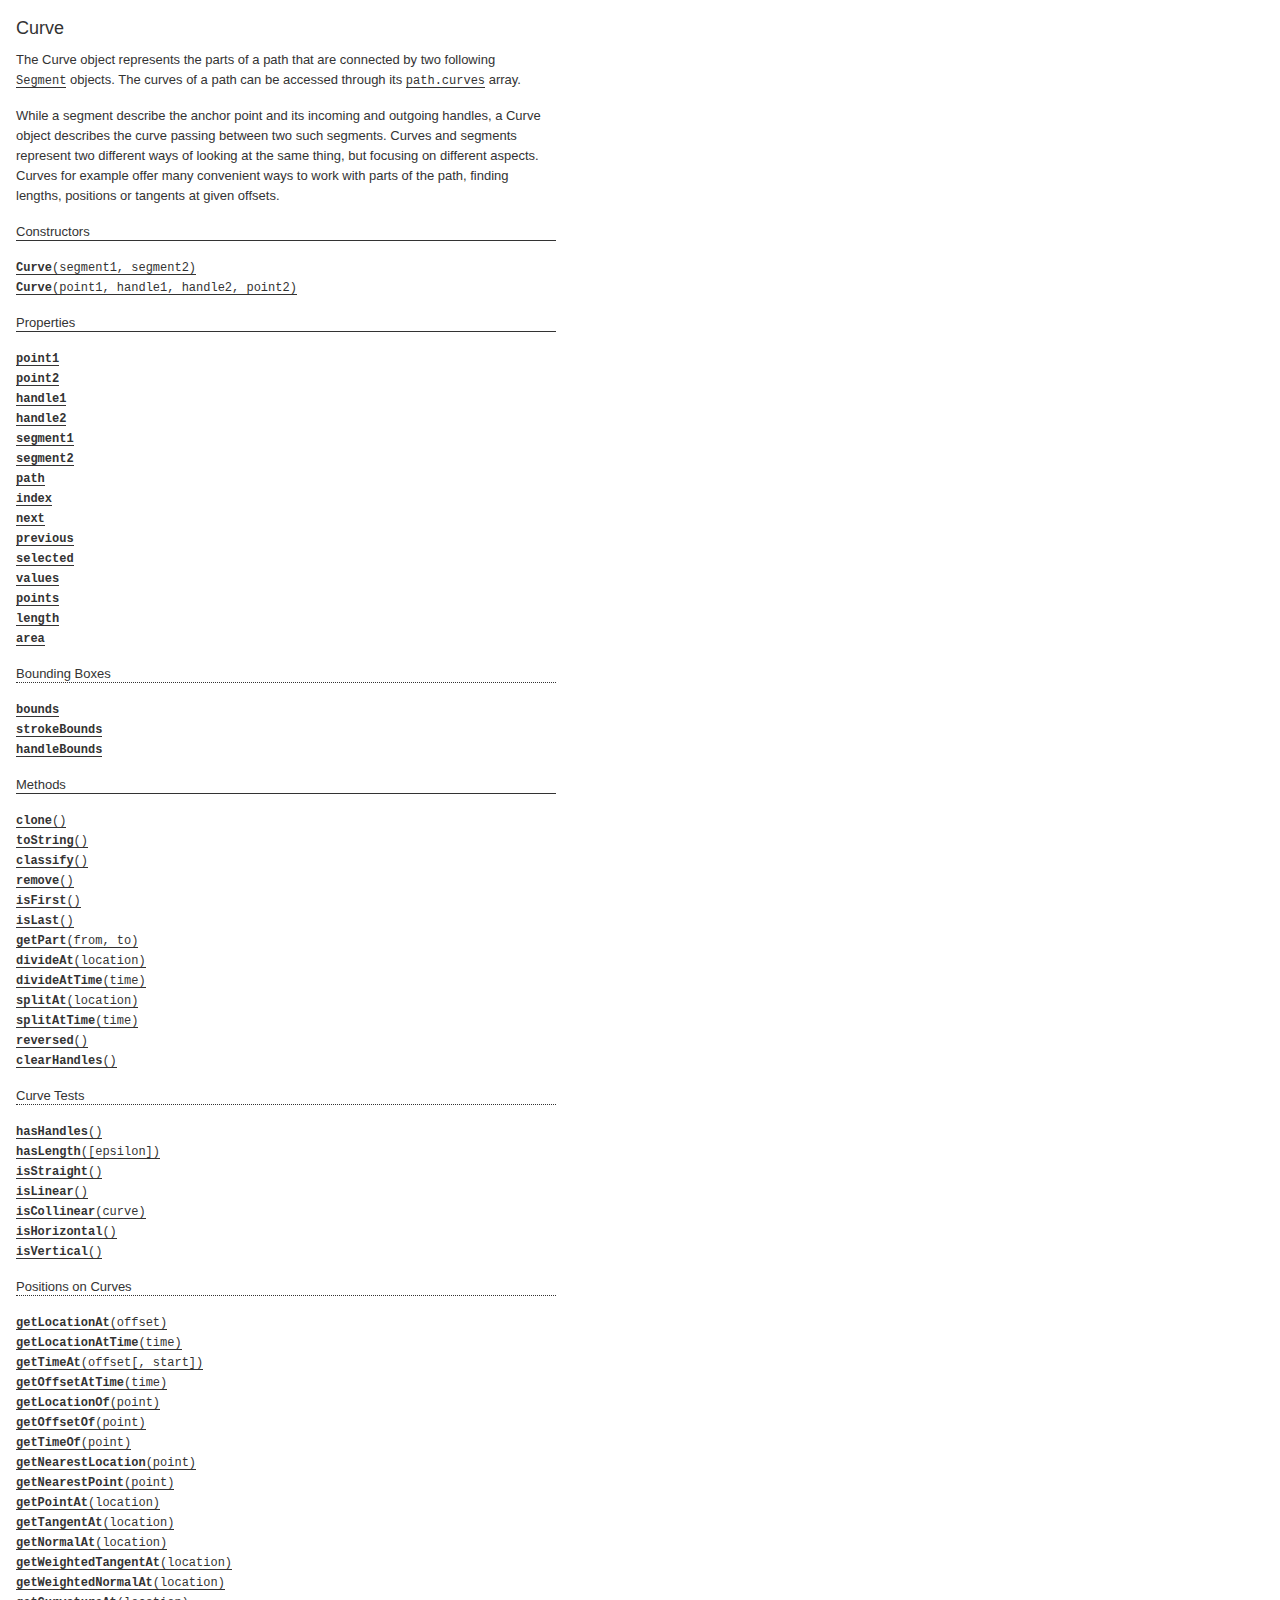
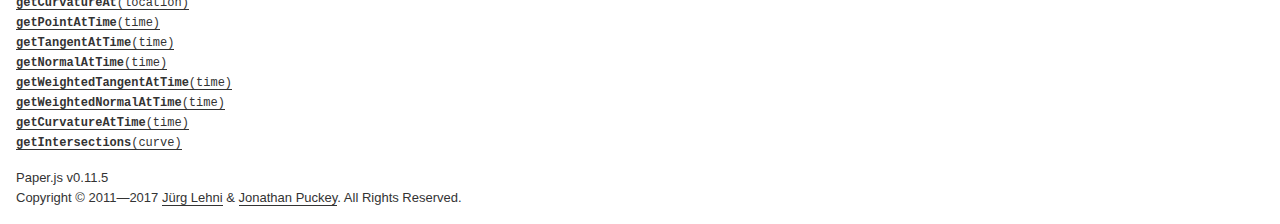
<file: paperjs-v0.11.5/docs/classes/Curve.html>
<!DOCTYPE html>
<html>
<head>
<meta charset="UTF-8">
<title>Curve</title>
<base target="class-frame">
<link href="../assets/css/docs.css" rel="stylesheet" type="text/css">
<script src="../assets/js/paper.js"></script>
<script src="../assets/js/jquery.js"></script>
<script src="../assets/js/codemirror.js"></script>
<script src="../assets/js/docs.js"></script>
</head>
<body>
<article class="reference"> 
<div class="reference-class">
<h1>Curve</h1>

<p>The Curve object represents the parts of a path that are connected by two following <a href="../classes/Segment.html"><tt>Segment</tt></a> objects. The curves of a path can be accessed through its <a href="../classes/Path.html#curves"><tt>path.curves</tt></a> array.</p>
<p>While a segment describe the anchor point and its incoming and outgoing handles, a Curve object describes the curve passing between two such segments. Curves and segments represent two different ways of looking at the same thing, but focusing on different aspects. Curves for example offer many convenient ways to work with parts of the path, finding lengths, positions or tangents at given offsets.</p>

</div>

<!-- =============================== constructors ========================== -->
<div class="reference-members">
	<h2>Constructors</h2>
	
		
<div id="curve-segment1-segment2" class="member">
<div class="member-link">
<a name="curve-segment1-segment2" href="#curve-segment1-segment2"><tt><b>Curve</b>(segment1, segment2)</tt></a>
</div>
<div class="member-description hidden">
<div class="member-text">
    <p>Creates a new curve object.</p>
    
    
<ul class="member-list">
	<h4>Parameters:</h4>
	
	<li>
<tt>segment1:</tt> 
<a href="../classes/Segment.html"><tt>Segment</tt></a>


</li>
	
	<li>
<tt>segment2:</tt> 
<a href="../classes/Segment.html"><tt>Segment</tt></a>


</li>
	
</ul>

    
	<ul class="member-list">
		<h4>Returns:</h4>
		
			<li>
<tt><a href="../classes/Curve.html"><tt>Curve</tt></a></tt>
</li>

		
	</ul>



    
    
</div>
</div>
</div>
	
		
<div id="curve-point1-handle1-handle2-point2" class="member">
<div class="member-link">
<a name="curve-point1-handle1-handle2-point2" href="#curve-point1-handle1-handle2-point2"><tt><b>Curve</b>(point1, handle1, handle2, point2)</tt></a>
</div>
<div class="member-description hidden">
<div class="member-text">
    <p>Creates a new curve object.</p>
    
    
<ul class="member-list">
	<h4>Parameters:</h4>
	
	<li>
<tt>point1:</tt> 
<a href="../classes/Point.html"><tt>Point</tt></a>


</li>
	
	<li>
<tt>handle1:</tt> 
<a href="../classes/Point.html"><tt>Point</tt></a>


</li>
	
	<li>
<tt>handle2:</tt> 
<a href="../classes/Point.html"><tt>Point</tt></a>


</li>
	
	<li>
<tt>point2:</tt> 
<a href="../classes/Point.html"><tt>Point</tt></a>


</li>
	
</ul>

    
	<ul class="member-list">
		<h4>Returns:</h4>
		
			<li>
<tt><a href="../classes/Curve.html"><tt>Curve</tt></a></tt>
</li>

		
	</ul>



    
    
</div>
</div>
</div>
	
</div>





<!-- ================================ properties =========================== -->
	<div class="reference-members">
		<h2>Properties</h2>
		
			
<div id="point1" class="member">
<div class="member-link">
<a name="point1" href="#point1"><tt><b>point1</b></tt></a>
</div>
<div class="member-description hidden">

<div class="member-text">
	<p>The first anchor point of the curve.</p>
	
	
	
	<ul class="member-list">
		<h4>Type:</h4>
		<li>
			<a href="../classes/Point.html"><tt>Point</tt></a>
		</li>
	</ul>
    
	
	
</div>

</div>
</div>
		
			
<div id="point2" class="member">
<div class="member-link">
<a name="point2" href="#point2"><tt><b>point2</b></tt></a>
</div>
<div class="member-description hidden">

<div class="member-text">
	<p>The second anchor point of the curve.</p>
	
	
	
	<ul class="member-list">
		<h4>Type:</h4>
		<li>
			<a href="../classes/Point.html"><tt>Point</tt></a>
		</li>
	</ul>
    
	
	
</div>

</div>
</div>
		
			
<div id="handle1" class="member">
<div class="member-link">
<a name="handle1" href="#handle1"><tt><b>handle1</b></tt></a>
</div>
<div class="member-description hidden">

<div class="member-text">
	<p>The handle point that describes the tangent in the first anchor point.</p>
	
	
	
	<ul class="member-list">
		<h4>Type:</h4>
		<li>
			<a href="../classes/Point.html"><tt>Point</tt></a>
		</li>
	</ul>
    
	
	
</div>

</div>
</div>
		
			
<div id="handle2" class="member">
<div class="member-link">
<a name="handle2" href="#handle2"><tt><b>handle2</b></tt></a>
</div>
<div class="member-description hidden">

<div class="member-text">
	<p>The handle point that describes the tangent in the second anchor point.</p>
	
	
	
	<ul class="member-list">
		<h4>Type:</h4>
		<li>
			<a href="../classes/Point.html"><tt>Point</tt></a>
		</li>
	</ul>
    
	
	
</div>

</div>
</div>
		
			
<div id="segment1" class="member">
<div class="member-link">
<a name="segment1" href="#segment1"><tt><b>segment1</b></tt></a>
</div>
<div class="member-description hidden">

<div class="member-text">
	<p>The first segment of the curve.</p>
	
		<p>Read only.</p>
	
	
	
	<ul class="member-list">
		<h4>Type:</h4>
		<li>
			<a href="../classes/Segment.html"><tt>Segment</tt></a>
		</li>
	</ul>
    
	
	
</div>

</div>
</div>
		
			
<div id="segment2" class="member">
<div class="member-link">
<a name="segment2" href="#segment2"><tt><b>segment2</b></tt></a>
</div>
<div class="member-description hidden">

<div class="member-text">
	<p>The second segment of the curve.</p>
	
		<p>Read only.</p>
	
	
	
	<ul class="member-list">
		<h4>Type:</h4>
		<li>
			<a href="../classes/Segment.html"><tt>Segment</tt></a>
		</li>
	</ul>
    
	
	
</div>

</div>
</div>
		
			
<div id="path" class="member">
<div class="member-link">
<a name="path" href="#path"><tt><b>path</b></tt></a>
</div>
<div class="member-description hidden">

<div class="member-text">
	<p>The path that the curve belongs to.</p>
	
		<p>Read only.</p>
	
	
	
	<ul class="member-list">
		<h4>Type:</h4>
		<li>
			<a href="../classes/Path.html"><tt>Path</tt></a>
		</li>
	</ul>
    
	
	
</div>

</div>
</div>
		
			
<div id="index" class="member">
<div class="member-link">
<a name="index" href="#index"><tt><b>index</b></tt></a>
</div>
<div class="member-description hidden">

<div class="member-text">
	<p>The index of the curve in the <a href="../classes/Path.html#curves"><tt>path.curves</tt></a> array.</p>
	
		<p>Read only.</p>
	
	
	
	<ul class="member-list">
		<h4>Type:</h4>
		<li>
			<tt>Number</tt>
		</li>
	</ul>
    
	
	
</div>

</div>
</div>
		
			
<div id="next" class="member">
<div class="member-link">
<a name="next" href="#next"><tt><b>next</b></tt></a>
</div>
<div class="member-description hidden">

<div class="member-text">
	<p>The next curve in the <a href="../classes/Path.html#curves"><tt>path.curves</tt></a> array that the curve belongs to.</p>
	
		<p>Read only.</p>
	
	
	
	<ul class="member-list">
		<h4>Type:</h4>
		<li>
			<a href="../classes/Curve.html"><tt>Curve</tt></a>
		</li>
	</ul>
    
	
	
</div>

</div>
</div>
		
			
<div id="previous" class="member">
<div class="member-link">
<a name="previous" href="#previous"><tt><b>previous</b></tt></a>
</div>
<div class="member-description hidden">

<div class="member-text">
	<p>The previous curve in the <a href="../classes/Path.html#curves"><tt>path.curves</tt></a> array that the curve belongs to.</p>
	
		<p>Read only.</p>
	
	
	
	<ul class="member-list">
		<h4>Type:</h4>
		<li>
			<a href="../classes/Curve.html"><tt>Curve</tt></a>
		</li>
	</ul>
    
	
	
</div>

</div>
</div>
		
			
<div id="selected" class="member">
<div class="member-link">
<a name="selected" href="#selected"><tt><b>selected</b></tt></a>
</div>
<div class="member-description hidden">

<div class="member-text">
	<p>Specifies whether the points and handles of the curve are selected.</p>
	
	
	
	<ul class="member-list">
		<h4>Type:</h4>
		<li>
			<tt>Boolean</tt>
		</li>
	</ul>
    
	
	
</div>

</div>
</div>
		
			
<div id="values-matrix" class="member">
<div class="member-link">
<a name="values-matrix" href="#values-matrix"><tt><b>values</b></tt></a>
</div>
<div class="member-description hidden">

<div class="member-text">
	<p>An array of 8 float values, describing this curve&rsquo;s geometry in four absolute x/y pairs (point1, handle1, handle2, point2). This format is used internally for efficient processing of curve geometries, e.g. when calculating intersections or bounds.</p>
<p>Note that the handles are converted to absolute coordinates.</p>
	
		<p>Read only.</p>
	
	
	
	<ul class="member-list">
		<h4>Type:</h4>
		<li>
			Array of <tt>Number</tt>s
		</li>
	</ul>
    
	
	
</div>

</div>
</div>
		
			
<div id="points" class="member">
<div class="member-link">
<a name="points" href="#points"><tt><b>points</b></tt></a>
</div>
<div class="member-description hidden">

<div class="member-text">
	<p>An array of 4 point objects, describing this curve&rsquo;s geometry in absolute coordinates (point1, handle1, handle2, point2).</p>
<p>Note that the handles are converted to absolute coordinates.</p>
	
		<p>Read only.</p>
	
	
	
	<ul class="member-list">
		<h4>Type:</h4>
		<li>
			Array of <a href="../classes/Point.html"><tt>Point</tt></a> objects
		</li>
	</ul>
    
	
	
</div>

</div>
</div>
		
			
<div id="length" class="member">
<div class="member-link">
<a name="length" href="#length"><tt><b>length</b></tt></a>
</div>
<div class="member-description hidden">

<div class="member-text">
	<p>The approximated length of the curve.</p>
	
		<p>Read only.</p>
	
	
	
	<ul class="member-list">
		<h4>Type:</h4>
		<li>
			<tt>Number</tt>
		</li>
	</ul>
    
	
	
</div>

</div>
</div>
		
			
<div id="area" class="member">
<div class="member-link">
<a name="area" href="#area"><tt><b>area</b></tt></a>
</div>
<div class="member-description hidden">

<div class="member-text">
	<p>The area that the curve&rsquo;s geometry is covering.</p>
	
		<p>Read only.</p>
	
	
	
	<ul class="member-list">
		<h4>Type:</h4>
		<li>
			<tt>Number</tt>
		</li>
	</ul>
    
	
	
</div>

</div>
</div>
		
			
	<h3>Bounding Boxes</h3>

<div id="bounds" class="member">
<div class="member-link">
<a name="bounds" href="#bounds"><tt><b>bounds</b></tt></a>
</div>
<div class="member-description hidden">

<div class="member-text">
	<p>The bounding rectangle of the curve excluding stroke width.</p>
	
	
	
	<ul class="member-list">
		<h4>Type:</h4>
		<li>
			<a href="../classes/Rectangle.html"><tt>Rectangle</tt></a>
		</li>
	</ul>
    
	
	
</div>

</div>
</div>
		
			
<div id="strokebounds" class="member">
<div class="member-link">
<a name="strokebounds" href="#strokebounds"><tt><b>strokeBounds</b></tt></a>
</div>
<div class="member-description hidden">

<div class="member-text">
	<p>The bounding rectangle of the curve including stroke width.</p>
	
	
	
	<ul class="member-list">
		<h4>Type:</h4>
		<li>
			<a href="../classes/Rectangle.html"><tt>Rectangle</tt></a>
		</li>
	</ul>
    
	
	
</div>

</div>
</div>
		
			
<div id="handlebounds" class="member">
<div class="member-link">
<a name="handlebounds" href="#handlebounds"><tt><b>handleBounds</b></tt></a>
</div>
<div class="member-description hidden">

<div class="member-text">
	<p>The bounding rectangle of the curve including handles.</p>
	
	
	
	<ul class="member-list">
		<h4>Type:</h4>
		<li>
			<a href="../classes/Rectangle.html"><tt>Rectangle</tt></a>
		</li>
	</ul>
    
	
	
</div>

</div>
</div>
		
	</div>





<!-- ============================== methods ================================ -->
	<div class="reference-members">
		<h2>Methods</h2>
		
	
<div id="clone" class="member">
<div class="member-link">
<a name="clone" href="#clone"><tt><b>clone</b>()</tt></a>
</div>
<div class="member-description hidden">
<div class="member-text">
	<p>Returns a copy of the curve.</p>
    
	
	
	<ul class="member-list">
		<h4>Returns:</h4>
		
			<li>
<tt><a href="../classes/Curve.html"><tt>Curve</tt></a></tt>
</li>

		
	</ul>



	
	
</div>
</div>
</div>

	
<div id="tostring" class="member">
<div class="member-link">
<a name="tostring" href="#tostring"><tt><b>toString</b>()</tt></a>
</div>
<div class="member-description hidden">
<div class="member-text">
	
    
	
	
	<ul class="member-list">
		<h4>Returns:</h4>
		
			<li>
<tt><tt>String</tt></tt>&nbsp;&mdash;&nbsp;a string representation of the curve
</li>

		
	</ul>



	
	
</div>
</div>
</div>

	
<div id="classify" class="member">
<div class="member-link">
<a name="classify" href="#classify"><tt><b>classify</b>()</tt></a>
</div>
<div class="member-description hidden">
<div class="member-text">
	<p>Determines the type of cubic Bézier curve via discriminant classification, as well as the curve-time parameters of the associated points of inflection, loops, cusps, etc.</p>
    
	
	
	<ul class="member-list">
		<h4>Returns:</h4>
		
			<li>
<tt><tt>Object</tt></tt>&nbsp;&mdash;&nbsp;the curve classification information as an object, see  options
</li>

		
	</ul>

<ul class="member-list">
<li><tt>info.type: <tt>String</tt></tt> &mdash; the type of Bézier curve, possible values are:  <tt>&lsquo;line&rsquo;</tt>, <tt>&lsquo;quadratic&rsquo;</tt>, <tt>&lsquo;serpentine&rsquo;</tt>, <tt>&lsquo;cusp&rsquo;</tt>, <tt>&lsquo;loop&rsquo;</tt>, <tt>&lsquo;arch&rsquo;</tt></li>
<li><tt>info.roots: Array of <tt>Number</tt>s</tt> &mdash; the curve-time parameters of the  associated points of inflection for serpentine curves, loops, cusps,  etc</li>
</ul>

	
	
</div>
</div>
</div>

	
<div id="remove" class="member">
<div class="member-link">
<a name="remove" href="#remove"><tt><b>remove</b>()</tt></a>
</div>
<div class="member-description hidden">
<div class="member-text">
	<p>Removes the curve from the path that it belongs to, by removing its second segment and merging its handle with the first segment.</p>
    
	
	
	<ul class="member-list">
		<h4>Returns:</h4>
		
			<li>
<tt><tt>Boolean</tt></tt>&nbsp;&mdash;&nbsp;<tt>true</tt> if the curve was removed, <tt>false</tt> otherwise
</li>

		
	</ul>



	
	
</div>
</div>
</div>

	
<div id="isfirst" class="member">
<div class="member-link">
<a name="isfirst" href="#isfirst"><tt><b>isFirst</b>()</tt></a>
</div>
<div class="member-description hidden">
<div class="member-text">
	<p>Checks if the this is the first curve in the <a href="../classes/Path.html#curves"><tt>path.curves</tt></a> array.</p>
    
	
	
	<ul class="member-list">
		<h4>Returns:</h4>
		
			<li>
<tt><tt>Boolean</tt></tt>&nbsp;&mdash;&nbsp;<tt>true</tt> if this is the first curve, <tt>false</tt> otherwise
</li>

		
	</ul>



	
	
</div>
</div>
</div>

	
<div id="islast" class="member">
<div class="member-link">
<a name="islast" href="#islast"><tt><b>isLast</b>()</tt></a>
</div>
<div class="member-description hidden">
<div class="member-text">
	<p>Checks if the this is the last curve in the <a href="../classes/Path.html#curves"><tt>path.curves</tt></a> array.</p>
    
	
	
	<ul class="member-list">
		<h4>Returns:</h4>
		
			<li>
<tt><tt>Boolean</tt></tt>&nbsp;&mdash;&nbsp;<tt>true</tt> if this is the last curve, <tt>false</tt> otherwise
</li>

		
	</ul>



	
	
</div>
</div>
</div>

	
<div id="getpart-from-to" class="member">
<div class="member-link">
<a name="getpart-from-to" href="#getpart-from-to"><tt><b>getPart</b>(from, to)</tt></a>
</div>
<div class="member-description hidden">
<div class="member-text">
	<p>Creates a new curve as a sub-curve from this curve, its range defined by the given curve-time parameters. If <code>from</code> is larger than <code>to</code>, then the resulting curve will have its direction reversed.</p>
    
	
<ul class="member-list">
	<h4>Parameters:</h4>
	
	<li>
<tt>from:</tt> 
<tt>Number</tt>
&mdash;&nbsp;the curve-time parameter at which the sub-curve starts

</li>
	
	<li>
<tt>to:</tt> 
<tt>Number</tt>
&mdash;&nbsp;the curve-time parameter at which the sub-curve ends

</li>
	
</ul>

	
	<ul class="member-list">
		<h4>Returns:</h4>
		
			<li>
<tt><a href="../classes/Curve.html"><tt>Curve</tt></a></tt>&nbsp;&mdash;&nbsp;the newly create sub-curve
</li>

		
	</ul>



	
	
</div>
</div>
</div>

	
<div id="divideat-location" class="member">
<div class="member-link">
<a name="divideat-location" href="#divideat-location"><tt><b>divideAt</b>(location)</tt></a>
</div>
<div class="member-description hidden">
<div class="member-text">
	<p>Divides the curve into two curves at the given offset or location. The curve itself is modified and becomes the first part, the second part is returned as a new curve. If the curve belongs to a path item, a new segment is inserted into the path at the given location, and the second part becomes a part of the path as well.</p>
    
	
<ul class="member-list">
	<h4>Parameters:</h4>
	
	<li>
<tt>location:</tt> 
<tt>Number</tt>⟋<a href="../classes/CurveLocation.html"><tt>CurveLocation</tt></a>
&mdash;&nbsp;the offset or location on the  curve at which to divide

</li>
	
</ul>

	
	<ul class="member-list">
		<h4>Returns:</h4>
		
			<li>
<tt><a href="../classes/Curve.html"><tt>Curve</tt></a></tt>&nbsp;&mdash;&nbsp;the second part of the divided curve if the location is  valid, {code null} otherwise
</li>

		
	</ul>



	
	<ul class="member-list">
		<h4>See also:</h4>
		
			<li><tt><a href="../classes/Curve.html#divideattime-time"><tt>divideAtTime(time)</tt></a></tt></li>
		
	</ul>

	
</div>
</div>
</div>

	
<div id="divideattime-time" class="member">
<div class="member-link">
<a name="divideattime-time" href="#divideattime-time"><tt><b>divideAtTime</b>(time)</tt></a>
</div>
<div class="member-description hidden">
<div class="member-text">
	<p>Divides the curve into two curves at the given curve-time parameter. The curve itself is modified and becomes the first part, the second part is returned as a new curve. If the modified curve belongs to a path item, the second part is also added to the path.</p>
    
	
<ul class="member-list">
	<h4>Parameters:</h4>
	
	<li>
<tt>time:</tt> 
<tt>Number</tt>
&mdash;&nbsp;the curve-time parameter on the curve at which to  divide

</li>
	
</ul>

	
	<ul class="member-list">
		<h4>Returns:</h4>
		
			<li>
<tt><a href="../classes/Curve.html"><tt>Curve</tt></a></tt>&nbsp;&mdash;&nbsp;the second part of the divided curve, if the offset is  within the valid range, {code null} otherwise.
</li>

		
	</ul>



	
	<ul class="member-list">
		<h4>See also:</h4>
		
			<li><tt><a href="../classes/Curve.html#divideat-offset"><tt>divideAt(offset)</tt></a></tt></li>
		
	</ul>

	
</div>
</div>
</div>

	
<div id="splitat-location" class="member">
<div class="member-link">
<a name="splitat-location" href="#splitat-location"><tt><b>splitAt</b>(location)</tt></a>
</div>
<div class="member-description hidden">
<div class="member-text">
	<p>Splits the path this curve belongs to at the given offset. After splitting, the path will be open. If the path was open already, splitting will result in two paths.</p>
    
	
<ul class="member-list">
	<h4>Parameters:</h4>
	
	<li>
<tt>location:</tt> 
<tt>Number</tt>⟋<a href="../classes/CurveLocation.html"><tt>CurveLocation</tt></a>
&mdash;&nbsp;the offset or location on the  curve at which to split

</li>
	
</ul>

	
	<ul class="member-list">
		<h4>Returns:</h4>
		
			<li>
<tt><a href="../classes/Path.html"><tt>Path</tt></a></tt>&nbsp;&mdash;&nbsp;the newly created path after splitting, if any
</li>

		
	</ul>



	
	<ul class="member-list">
		<h4>See also:</h4>
		
			<li><tt><a href="../classes/Path.html#splitat-offset"><tt>path.splitAt(offset)</tt></a></tt></li>
		
	</ul>

	
</div>
</div>
</div>

	
<div id="splitattime-time" class="member">
<div class="member-link">
<a name="splitattime-time" href="#splitattime-time"><tt><b>splitAtTime</b>(time)</tt></a>
</div>
<div class="member-description hidden">
<div class="member-text">
	<p>Splits the path this curve belongs to at the given offset. After splitting, the path will be open. If the path was open already, splitting will result in two paths.</p>
    
	
<ul class="member-list">
	<h4>Parameters:</h4>
	
	<li>
<tt>time:</tt> 
<tt>Number</tt>
&mdash;&nbsp;the curve-time parameter on the curve at which to  split

</li>
	
</ul>

	
	<ul class="member-list">
		<h4>Returns:</h4>
		
			<li>
<tt><a href="../classes/Path.html"><tt>Path</tt></a></tt>&nbsp;&mdash;&nbsp;the newly created path after splitting, if any
</li>

		
	</ul>



	
	<ul class="member-list">
		<h4>See also:</h4>
		
			<li><tt><a href="../classes/Path.html#splitat-offset"><tt>path.splitAt(offset)</tt></a></tt></li>
		
	</ul>

	
</div>
</div>
</div>

	
<div id="reversed" class="member">
<div class="member-link">
<a name="reversed" href="#reversed"><tt><b>reversed</b>()</tt></a>
</div>
<div class="member-description hidden">
<div class="member-text">
	<p>Returns a reversed version of the curve, without modifying the curve itself.</p>
    
	
	
	<ul class="member-list">
		<h4>Returns:</h4>
		
			<li>
<tt><a href="../classes/Curve.html"><tt>Curve</tt></a></tt>&nbsp;&mdash;&nbsp;a reversed version of the curve
</li>

		
	</ul>



	
	
</div>
</div>
</div>

	
<div id="clearhandles" class="member">
<div class="member-link">
<a name="clearhandles" href="#clearhandles"><tt><b>clearHandles</b>()</tt></a>
</div>
<div class="member-description hidden">
<div class="member-text">
	<p>Clears the curve&rsquo;s handles by setting their coordinates to zero, turning the curve into a straight line.</p>
    
	
	


	
	
</div>
</div>
</div>

	
<h3>Curve Tests</h3>

<div id="hashandles" class="member">
<div class="member-link">
<a name="hashandles" href="#hashandles"><tt><b>hasHandles</b>()</tt></a>
</div>
<div class="member-description hidden">
<div class="member-text">
	<p>Checks if this curve has any curve handles set.</p>
    
	
	
	<ul class="member-list">
		<h4>Returns:</h4>
		
			<li>
<tt><tt>Boolean</tt></tt>&nbsp;&mdash;&nbsp;<tt>true</tt> if the curve has handles set, <tt>false</tt> otherwise
</li>

		
	</ul>



	
	<ul class="member-list">
		<h4>See also:</h4>
		
			<li><tt><a href="../classes/Curve.html#handle1"><tt>curve.handle1</tt></a></tt></li>
		
			<li><tt><a href="../classes/Curve.html#handle2"><tt>curve.handle2</tt></a></tt></li>
		
			<li><tt><a href="../classes/Segment.html#hashandles"><tt>segment.hasHandles</tt></a>()</tt></li>
		
			<li><tt><a href="../classes/Path.html#hashandles"><tt>path.hasHandles</tt></a>()</tt></li>
		
	</ul>

	
</div>
</div>
</div>

	
<div id="haslength" class="member">
<div class="member-link">
<a name="haslength" href="#haslength"><tt><b>hasLength</b>([epsilon])</tt></a>
</div>
<div class="member-description hidden">
<div class="member-text">
	<p>Checks if this curve has any length.</p>
    
	
<ul class="member-list">
	<h4>Parameters:</h4>
	
	<li>
<tt>epsilon:</tt> 
<tt>Number</tt>
&mdash;&nbsp;the epsilon against which to compare the  curve&rsquo;s length
&mdash;&nbsp;optional, default: <tt>0</tt>
</li>
	
</ul>

	
	<ul class="member-list">
		<h4>Returns:</h4>
		
			<li>
<tt><tt>Boolean</tt></tt>&nbsp;&mdash;&nbsp;<tt>true</tt> if the curve is longer than the given epsilon, <tt>false</tt> otherwise
</li>

		
	</ul>



	
	
</div>
</div>
</div>

	
<div id="isstraight" class="member">
<div class="member-link">
<a name="isstraight" href="#isstraight"><tt><b>isStraight</b>()</tt></a>
</div>
<div class="member-description hidden">
<div class="member-text">
	<p>Checks if this curve appears as a straight line. This can mean that it has no handles defined, or that the handles run collinear with the line that connects the curve&rsquo;s start and end point, not falling outside of the line.</p>
    
	
	
	<ul class="member-list">
		<h4>Returns:</h4>
		
			<li>
<tt><tt>Boolean</tt></tt>&nbsp;&mdash;&nbsp;<tt>true</tt> if the curve is straight, <tt>false</tt> otherwise
</li>

		
	</ul>



	
	
</div>
</div>
</div>

	
<div id="islinear" class="member">
<div class="member-link">
<a name="islinear" href="#islinear"><tt><b>isLinear</b>()</tt></a>
</div>
<div class="member-description hidden">
<div class="member-text">
	<p>Checks if this curve is parametrically linear, meaning that it is straight and its handles are positioned at 1/3 and 2/3 of the total length of the curve.</p>
    
	
	
	<ul class="member-list">
		<h4>Returns:</h4>
		
			<li>
<tt><tt>Boolean</tt></tt>&nbsp;&mdash;&nbsp;<tt>true</tt> if the curve is parametrically linear, <tt>false</tt> otherwise
</li>

		
	</ul>



	
	
</div>
</div>
</div>

	
<div id="iscollinear-curve" class="member">
<div class="member-link">
<a name="iscollinear-curve" href="#iscollinear-curve"><tt><b>isCollinear</b>(curve)</tt></a>
</div>
<div class="member-description hidden">
<div class="member-text">
	<p>Checks if the the two curves describe straight lines that are collinear, meaning they run in parallel.</p>
    
	
<ul class="member-list">
	<h4>Parameters:</h4>
	
	<li>
<tt>curve:</tt> 
<a href="../classes/Curve.html"><tt>Curve</tt></a>
&mdash;&nbsp;the other curve to check against

</li>
	
</ul>

	
	<ul class="member-list">
		<h4>Returns:</h4>
		
			<li>
<tt><tt>Boolean</tt></tt>&nbsp;&mdash;&nbsp;<tt>true</tt> if the two lines are collinear, <tt>false</tt> otherwise
</li>

		
	</ul>



	
	
</div>
</div>
</div>

	
<div id="ishorizontal" class="member">
<div class="member-link">
<a name="ishorizontal" href="#ishorizontal"><tt><b>isHorizontal</b>()</tt></a>
</div>
<div class="member-description hidden">
<div class="member-text">
	<p>Checks if the curve is a straight horizontal line.</p>
    
	
	
	<ul class="member-list">
		<h4>Returns:</h4>
		
			<li>
<tt><tt>Boolean</tt></tt>&nbsp;&mdash;&nbsp;<tt>true</tt> if the line is horizontal, <tt>false</tt> otherwise
</li>

		
	</ul>



	
	
</div>
</div>
</div>

	
<div id="isvertical" class="member">
<div class="member-link">
<a name="isvertical" href="#isvertical"><tt><b>isVertical</b>()</tt></a>
</div>
<div class="member-description hidden">
<div class="member-text">
	<p>Checks if the curve is a straight vertical line.</p>
    
	
	
	<ul class="member-list">
		<h4>Returns:</h4>
		
			<li>
<tt><tt>Boolean</tt></tt>&nbsp;&mdash;&nbsp;<tt>true</tt> if the line is vertical, <tt>false</tt> otherwise
</li>

		
	</ul>



	
	
</div>
</div>
</div>

	
<h3>Positions on Curves</h3>

<div id="getlocationat-offset" class="member">
<div class="member-link">
<a name="getlocationat-offset" href="#getlocationat-offset"><tt><b>getLocationAt</b>(offset)</tt></a>
</div>
<div class="member-description hidden">
<div class="member-text">
	<p>Calculates the curve location at the specified offset on the curve.</p>
    
	
<ul class="member-list">
	<h4>Parameters:</h4>
	
	<li>
<tt>offset:</tt> 
<tt>Number</tt>
&mdash;&nbsp;the offset on the curve

</li>
	
</ul>

	
	<ul class="member-list">
		<h4>Returns:</h4>
		
			<li>
<tt><a href="../classes/CurveLocation.html"><tt>CurveLocation</tt></a></tt>&nbsp;&mdash;&nbsp;the curve location at the specified the offset
</li>

		
	</ul>



	
	
</div>
</div>
</div>

	
<div id="getlocationattime-time" class="member">
<div class="member-link">
<a name="getlocationattime-time" href="#getlocationattime-time"><tt><b>getLocationAtTime</b>(time)</tt></a>
</div>
<div class="member-description hidden">
<div class="member-text">
	<p>Calculates the curve location at the specified curve-time parameter on the curve.</p>
    
	
<ul class="member-list">
	<h4>Parameters:</h4>
	
	<li>
<tt>time:</tt> 
<tt>Number</tt>
&mdash;&nbsp;the curve-time parameter on the curve

</li>
	
</ul>

	
	<ul class="member-list">
		<h4>Returns:</h4>
		
			<li>
<tt><a href="../classes/CurveLocation.html"><tt>CurveLocation</tt></a></tt>&nbsp;&mdash;&nbsp;the curve location at the specified the location
</li>

		
	</ul>



	
	
</div>
</div>
</div>

	
<div id="gettimeat-offset" class="member">
<div class="member-link">
<a name="gettimeat-offset" href="#gettimeat-offset"><tt><b>getTimeAt</b>(offset[, start])</tt></a>
</div>
<div class="member-description hidden">
<div class="member-text">
	<p>Calculates the curve-time parameter of the specified offset on the path, relative to the provided start parameter. If offset is a negative value, the parameter is searched to the left of the start parameter. If no start parameter is provided, a default of <code>0</code> for positive values of <code>offset</code> and <code>1</code> for negative values of <code>offset</code>.</p>
    
	
<ul class="member-list">
	<h4>Parameters:</h4>
	
	<li>
<tt>offset:</tt> 
<tt>Number</tt>
&mdash;&nbsp;the offset at which to find the curve-time, in  curve length units

</li>
	
	<li>
<tt>start:</tt> 
<tt>Number</tt>
&mdash;&nbsp;the curve-time in relation to which the offset is  determined
&mdash;&nbsp;optional
</li>
	
</ul>

	
	<ul class="member-list">
		<h4>Returns:</h4>
		
			<li>
<tt><tt>Number</tt></tt>&nbsp;&mdash;&nbsp;the curve-time parameter at the specified location
</li>

		
	</ul>



	
	
</div>
</div>
</div>

	
<div id="getoffsetattime-time" class="member">
<div class="member-link">
<a name="getoffsetattime-time" href="#getoffsetattime-time"><tt><b>getOffsetAtTime</b>(time)</tt></a>
</div>
<div class="member-description hidden">
<div class="member-text">
	<p>Calculates the curve offset at the specified curve-time parameter on the curve.</p>
    
	
<ul class="member-list">
	<h4>Parameters:</h4>
	
	<li>
<tt>time:</tt> 
<tt>Number</tt>
&mdash;&nbsp;the curve-time parameter on the curve

</li>
	
</ul>

	
	<ul class="member-list">
		<h4>Returns:</h4>
		
			<li>
<tt><tt>Number</tt></tt>&nbsp;&mdash;&nbsp;the curve offset at the specified the location
</li>

		
	</ul>



	
	
</div>
</div>
</div>

	
<div id="getlocationof-point" class="member">
<div class="member-link">
<a name="getlocationof-point" href="#getlocationof-point"><tt><b>getLocationOf</b>(point)</tt></a>
</div>
<div class="member-description hidden">
<div class="member-text">
	<p>Returns the curve location of the specified point if it lies on the curve, <code>null</code> otherwise.</p>
    
	
<ul class="member-list">
	<h4>Parameters:</h4>
	
	<li>
<tt>point:</tt> 
<a href="../classes/Point.html"><tt>Point</tt></a>
&mdash;&nbsp;the point on the curve

</li>
	
</ul>

	
	<ul class="member-list">
		<h4>Returns:</h4>
		
			<li>
<tt><a href="../classes/CurveLocation.html"><tt>CurveLocation</tt></a></tt>&nbsp;&mdash;&nbsp;the curve location of the specified point
</li>

		
	</ul>



	
	
</div>
</div>
</div>

	
<div id="getoffsetof-point" class="member">
<div class="member-link">
<a name="getoffsetof-point" href="#getoffsetof-point"><tt><b>getOffsetOf</b>(point)</tt></a>
</div>
<div class="member-description hidden">
<div class="member-text">
	<p>Returns the length of the path from its beginning up to up to the specified point if it lies on the path, <code>null</code> otherwise.</p>
    
	
<ul class="member-list">
	<h4>Parameters:</h4>
	
	<li>
<tt>point:</tt> 
<a href="../classes/Point.html"><tt>Point</tt></a>
&mdash;&nbsp;the point on the path

</li>
	
</ul>

	
	<ul class="member-list">
		<h4>Returns:</h4>
		
			<li>
<tt><tt>Number</tt></tt>&nbsp;&mdash;&nbsp;the length of the path up to the specified point
</li>

		
	</ul>



	
	
</div>
</div>
</div>

	
<div id="gettimeof-point" class="member">
<div class="member-link">
<a name="gettimeof-point" href="#gettimeof-point"><tt><b>getTimeOf</b>(point)</tt></a>
</div>
<div class="member-description hidden">
<div class="member-text">
	<p>Returns the curve-time parameter of the specified point if it lies on the curve, <code>null</code> otherwise. Note that if there is more than one possible solution in a self-intersecting curve, the first found result is returned.</p>
    
	
<ul class="member-list">
	<h4>Parameters:</h4>
	
	<li>
<tt>point:</tt> 
<a href="../classes/Point.html"><tt>Point</tt></a>
&mdash;&nbsp;the point on the curve

</li>
	
</ul>

	
	<ul class="member-list">
		<h4>Returns:</h4>
		
			<li>
<tt><tt>Number</tt></tt>&nbsp;&mdash;&nbsp;the curve-time parameter of the specified point
</li>

		
	</ul>



	
	
</div>
</div>
</div>

	
<div id="getnearestlocation-point" class="member">
<div class="member-link">
<a name="getnearestlocation-point" href="#getnearestlocation-point"><tt><b>getNearestLocation</b>(point)</tt></a>
</div>
<div class="member-description hidden">
<div class="member-text">
	<p>Returns the nearest location on the curve to the specified point.</p>
    
	
<ul class="member-list">
	<h4>Parameters:</h4>
	
	<li>
<tt>point:</tt> 
<a href="../classes/Point.html"><tt>Point</tt></a>
&mdash;&nbsp;the point for which we search the nearest location

</li>
	
</ul>

	
	<ul class="member-list">
		<h4>Returns:</h4>
		
			<li>
<tt><a href="../classes/CurveLocation.html"><tt>CurveLocation</tt></a></tt>&nbsp;&mdash;&nbsp;the location on the curve that&rsquo;s the closest to the specified point
</li>

		
	</ul>



	
	
</div>
</div>
</div>

	
<div id="getnearestpoint-point" class="member">
<div class="member-link">
<a name="getnearestpoint-point" href="#getnearestpoint-point"><tt><b>getNearestPoint</b>(point)</tt></a>
</div>
<div class="member-description hidden">
<div class="member-text">
	<p>Returns the nearest point on the curve to the specified point.</p>
    
	
<ul class="member-list">
	<h4>Parameters:</h4>
	
	<li>
<tt>point:</tt> 
<a href="../classes/Point.html"><tt>Point</tt></a>
&mdash;&nbsp;the point for which we search the nearest point

</li>
	
</ul>

	
	<ul class="member-list">
		<h4>Returns:</h4>
		
			<li>
<tt><a href="../classes/Point.html"><tt>Point</tt></a></tt>&nbsp;&mdash;&nbsp;the point on the curve that&rsquo;s the closest to the specified point
</li>

		
	</ul>



	
	
</div>
</div>
</div>

	
<div id="getpointat-location" class="member">
<div class="member-link">
<a name="getpointat-location" href="#getpointat-location"><tt><b>getPointAt</b>(location)</tt></a>
</div>
<div class="member-description hidden">
<div class="member-text">
	<p>Calculates the point on the curve at the given location.</p>
    
	
<ul class="member-list">
	<h4>Parameters:</h4>
	
	<li>
<tt>location:</tt> 
<tt>Number</tt>⟋<a href="../classes/CurveLocation.html"><tt>CurveLocation</tt></a>
&mdash;&nbsp;the offset or location on the  curve

</li>
	
</ul>

	
	<ul class="member-list">
		<h4>Returns:</h4>
		
			<li>
<tt><a href="../classes/Point.html"><tt>Point</tt></a></tt>&nbsp;&mdash;&nbsp;the point on the curve at the given location
</li>

		
	</ul>



	
	
</div>
</div>
</div>

	
<div id="gettangentat-location" class="member">
<div class="member-link">
<a name="gettangentat-location" href="#gettangentat-location"><tt><b>getTangentAt</b>(location)</tt></a>
</div>
<div class="member-description hidden">
<div class="member-text">
	<p>Calculates the normalized tangent vector of the curve at the given location.</p>
    
	
<ul class="member-list">
	<h4>Parameters:</h4>
	
	<li>
<tt>location:</tt> 
<tt>Number</tt>⟋<a href="../classes/CurveLocation.html"><tt>CurveLocation</tt></a>
&mdash;&nbsp;the offset or location on the  curve

</li>
	
</ul>

	
	<ul class="member-list">
		<h4>Returns:</h4>
		
			<li>
<tt><a href="../classes/Point.html"><tt>Point</tt></a></tt>&nbsp;&mdash;&nbsp;the normalized tangent of the curve at the given location
</li>

		
	</ul>



	
	
</div>
</div>
</div>

	
<div id="getnormalat-location" class="member">
<div class="member-link">
<a name="getnormalat-location" href="#getnormalat-location"><tt><b>getNormalAt</b>(location)</tt></a>
</div>
<div class="member-description hidden">
<div class="member-text">
	<p>Calculates the normal vector of the curve at the given location.</p>
    
	
<ul class="member-list">
	<h4>Parameters:</h4>
	
	<li>
<tt>location:</tt> 
<tt>Number</tt>⟋<a href="../classes/CurveLocation.html"><tt>CurveLocation</tt></a>
&mdash;&nbsp;the offset or location on the  curve

</li>
	
</ul>

	
	<ul class="member-list">
		<h4>Returns:</h4>
		
			<li>
<tt><a href="../classes/Point.html"><tt>Point</tt></a></tt>&nbsp;&mdash;&nbsp;the normal of the curve at the given location
</li>

		
	</ul>



	
	
</div>
</div>
</div>

	
<div id="getweightedtangentat-location" class="member">
<div class="member-link">
<a name="getweightedtangentat-location" href="#getweightedtangentat-location"><tt><b>getWeightedTangentAt</b>(location)</tt></a>
</div>
<div class="member-description hidden">
<div class="member-text">
	<p>Calculates the weighted tangent vector of the curve at the given location, its length reflecting the curve velocity at that location.</p>
    
	
<ul class="member-list">
	<h4>Parameters:</h4>
	
	<li>
<tt>location:</tt> 
<tt>Number</tt>⟋<a href="../classes/CurveLocation.html"><tt>CurveLocation</tt></a>
&mdash;&nbsp;the offset or location on the  curve

</li>
	
</ul>

	
	<ul class="member-list">
		<h4>Returns:</h4>
		
			<li>
<tt><a href="../classes/Point.html"><tt>Point</tt></a></tt>&nbsp;&mdash;&nbsp;the weighted tangent of the curve at the given location
</li>

		
	</ul>



	
	
</div>
</div>
</div>

	
<div id="getweightednormalat-location" class="member">
<div class="member-link">
<a name="getweightednormalat-location" href="#getweightednormalat-location"><tt><b>getWeightedNormalAt</b>(location)</tt></a>
</div>
<div class="member-description hidden">
<div class="member-text">
	<p>Calculates the weighted normal vector of the curve at the given location, its length reflecting the curve velocity at that location.</p>
    
	
<ul class="member-list">
	<h4>Parameters:</h4>
	
	<li>
<tt>location:</tt> 
<tt>Number</tt>⟋<a href="../classes/CurveLocation.html"><tt>CurveLocation</tt></a>
&mdash;&nbsp;the offset or location on the  curve

</li>
	
</ul>

	
	<ul class="member-list">
		<h4>Returns:</h4>
		
			<li>
<tt><a href="../classes/Point.html"><tt>Point</tt></a></tt>&nbsp;&mdash;&nbsp;the weighted normal of the curve at the given location
</li>

		
	</ul>



	
	
</div>
</div>
</div>

	
<div id="getcurvatureat-location" class="member">
<div class="member-link">
<a name="getcurvatureat-location" href="#getcurvatureat-location"><tt><b>getCurvatureAt</b>(location)</tt></a>
</div>
<div class="member-description hidden">
<div class="member-text">
	<p>Calculates the curvature of the curve at the given location. Curvatures indicate how sharply a curve changes direction. A straight line has zero curvature, where as a circle has a constant curvature. The curve&rsquo;s radius at the given location is the reciprocal value of its curvature.</p>
    
	
<ul class="member-list">
	<h4>Parameters:</h4>
	
	<li>
<tt>location:</tt> 
<tt>Number</tt>⟋<a href="../classes/CurveLocation.html"><tt>CurveLocation</tt></a>
&mdash;&nbsp;the offset or location on the  curve

</li>
	
</ul>

	
	<ul class="member-list">
		<h4>Returns:</h4>
		
			<li>
<tt><tt>Number</tt></tt>&nbsp;&mdash;&nbsp;the curvature of the curve at the given location
</li>

		
	</ul>



	
	
</div>
</div>
</div>

	
<div id="getpointattime-time" class="member">
<div class="member-link">
<a name="getpointattime-time" href="#getpointattime-time"><tt><b>getPointAtTime</b>(time)</tt></a>
</div>
<div class="member-description hidden">
<div class="member-text">
	<p>Calculates the point on the curve at the given location.</p>
    
	
<ul class="member-list">
	<h4>Parameters:</h4>
	
	<li>
<tt>time:</tt> 
<tt>Number</tt>
&mdash;&nbsp;the curve-time parameter on the curve

</li>
	
</ul>

	
	<ul class="member-list">
		<h4>Returns:</h4>
		
			<li>
<tt><a href="../classes/Point.html"><tt>Point</tt></a></tt>&nbsp;&mdash;&nbsp;the point on the curve at the given location
</li>

		
	</ul>



	
	
</div>
</div>
</div>

	
<div id="gettangentattime-time" class="member">
<div class="member-link">
<a name="gettangentattime-time" href="#gettangentattime-time"><tt><b>getTangentAtTime</b>(time)</tt></a>
</div>
<div class="member-description hidden">
<div class="member-text">
	<p>Calculates the normalized tangent vector of the curve at the given location.</p>
    
	
<ul class="member-list">
	<h4>Parameters:</h4>
	
	<li>
<tt>time:</tt> 
<tt>Number</tt>
&mdash;&nbsp;the curve-time parameter on the curve

</li>
	
</ul>

	
	<ul class="member-list">
		<h4>Returns:</h4>
		
			<li>
<tt><a href="../classes/Point.html"><tt>Point</tt></a></tt>&nbsp;&mdash;&nbsp;the normalized tangent of the curve at the given location
</li>

		
	</ul>



	
	
</div>
</div>
</div>

	
<div id="getnormalattime-time" class="member">
<div class="member-link">
<a name="getnormalattime-time" href="#getnormalattime-time"><tt><b>getNormalAtTime</b>(time)</tt></a>
</div>
<div class="member-description hidden">
<div class="member-text">
	<p>Calculates the normal vector of the curve at the given location.</p>
    
	
<ul class="member-list">
	<h4>Parameters:</h4>
	
	<li>
<tt>time:</tt> 
<tt>Number</tt>
&mdash;&nbsp;the curve-time parameter on the curve

</li>
	
</ul>

	
	<ul class="member-list">
		<h4>Returns:</h4>
		
			<li>
<tt><a href="../classes/Point.html"><tt>Point</tt></a></tt>&nbsp;&mdash;&nbsp;the normal of the curve at the given location
</li>

		
	</ul>



	
	
</div>
</div>
</div>

	
<div id="getweightedtangentattime-time" class="member">
<div class="member-link">
<a name="getweightedtangentattime-time" href="#getweightedtangentattime-time"><tt><b>getWeightedTangentAtTime</b>(time)</tt></a>
</div>
<div class="member-description hidden">
<div class="member-text">
	<p>Calculates the weighted tangent vector of the curve at the given location, its length reflecting the curve velocity at that location.</p>
    
	
<ul class="member-list">
	<h4>Parameters:</h4>
	
	<li>
<tt>time:</tt> 
<tt>Number</tt>
&mdash;&nbsp;the curve-time parameter on the curve

</li>
	
</ul>

	
	<ul class="member-list">
		<h4>Returns:</h4>
		
			<li>
<tt><a href="../classes/Point.html"><tt>Point</tt></a></tt>&nbsp;&mdash;&nbsp;the weighted tangent of the curve at the given location
</li>

		
	</ul>



	
	
</div>
</div>
</div>

	
<div id="getweightednormalattime-time" class="member">
<div class="member-link">
<a name="getweightednormalattime-time" href="#getweightednormalattime-time"><tt><b>getWeightedNormalAtTime</b>(time)</tt></a>
</div>
<div class="member-description hidden">
<div class="member-text">
	<p>Calculates the weighted normal vector of the curve at the given location, its length reflecting the curve velocity at that location.</p>
    
	
<ul class="member-list">
	<h4>Parameters:</h4>
	
	<li>
<tt>time:</tt> 
<tt>Number</tt>
&mdash;&nbsp;the curve-time parameter on the curve

</li>
	
</ul>

	
	<ul class="member-list">
		<h4>Returns:</h4>
		
			<li>
<tt><a href="../classes/Point.html"><tt>Point</tt></a></tt>&nbsp;&mdash;&nbsp;the weighted normal of the curve at the given location
</li>

		
	</ul>



	
	
</div>
</div>
</div>

	
<div id="getcurvatureattime-time" class="member">
<div class="member-link">
<a name="getcurvatureattime-time" href="#getcurvatureattime-time"><tt><b>getCurvatureAtTime</b>(time)</tt></a>
</div>
<div class="member-description hidden">
<div class="member-text">
	<p>Calculates the curvature of the curve at the given location. Curvatures indicate how sharply a curve changes direction. A straight line has zero curvature, where as a circle has a constant curvature. The curve&rsquo;s radius at the given location is the reciprocal value of its curvature.</p>
    
	
<ul class="member-list">
	<h4>Parameters:</h4>
	
	<li>
<tt>time:</tt> 
<tt>Number</tt>
&mdash;&nbsp;the curve-time parameter on the curve

</li>
	
</ul>

	
	<ul class="member-list">
		<h4>Returns:</h4>
		
			<li>
<tt><tt>Number</tt></tt>&nbsp;&mdash;&nbsp;the curvature of the curve at the given location
</li>

		
	</ul>



	
	
</div>
</div>
</div>

	
<div id="getintersections-curve" class="member">
<div class="member-link">
<a name="getintersections-curve" href="#getintersections-curve"><tt><b>getIntersections</b>(curve)</tt></a>
</div>
<div class="member-description hidden">
<div class="member-text">
	<p>Returns all intersections between two <a href="../classes/Curve.html"><tt>Curve</tt></a> objects as an array of <a href="../classes/CurveLocation.html"><tt>CurveLocation</tt></a> objects.</p>
    
	
<ul class="member-list">
	<h4>Parameters:</h4>
	
	<li>
<tt>curve:</tt> 
<a href="../classes/Curve.html"><tt>Curve</tt></a>
&mdash;&nbsp;the other curve to find the intersections with  (if the curve itself or <code>null</code> is passed, the self intersection  of the curve is returned, if it exists)

</li>
	
</ul>

	
	<ul class="member-list">
		<h4>Returns:</h4>
		
			<li>
<tt>Array of <a href="../classes/CurveLocation.html"><tt>CurveLocation</tt></a> objects</tt>&nbsp;&mdash;&nbsp;the locations of all intersections between  the curves
</li>

		
	</ul>



	
	
</div>
</div>
</div>


		
	</div>




<!-- =========================== copyright notice ========================== -->
<p class="footer">
Paper.js v0.11.5<br>
Copyright &#169; 2011—2017 <a href="http://www.lehni.org" target="_blank">J&uuml;rg Lehni</a> &amp; <a href="http://www.jonathanpuckey.com" target="_blank">Jonathan Puckey</a>. All Rights Reserved.</p>
<div class="content-end"></div>


</article>
</body>
</file>
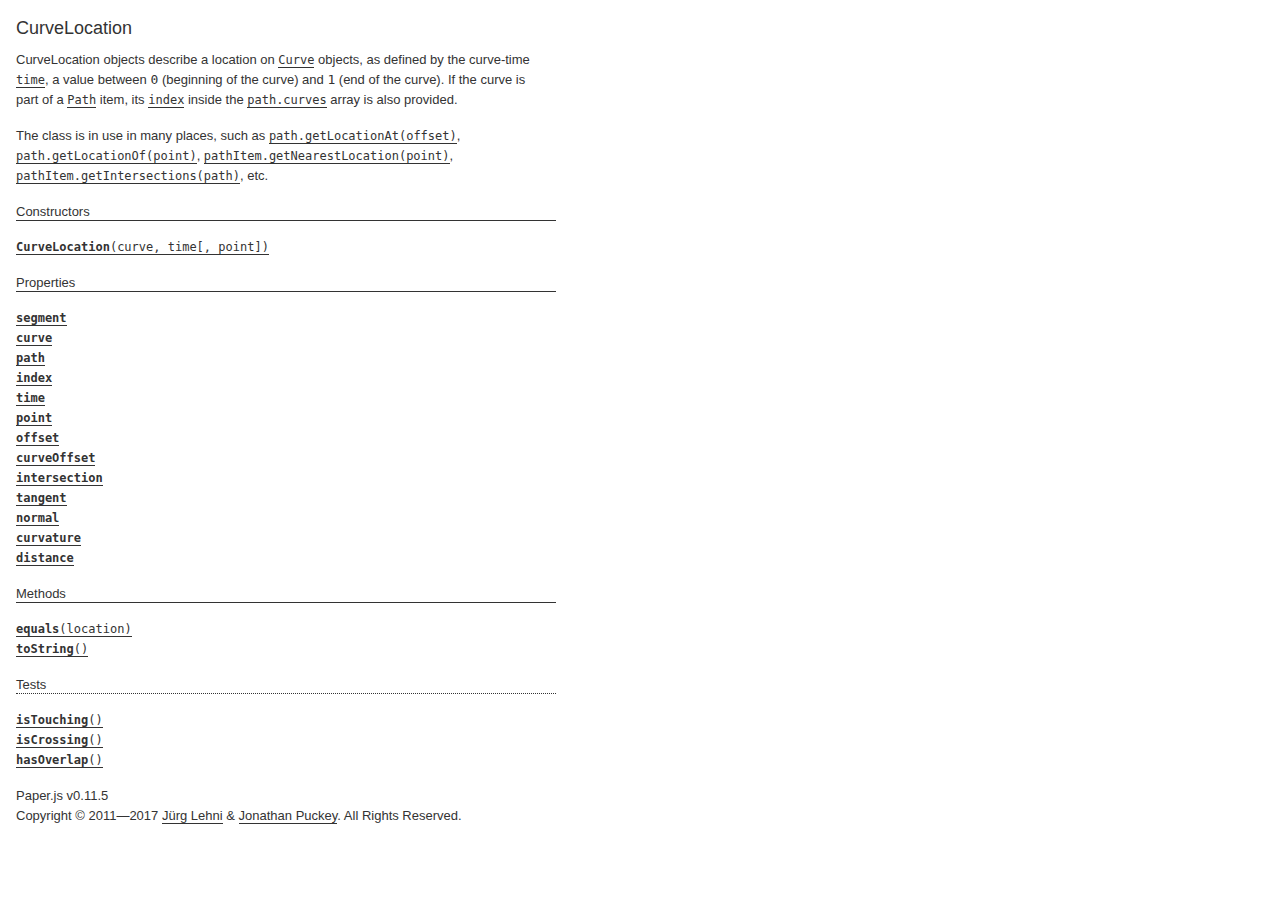
<file: paperjs-v0.11.5/docs/classes/CurveLocation.html>
<!DOCTYPE html>
<html>
<head>
<meta charset="UTF-8">
<title>CurveLocation</title>
<base target="class-frame">
<link href="../assets/css/docs.css" rel="stylesheet" type="text/css">
<script src="../assets/js/paper.js"></script>
<script src="../assets/js/jquery.js"></script>
<script src="../assets/js/codemirror.js"></script>
<script src="../assets/js/docs.js"></script>
</head>
<body>
<article class="reference"> 
<div class="reference-class">
<h1>CurveLocation</h1>

<p>CurveLocation objects describe a location on <a href="../classes/Curve.html"><tt>Curve</tt></a> objects, as  defined by the curve-time <a href="../classes/CurveLocation.html#time"><tt>time</tt></a>, a value between <code>0</code> (beginning  of the curve) and <code>1</code> (end of the curve). If the curve is part of a  <a href="../classes/Path.html"><tt>Path</tt></a> item, its <a href="../classes/CurveLocation.html#index"><tt>index</tt></a> inside the <a href="../classes/Path.html#curves"><tt>path.curves</tt></a>  array is also provided.</p>
<p>The class is in use in many places, such as <a href="../classes/Path.html#getlocationat-offset"><tt>path.getLocationAt(offset)</tt></a>, <a href="../classes/Path.html#getlocationof-point"><tt>path.getLocationOf(point)</tt></a>, <a href="../classes/PathItem.html#getnearestlocation-point"><tt>pathItem.getNearestLocation(point)</tt></a>, <a href="../classes/PathItem.html#getintersections-path"><tt>pathItem.getIntersections(path)</tt></a>, etc.</p>

</div>

<!-- =============================== constructors ========================== -->
<div class="reference-members">
	<h2>Constructors</h2>
	
		
<div id="curvelocation-curve-time" class="member">
<div class="member-link">
<a name="curvelocation-curve-time" href="#curvelocation-curve-time"><tt><b>CurveLocation</b>(curve, time[, point])</tt></a>
</div>
<div class="member-description hidden">
<div class="member-text">
    <p>Creates a new CurveLocation object.</p>
    
    
<ul class="member-list">
	<h4>Parameters:</h4>
	
	<li>
<tt>curve:</tt> 
<a href="../classes/Curve.html"><tt>Curve</tt></a>


</li>
	
	<li>
<tt>time:</tt> 
<tt>Number</tt>


</li>
	
	<li>
<tt>point:</tt> 
<a href="../classes/Point.html"><tt>Point</tt></a>

&mdash;&nbsp;optional
</li>
	
</ul>

    
	<ul class="member-list">
		<h4>Returns:</h4>
		
			<li>
<tt><a href="../classes/CurveLocation.html"><tt>CurveLocation</tt></a></tt>
</li>

		
	</ul>



    
    
</div>
</div>
</div>
	
</div>





<!-- ================================ properties =========================== -->
	<div class="reference-members">
		<h2>Properties</h2>
		
			
<div id="segment" class="member">
<div class="member-link">
<a name="segment" href="#segment"><tt><b>segment</b></tt></a>
</div>
<div class="member-description hidden">

<div class="member-text">
	<p>The segment of the curve which is closer to the described location.</p>
	
		<p>Read only.</p>
	
	
	
	<ul class="member-list">
		<h4>Type:</h4>
		<li>
			<a href="../classes/Segment.html"><tt>Segment</tt></a>
		</li>
	</ul>
    
	
	
</div>

</div>
</div>
		
			
<div id="curve" class="member">
<div class="member-link">
<a name="curve" href="#curve"><tt><b>curve</b></tt></a>
</div>
<div class="member-description hidden">

<div class="member-text">
	<p>The curve that this location belongs to.</p>
	
		<p>Read only.</p>
	
	
	
	<ul class="member-list">
		<h4>Type:</h4>
		<li>
			<a href="../classes/Curve.html"><tt>Curve</tt></a>
		</li>
	</ul>
    
	
	
</div>

</div>
</div>
		
			
<div id="path" class="member">
<div class="member-link">
<a name="path" href="#path"><tt><b>path</b></tt></a>
</div>
<div class="member-description hidden">

<div class="member-text">
	<p>The path that this locations is situated on.</p>
	
		<p>Read only.</p>
	
	
	
	<ul class="member-list">
		<h4>Type:</h4>
		<li>
			<a href="../classes/Item.html"><tt>Item</tt></a>
		</li>
	</ul>
    
	
	
</div>

</div>
</div>
		
			
<div id="index" class="member">
<div class="member-link">
<a name="index" href="#index"><tt><b>index</b></tt></a>
</div>
<div class="member-description hidden">

<div class="member-text">
	<p>The index of the <a href="../classes/CurveLocation.html#curve"><tt>curve</tt></a> within the <a href="../classes/Path.html#curves"><tt>path.curves</tt></a> list, if it is part of a <a href="../classes/Path.html"><tt>Path</tt></a> item.</p>
	
		<p>Read only.</p>
	
	
	
	<ul class="member-list">
		<h4>Type:</h4>
		<li>
			<tt>Index</tt>
		</li>
	</ul>
    
	
	
</div>

</div>
</div>
		
			
<div id="time" class="member">
<div class="member-link">
<a name="time" href="#time"><tt><b>time</b></tt></a>
</div>
<div class="member-description hidden">

<div class="member-text">
	<p>The curve-time parameter, as used by various bezier curve calculations. It is value between <code>0</code> (beginning of the curve) and <code>1</code> (end of the curve).</p>
	
		<p>Read only.</p>
	
	
	
	<ul class="member-list">
		<h4>Type:</h4>
		<li>
			<tt>Number</tt>
		</li>
	</ul>
    
	
	
</div>

</div>
</div>
		
			
<div id="point" class="member">
<div class="member-link">
<a name="point" href="#point"><tt><b>point</b></tt></a>
</div>
<div class="member-description hidden">

<div class="member-text">
	<p>The point which is defined by the <a href="../classes/CurveLocation.html#curve"><tt>curve</tt></a> and <a href="../classes/CurveLocation.html#time"><tt>time</tt></a>.</p>
	
		<p>Read only.</p>
	
	
	
	<ul class="member-list">
		<h4>Type:</h4>
		<li>
			<a href="../classes/Point.html"><tt>Point</tt></a>
		</li>
	</ul>
    
	
	
</div>

</div>
</div>
		
			
<div id="offset" class="member">
<div class="member-link">
<a name="offset" href="#offset"><tt><b>offset</b></tt></a>
</div>
<div class="member-description hidden">

<div class="member-text">
	<p>The length of the path from its beginning up to the location described by this object. If the curve is not part of a path, then the length within the curve is returned instead.</p>
	
		<p>Read only.</p>
	
	
	
	<ul class="member-list">
		<h4>Type:</h4>
		<li>
			<tt>Number</tt>
		</li>
	</ul>
    
	
	
</div>

</div>
</div>
		
			
<div id="curveoffset" class="member">
<div class="member-link">
<a name="curveoffset" href="#curveoffset"><tt><b>curveOffset</b></tt></a>
</div>
<div class="member-description hidden">

<div class="member-text">
	<p>The length of the curve from its beginning up to the location described by this object.</p>
	
		<p>Read only.</p>
	
	
	
	<ul class="member-list">
		<h4>Type:</h4>
		<li>
			<tt>Number</tt>
		</li>
	</ul>
    
	
	
</div>

</div>
</div>
		
			
<div id="intersection" class="member">
<div class="member-link">
<a name="intersection" href="#intersection"><tt><b>intersection</b></tt></a>
</div>
<div class="member-description hidden">

<div class="member-text">
	<p>The curve location on the intersecting curve, if this location is the result of a call to <a href="../classes/PathItem.html#getintersections-path"><tt>pathItem.getIntersections(path)</tt></a> / <a href="../classes/Curve.html#getintersections-curve"><tt>curve.getIntersections(curve)</tt></a>.</p>
	
		<p>Read only.</p>
	
	
	
	<ul class="member-list">
		<h4>Type:</h4>
		<li>
			<a href="../classes/CurveLocation.html"><tt>CurveLocation</tt></a>
		</li>
	</ul>
    
	
	
</div>

</div>
</div>
		
			
<div id="tangent" class="member">
<div class="member-link">
<a name="tangent" href="#tangent"><tt><b>tangent</b></tt></a>
</div>
<div class="member-description hidden">

<div class="member-text">
	<p>The tangential vector to the <a href="../classes/CurveLocation.html#curve"><tt>curve</tt></a> at the given location.</p>
	
		<p>Read only.</p>
	
	
	
	<ul class="member-list">
		<h4>Type:</h4>
		<li>
			<a href="../classes/Point.html"><tt>Point</tt></a>
		</li>
	</ul>
    
	
	
</div>

</div>
</div>
		
			
<div id="normal" class="member">
<div class="member-link">
<a name="normal" href="#normal"><tt><b>normal</b></tt></a>
</div>
<div class="member-description hidden">

<div class="member-text">
	<p>The normal vector to the <a href="../classes/CurveLocation.html#curve"><tt>curve</tt></a> at the given location.</p>
	
		<p>Read only.</p>
	
	
	
	<ul class="member-list">
		<h4>Type:</h4>
		<li>
			<a href="../classes/Point.html"><tt>Point</tt></a>
		</li>
	</ul>
    
	
	
</div>

</div>
</div>
		
			
<div id="curvature" class="member">
<div class="member-link">
<a name="curvature" href="#curvature"><tt><b>curvature</b></tt></a>
</div>
<div class="member-description hidden">

<div class="member-text">
	<p>The curvature of the <a href="../classes/CurveLocation.html#curve"><tt>curve</tt></a> at the given location.</p>
	
		<p>Read only.</p>
	
	
	
	<ul class="member-list">
		<h4>Type:</h4>
		<li>
			<tt>Number</tt>
		</li>
	</ul>
    
	
	
</div>

</div>
</div>
		
			
<div id="distance" class="member">
<div class="member-link">
<a name="distance" href="#distance"><tt><b>distance</b></tt></a>
</div>
<div class="member-description hidden">

<div class="member-text">
	<p>The distance from the queried point to the returned location.</p>
	
		<p>Read only.</p>
	
	
	
	<ul class="member-list">
		<h4>Type:</h4>
		<li>
			<tt>Number</tt>
		</li>
	</ul>
    
	
	<ul class="member-list">
		<h4>See also:</h4>
		
			<li><tt><a href="../classes/Curve.html#getnearestlocation-point"><tt>curve.getNearestLocation(point)</tt></a></tt></li>
		
			<li><tt><tt>Path#getNearestLocation(point)</tt></tt></li>
		
	</ul>

	
</div>

</div>
</div>
		
	</div>





<!-- ============================== methods ================================ -->
	<div class="reference-members">
		<h2>Methods</h2>
		
	
<div id="equals-location" class="member">
<div class="member-link">
<a name="equals-location" href="#equals-location"><tt><b>equals</b>(location)</tt></a>
</div>
<div class="member-description hidden">
<div class="member-text">
	<p>Checks whether tow CurveLocation objects are describing the same location on a path, by applying the same tolerances as elsewhere when dealing with curve-time parameters.</p>
    
	
<ul class="member-list">
	<h4>Parameters:</h4>
	
	<li>
<tt>location:</tt> 
<a href="../classes/CurveLocation.html"><tt>CurveLocation</tt></a>


</li>
	
</ul>

	
	<ul class="member-list">
		<h4>Returns:</h4>
		
			<li>
<tt><tt>Boolean</tt></tt>&nbsp;&mdash;&nbsp;<tt>true</tt> if the locations are equal, <tt>false</tt> otherwise
</li>

		
	</ul>



	
	
</div>
</div>
</div>

	
<div id="tostring" class="member">
<div class="member-link">
<a name="tostring" href="#tostring"><tt><b>toString</b>()</tt></a>
</div>
<div class="member-description hidden">
<div class="member-text">
	
    
	
	
	<ul class="member-list">
		<h4>Returns:</h4>
		
			<li>
<tt><tt>String</tt></tt>&nbsp;&mdash;&nbsp;a string representation of the curve location
</li>

		
	</ul>



	
	
</div>
</div>
</div>

	
<h3>Tests</h3>

<div id="istouching" class="member">
<div class="member-link">
<a name="istouching" href="#istouching"><tt><b>isTouching</b>()</tt></a>
</div>
<div class="member-description hidden">
<div class="member-text">
	<p>Checks if the location is an intersection with another curve and is merely touching the other curve, as opposed to crossing it.</p>
    
	
	
	<ul class="member-list">
		<h4>Returns:</h4>
		
			<li>
<tt><tt>Boolean</tt></tt>&nbsp;&mdash;&nbsp;<tt>true</tt> if the location is an intersection that is merely touching another curve, <tt>false</tt> otherwise
</li>

		
	</ul>



	
	<ul class="member-list">
		<h4>See also:</h4>
		
			<li><tt><a href="../classes/CurveLocation.html#iscrossing"><tt>isCrossing</tt></a>()</tt></li>
		
	</ul>

	
</div>
</div>
</div>

	
<div id="iscrossing" class="member">
<div class="member-link">
<a name="iscrossing" href="#iscrossing"><tt><b>isCrossing</b>()</tt></a>
</div>
<div class="member-description hidden">
<div class="member-text">
	<p>Checks if the location is an intersection with another curve and is crossing the other curve, as opposed to just touching it.</p>
    
	
	
	<ul class="member-list">
		<h4>Returns:</h4>
		
			<li>
<tt><tt>Boolean</tt></tt>&nbsp;&mdash;&nbsp;<tt>true</tt> if the location is an intersection that is crossing another curve, <tt>false</tt> otherwise
</li>

		
	</ul>



	
	<ul class="member-list">
		<h4>See also:</h4>
		
			<li><tt><a href="../classes/CurveLocation.html#istouching"><tt>isTouching</tt></a>()</tt></li>
		
	</ul>

	
</div>
</div>
</div>

	
<div id="hasoverlap" class="member">
<div class="member-link">
<a name="hasoverlap" href="#hasoverlap"><tt><b>hasOverlap</b>()</tt></a>
</div>
<div class="member-description hidden">
<div class="member-text">
	<p>Checks if the location is an intersection with another curve and is part of an overlap between the two involved paths.</p>
    
	
	
	<ul class="member-list">
		<h4>Returns:</h4>
		
			<li>
<tt><tt>Boolean</tt></tt>&nbsp;&mdash;&nbsp;<tt>true</tt> if the location is an intersection that is part of an overlap between the two involved paths, <tt>false</tt> otherwise
</li>

		
	</ul>



	
	<ul class="member-list">
		<h4>See also:</h4>
		
			<li><tt><a href="../classes/CurveLocation.html#iscrossing"><tt>isCrossing</tt></a>()</tt></li>
		
			<li><tt><a href="../classes/CurveLocation.html#istouching"><tt>isTouching</tt></a>()</tt></li>
		
	</ul>

	
</div>
</div>
</div>


		
	</div>




<!-- =========================== copyright notice ========================== -->
<p class="footer">
Paper.js v0.11.5<br>
Copyright &#169; 2011—2017 <a href="http://www.lehni.org" target="_blank">J&uuml;rg Lehni</a> &amp; <a href="http://www.jonathanpuckey.com" target="_blank">Jonathan Puckey</a>. All Rights Reserved.</p>
<div class="content-end"></div>


</article>
</body>
</file>
<file: paperjs-v0.11.5/docs/assets/css/docs.css>
@charset "UTF-8";
form,
img,
ul,
ol,
table,
td,
article,
figure,
figcaption {
  margin: 0;
  padding: 0;
  border: 0; }

a {
  outline: none;
  border: 0; }

ul,
ol {
  list-style: none outside none; }

table {
  border-spacing: 0; }

td {
  vertical-align: top; }

html {
  -webkit-text-size-adjust: none; }

/* Content Styles */
article {
  /* Text Content */ }
  article,
  article a {
    color: #333333; }
  article a {
    border-bottom: 1px solid; }
  article a:hover,
  article a:hover em {
    background: #e5e5e5; }
  article em {
    font-style: normal;
    background: #efefef; }
  article p,
  article ul,
  article ol {
    margin: 0 8px 16px 0; }
    article p.small,
    article ul.small,
    article ol.small {
      margin-bottom: 8px; }
  article figure,
  article .CodeMirror,
  article .paperscript {
    margin-bottom: 16px; }
  article ul,
  article ol {
    padding: 0;
    list-style: none outside none; }
  article ul ul,
  article ul ol,
  article ol ul,
  article ol ol {
    margin-bottom: 0; }
  article ul > li {
    margin-left: 1em;
    position: relative; }
    article ul > li:before {
      content: '–';
      position: absolute;
      left: -1em; }
  article ol {
    counter-reset: item; }
  article ol > li {
    margin-left: 1.5em;
    position: relative; }
    article ol > li:before {
      position: absolute;
      left: -1.5em;
      content: counter(item,upper-latin) ") ";
      counter-increment: item; }

section {
  clear: both;
  margin: 0 0 16px;
  padding: 0; }

.column {
  width: 260px;
  float: left; }
  .column + .column {
    margin-left: 16px; }

.row {
  clear: both; }

.donation {
  padding-bottom: 16px; }
  .donation input,
  .donation select {
    margin-right: 0.35em; }

.reference h1,
.reference h2,
.reference h3,
.reference h4 {
  font-size: 13px;
  font-weight: normal;
  margin: 0; }
.reference h1,
.reference h2,
.reference h3 {
  height: 18px;
  border-bottom: 1px solid;
  margin-bottom: 16px; }
.reference h2 a {
  font-weight: bold; }
.reference h3 {
  margin-top: 16px;
  border-bottom-style: dotted; }
.reference h4 {
  font-weight: bold; }
  .reference h4 .description {
    font-weight: normal; }
    .reference h4 .description:before {
      content: ' — '; }
  .reference h4 + ul, .reference h4 + pre, .reference h4 + .paperscript {
    margin-top: 8px;
    margin-bottom: 16px; }
.reference a tt {
  line-height: 17px; }
.reference ul,
.reference p {
  margin-bottom: 16px; }
.reference hr {
  border: none;
  border-bottom: 1px dotted; }
.reference .reference-list ul,
.reference .reference-inherited ul {
  margin-left: 16px; }
.reference .reference-inherited ul li {
  text-indent: -30px;
  padding-left: 30px; }
.reference ul.reference-classes {
  padding-bottom: 4px; }
  .reference ul.reference-classes li {
    margin: 0;
    text-indent: 0; }
  .reference ul.reference-classes ul {
    margin: 0 0 10px 10px; }
  .reference ul.reference-classes h2,
  .reference ul.reference-classes h3,
  .reference ul.reference-classes hr {
    margin: 10px 0 10px 0; }
  .reference ul.reference-classes .first h2 {
    margin-top: 0; }
  * html .reference ul.reference-classes img {
    margin-top: 5px; }
.reference ul.member-list li {
  margin-left: 2em;
  margin-bottom: 8px;
  text-indent: -2em; }
  .reference ul.member-list li:before {
    display: none; }
.reference .reference-members {
  margin-bottom: 16px; }
.reference .member-group-text {
  margin-bottom: 16px; }
.reference .member-description {
  border: 1px solid #999;
  border-top: 0;
  margin: 16px 0 16px 0; }
.reference .member-header {
  border-top: 1px solid #999;
  padding: 10px;
  *zoom: 1; }
  .reference .member-header .member-link {
    float: left; }
  .reference .member-header .member-close {
    float: right; }
  .reference .member-header:before, .reference .member-header:after {
    content: " ";
    display: table; }
  .reference .member-header:after {
    clear: both; }
.reference .member-text {
  border-top: 1px dashed #999;
  padding: 10px 10px 0 10px;
  margin-bottom: -6px; }
  .reference .member-text ul ul,
  .reference .member-text ul ol,
  .reference .member-text ol ul,
  .reference .member-text ol ol,
  .reference .member-text ul p,
  .reference .member-text ol p {
    margin-bottom: 8px; }
.reference .member-link {
  text-indent: -30px;
  padding-left: 30px; }

body,
select,
input,
textarea {
  font-family: "Lucida Grande", Geneva, Verdana, Arial, sans-serif; }

tt,
pre,
.CodeMirror {
  font-family: Menlo, Consolas, "Vera Mono", monospace;
  font-size: 12px;
  line-height: 17px; }

body {
  background: #fff;
  margin: 16px;
  font-size: 13px;
  line-height: 20px;
  color: #333333;
  max-width: 540px; }

select,
input,
textarea {
  font-size: 11px;
  margin: 0;
  color: #000; }

a {
  color: #333333;
  text-decoration: none;
  border-bottom: 1px solid #333333; }
  a:hover {
    background: #e5e5e5; }

img {
  border: 0; }

p {
  margin: 0 0 16px 0; }

ul,
ol {
  padding: 0;
  margin: 0 0 16px 0;
  list-style: none; }

.clear {
  clear: both; }

.hidden {
  display: none; }

.reference-index,
.reference-index a {
  color: #009dec;
  border-bottom: 0px; }
.reference-index a:hover {
  background: #e3f4fc; }
.reference-index h2,
.reference-index h3,
.reference-index hr {
  border-color: #009dec; }

.reference h1 {
  font-size: 18px;
  font-weight: normal;
  line-height: 24px;
  border: none; }
  .reference h1 .version {
    font-size: 10px;
    line-height: 16px;
    vertical-align: top;
    margin-left: 0.35em; }

.footer {
  margin-top: 16px; }

.CodeMirror pre {
  margin: 0;
  padding: 0;
  background: transparent; }
.paperscript .CodeMirror {
  height: 100%; }

.CodeMirror-scroll {
  min-height: 100%;
  overflow: auto; }

.CodeMirror-gutter {
  position: absolute;
  left: 0;
  top: 0;
  min-width: 30px;
  height: 100%;
  background-color: #f4f4f4;
  border-right: 1px solid #999; }

.CodeMirror-gutter-text {
  color: #aaa;
  text-align: right;
  padding: 2px 8px 2px 8px; }
  .CodeMirror-gutter-text pre {
    font-size: 10px; }

.CodeMirror-lines {
  background: #ffffff;
  padding: 2px 0 2px 8px; }
  .CodeMirror-lines pre.highlight {
    background-color: #edf5fc; }

.CodeMirror-cursor {
  z-index: 10;
  position: absolute;
  visibility: hidden;
  border-left: 1px solid #7c7c7c !important;
  height: 17px; }

.CodeMirror-selected {
  background: #ccc !important;
  color: HighlightText !important;
  padding: 2px 0 2px 0; }

.CodeMirror-focused .CodeMirror-cursor {
  visibility: visible; }
.CodeMirror-focused .CodeMirror-selected {
  background: Highlight !important; }

.CodeMirror-matchingbracket {
  background: #e3fc8d !important; }

.CodeMirror-nonmatchingbracket {
  color: #d62a28 !important; }

/* JavaScript & HTML Modes */
span.cm-keyword {
  color: #ff7800; }
span.cm-atom, span.cm-number {
  color: #3b5bb5; }
span.cm-def, span.cm-variable-2, span.cm-variable-3 {
  color: #3a4a64; }
span.cm-variable {
  color: #000; }
span.cm-property {
  color: #000; }
span.cm-operator {
  color: #000; }
span.cm-comment {
  color: #8c868f; }
span.cm-string {
  color: #409b1c; }
span.cm-meta {
  color: #555; }
span.cm-error {
  color: #f30; }
span.cm-qualifier {
  color: #555; }
span.cm-builtin {
  color: #30a; }
span.cm-bracket {
  color: #cc7; }
span.cm-tag {
  font-weight: bold;
  color: #3b5bb5; }
span.cm-attribute {
  font-style: italic;
  color: #3b5bb5; }

.paperscript {
  position: relative; }
  .paperscript .buttons {
    position: absolute;
    right: 0;
    z-index: 1; }
  .paperscript .button,
  .paperscript .explain {
    float: right;
    display: none;
    font-size: 12px;
    line-height: 16px;
    padding: 2px 6px;
    border-radius: 4px;
    -moz-border-radius: 4px;
    -webkit-border-radius: 4px;
    margin: 8px 8px 0 0; }
  .paperscript .button {
    background: #eee; }
  .paperscript .explain {
    background: #e3f4fc; }
  .paperscript .explain, .paperscript:hover .button {
    display: inline-block; }
  .paperscript .button:hover {
    background: #ddd;
    cursor: pointer; }
  .paperscript .tools {
    display: inline; }
  .paperscript .source {
    overflow: auto;
    border: 1px solid #999; }
  .paperscript .CodeMirror {
    margin: 0 !important; }
  .paperscript .CodeMirror-gutter-text,
  .paperscript .CodeMirror-lines {
    padding-top: 8px;
    padding-bottom: 8px; }
  .paperscript .canvas {
    line-height: 0; }
  .paperscript .canvas.border canvas {
    border: 1px solid #999; }
  .paperscript.split .canvas {
    border: 1px solid #999;
    border-top: 0; }
</file>
